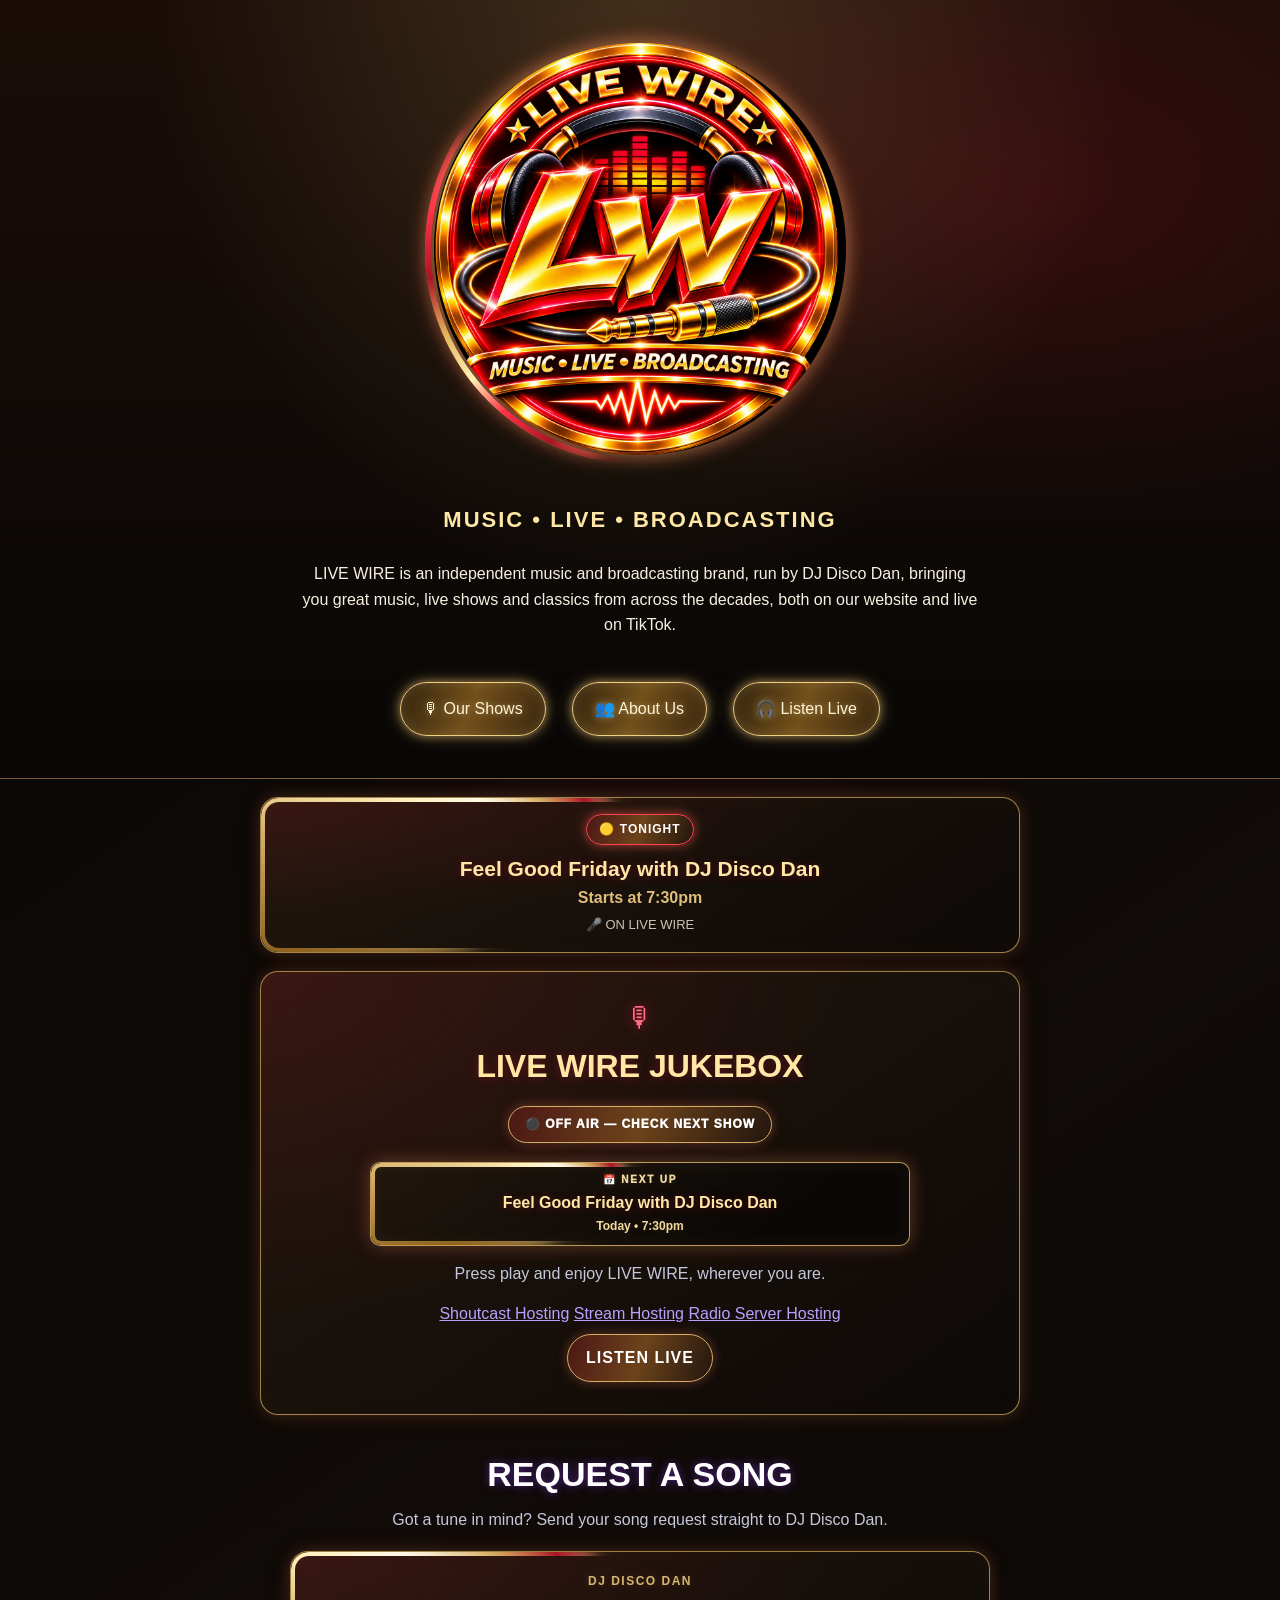
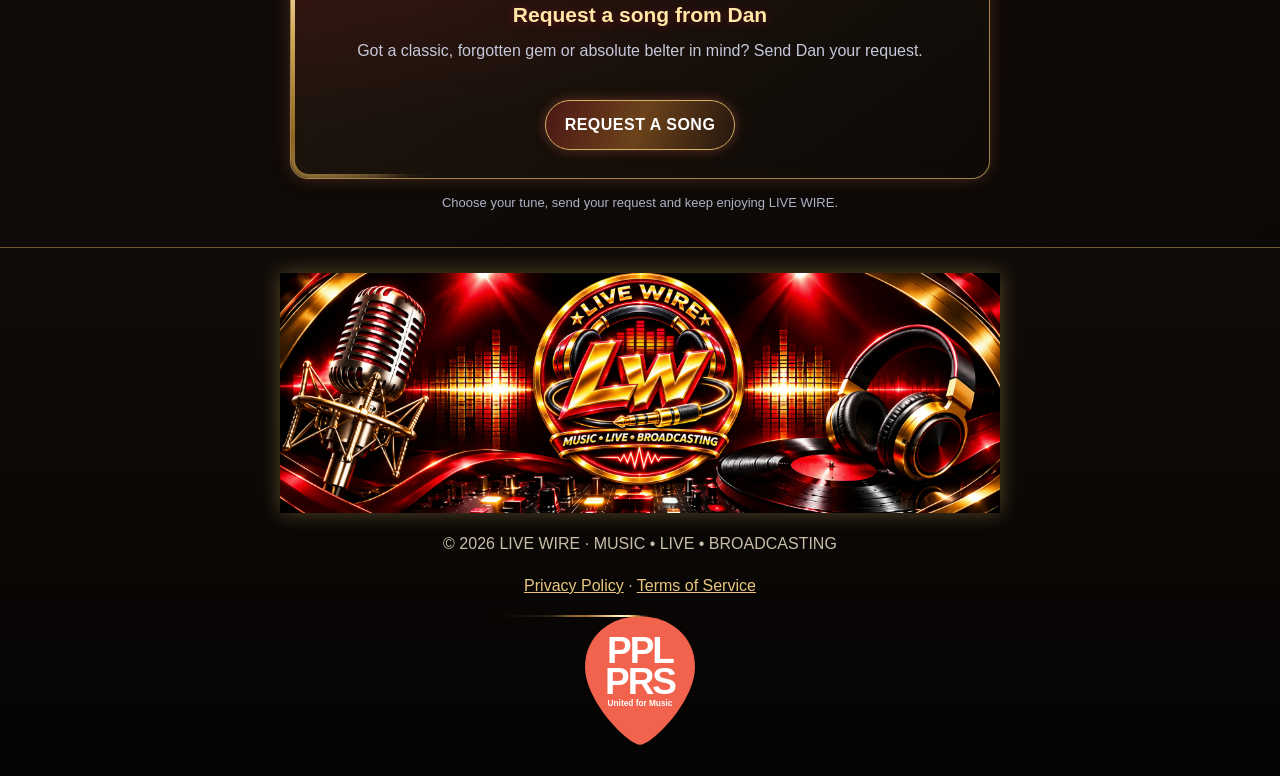
<file: index.html>
<!doctype html>
<html lang="en">
<head>
<meta charset="utf-8">
<meta name="viewport" content="width=device-width,initial-scale=1">
<title>LIVE WIRE | Radio & Entertainment</title>
<meta name="description" content="LIVE WIRE — MUSIC • LIVE • BROADCASTING. Great music, live shows and good company with DJ Disco Dan.">
<meta property="og:type" content="website">
<meta property="og:site_name" content="LIVE WIRE">
<meta property="og:title" content="LIVE WIRE – MUSIC • LIVE • BROADCASTING">
<meta property="og:description" content="Great music, live shows and good company with DJ Disco Dan. Visit the official LIVE WIRE website.">
<meta property="og:url" content="https://official-livewire.github.io/">
<meta property="og:image" content="https://official-livewire.github.io/C1BE94DC-96BF-40A3-BF5A-31E60C6C5478.png">
<meta property="og:image:alt" content="LIVE WIRE official circular red-and-gold logo">
<meta name="twitter:card" content="summary_large_image">
<meta name="twitter:title" content="LIVE WIRE – MUSIC • LIVE • BROADCASTING">
<meta name="twitter:description" content="Great music, live shows and good company with DJ Disco Dan.">
<meta name="twitter:image" content="https://official-livewire.github.io/C1BE94DC-96BF-40A3-BF5A-31E60C6C5478.png">
<link rel="stylesheet" href="style.css">
<style>
:root{--red:#ff1744;--blue:#168cff;--purple:#8b35ff;--ink:#05060c}
body{background:#05060c;color:#f8f8ff}
body::before{background:linear-gradient(90deg,transparent,var(--red),var(--purple),var(--blue),transparent);box-shadow:0 0 9px var(--red),0 0 18px var(--blue)}
body::after{background:linear-gradient(180deg,transparent,var(--blue),var(--purple),var(--red),transparent);box-shadow:0 0 9px var(--purple),0 0 18px var(--red)}
.hero{min-height:auto;padding:34px 18px 30px;background:radial-gradient(ellipse at 50% 0,rgba(139,53,255,.22),transparent 55%),linear-gradient(180deg,#0a0b16,#05060c);border-bottom:1px solid rgba(139,53,255,.3)}
.hero .wrap{max-width:1000px}.hero .wrap::before,.hero .wrap::after{display:none!important;content:none!important}
.logo-ring{position:relative;display:block;box-sizing:border-box;width:min(320px,78vw);height:min(320px,78vw);aspect-ratio:1/1;flex:0 0 auto;margin:0 auto 14px;padding:5px;border-radius:50%;isolation:isolate;line-height:0}
.logo-ring::before{content:"";position:absolute;box-sizing:border-box;inset:0;width:100%;height:100%;border:5px solid transparent;border-radius:50%;background:conic-gradient(from 0deg,#ff1744 0deg,#ff5a9b 55deg,#8b35ff 130deg,#168cff 215deg,#00eaff 275deg,#8b35ff 325deg,#ff1744 360deg) border-box;mask:linear-gradient(#000 0 0) padding-box,linear-gradient(#000 0 0);mask-composite:exclude;-webkit-mask:linear-gradient(#000 0 0) padding-box,-webkit-linear-gradient(#000 0 0);-webkit-mask-composite:xor;animation:logoHaloSpin 3s linear infinite;filter:drop-shadow(0 0 7px rgba(255,23,68,.85)) drop-shadow(0 0 13px rgba(22,140,255,.8));pointer-events:none}
.logo-ring .logo{position:absolute!important;inset:5px!important;display:block!important;box-sizing:border-box!important;width:calc(100% - 10px)!important;height:calc(100% - 10px)!important;min-width:0!important;max-width:none!important;aspect-ratio:1/1!important;object-fit:cover!important;border-radius:50%!important;border:0!important;padding:0!important;margin:0!important;box-shadow:none!important;z-index:1!important}
@keyframes logoHaloSpin{to{transform:rotate(360deg)}}
@media(prefers-reduced-motion:reduce){.logo-ring::before{animation:none}}
.brand{font-size:clamp(32px,6vw,54px);font-weight:1000;letter-spacing:2px;color:#fff;text-transform:uppercase;text-shadow:0 0 9px var(--red),0 0 18px var(--blue)}
.tag{color:#c9b4ff;font-weight:800;letter-spacing:2px;text-transform:uppercase}
.hero p{max-width:680px;margin:12px auto}
.nav-actions{display:flex;flex-wrap:wrap;gap:10px;justify-content:center;margin-top:20px}
.btn{border:1px solid var(--purple);background:linear-gradient(110deg,rgba(255,23,68,.18),rgba(22,140,255,.18));box-shadow:0 0 12px rgba(139,53,255,.22);color:#fff;text-decoration:none}
.btn:hover{border-color:var(--red);box-shadow:0 0 16px rgba(255,23,68,.35)}
.home-live-status{max-width:760px;margin:18px auto 18px;padding:16px;border:1px solid rgba(139,53,255,.75);border-radius:15px;background:linear-gradient(135deg,#10101d,#0a0c18);box-shadow:0 0 14px rgba(139,53,255,.18),0 0 22px rgba(22,140,255,.12);text-align:center}
.home-live-pill{display:inline-block;padding:5px 12px;border:1px solid var(--blue);border-radius:99px;color:#9bcaff;font-size:12px;font-weight:900;letter-spacing:1px}
.home-live-pill.live{border-color:var(--red);color:#fff;box-shadow:0 0 12px rgba(255,23,68,.5)}
.home-live-title{font-size:21px;font-weight:900;margin:7px 0 0}
.home-live-time{color:#a9caff;font-weight:800;margin:0}
.home-live-note{font-size:13px;opacity:.8;margin:4px 0 0}
.radio-player{position:relative;isolation:isolate;overflow:hidden;max-width:760px;margin:0 auto 32px;padding:24px 20px;border:2px solid transparent;border-radius:22px;background:linear-gradient(145deg,#10111e,#090b14) padding-box,linear-gradient(115deg,var(--red),var(--purple),var(--blue),var(--red)) border-box;box-shadow:0 0 18px rgba(255,23,68,.22),0 0 30px rgba(22,140,255,.2),0 0 42px rgba(139,53,255,.18);text-align:center}.radio-player::before{content:"";position:absolute;inset:-2px;border-radius:inherit;padding:3px;background:conic-gradient(from 0deg,transparent 0 18%,var(--red) 24%,var(--purple) 36%,transparent 44% 55%,var(--blue) 63%,#00eaff 72%,transparent 82% 100%);-webkit-mask:linear-gradient(#000 0 0) content-box,linear-gradient(#000 0 0);-webkit-mask-composite:xor;mask-composite:exclude;animation:playerLightRun 3.2s linear infinite;pointer-events:none;z-index:-1}.radio-player::after{content:"";position:absolute;inset:0;border-radius:inherit;background:radial-gradient(ellipse at 0 50%,rgba(255,23,68,.12),transparent 35%),radial-gradient(ellipse at 100% 50%,rgba(22,140,255,.14),transparent 35%);pointer-events:none;z-index:-1}@keyframes playerLightRun{to{transform:rotate(360deg)}}
.radio-player h2{margin:0 0 4px;font-size:clamp(24px,4vw,32px);text-transform:uppercase}
.radio-player .mic{font-size:28px;color:#ff6a89;text-shadow:0 0 12px var(--red)}
.radio-player p{margin:5px 0 14px;color:#c5c8da}
.cstrEmbed{max-width:100%;margin:0 auto}
.cstrEmbed a{color:#b9a0ff}
.radio-player{border:2px solid transparent;background:linear-gradient(145deg,#10111e,#090b14) padding-box,linear-gradient(115deg,var(--red),var(--purple),var(--blue)) border-box;box-shadow:0 0 18px rgba(255,23,68,.18),0 0 28px rgba(22,140,255,.16),0 0 36px rgba(139,53,255,.14)}
.radio-player h2{text-shadow:0 0 8px var(--red),0 0 14px var(--blue)}
.listen-cta{display:inline-block;margin-top:8px;padding:10px 18px;border-radius:999px;border:1px solid var(--red);background:linear-gradient(100deg,rgba(255,23,68,.3),rgba(139,53,255,.3),rgba(22,140,255,.3));color:#fff!important;text-decoration:none;font-weight:900;letter-spacing:1px;box-shadow:0 0 12px rgba(255,23,68,.24),0 0 18px rgba(22,140,255,.2)}
.content-wrap{max-width:1000px;margin:0 auto;padding:0 18px}
.book-promo{margin:34px auto 24px;max-width:680px;padding:18px;border:1px solid rgba(139,53,255,.65);border-radius:16px;background:#0d0d18;text-align:center}
.book-promo h2{margin:0 0 5px}
.book-promo p{margin:5px 0}
footer{border-top:1px solid rgba(139,53,255,.25);margin-top:34px;padding:22px;text-align:center;color:#aeb2c5}
footer a{color:#bba2ff}
@media(max-width:600px){.hero{padding-top:25px}.radio-player{margin-left:12px;margin-right:12px;padding:15px}.home-live-status{margin-left:12px;margin-right:12px}}
@media(prefers-reduced-motion:reduce){.logo-ring:before{animation:none}}

.song-requests{margin:4px auto 34px}
.request-heading{text-align:center;max-width:700px;margin:0 auto 18px}
.request-heading h2{font-size:clamp(25px,4vw,34px);margin:0 0 6px;text-transform:uppercase;text-shadow:0 0 9px rgba(139,53,255,.5)}
.request-heading p{color:#c5c8da;margin:0}
.request-grid{display:grid;grid-template-columns:repeat(2,minmax(0,1fr));gap:16px}
.request-card{padding:20px;border:1px solid rgba(139,53,255,.55);border-radius:15px;background:linear-gradient(145deg,#11121f,#090b14);box-shadow:0 0 12px rgba(22,140,255,.1);text-align:center}
.request-presenter{font-size:12px;letter-spacing:1.5px;text-transform:uppercase;font-weight:900;color:#a9caff}
.request-card h3{font-size:21px;margin:7px 0}
.request-card p{color:#c5c8da;min-height:48px;margin:0 0 14px}
.request-button{display:inline-block;padding:11px 19px;border:1px solid #8b35ff;border-radius:999px;background:linear-gradient(110deg,rgba(255,23,68,.22),rgba(22,140,255,.22));color:#fff;text-decoration:none;font-weight:900;text-transform:uppercase;letter-spacing:.5px}
.request-button:hover{border-color:#ff1744;box-shadow:0 0 14px rgba(255,23,68,.3)}
.request-footnote{text-align:center;color:#aeb2c5;font-size:13px;margin:14px 0 0}
@media(max-width:600px){.request-grid{grid-template-columns:1fr}.request-card{padding:18px}.request-card p{min-height:0}}


/* Live Wire jukebox status and softly pulsing neon rim */
.radio-player{border:1px solid rgba(139,53,255,.8);background:linear-gradient(145deg,#10111e,#090b14);animation:jukeboxRimPulse 2.8s ease-in-out infinite;box-shadow:0 0 10px rgba(255,23,68,.25),0 0 18px rgba(139,53,255,.25),0 0 24px rgba(22,140,255,.22)}
.radio-player::before{content:none!important;display:none!important}
.radio-player::after{content:none!important;display:none!important}
@keyframes jukeboxRimPulse{0%,100%{border-color:rgba(255,23,68,.72);box-shadow:0 0 9px rgba(255,23,68,.3),0 0 17px rgba(139,53,255,.2),0 0 23px rgba(22,140,255,.18)}33%{border-color:rgba(22,140,255,.95);box-shadow:0 0 11px rgba(22,140,255,.38),0 0 20px rgba(139,53,255,.3),0 0 28px rgba(22,140,255,.22)}66%{border-color:rgba(139,53,255,.95);box-shadow:0 0 11px rgba(139,53,255,.38),0 0 20px rgba(255,23,68,.25),0 0 28px rgba(22,140,255,.2)}}
.jukebox-status{display:inline-block;margin:10px auto 4px;padding:8px 16px;border:1px solid #8b35ff;border-radius:999px;background:linear-gradient(100deg,rgba(255,23,68,.18),rgba(139,53,255,.2),rgba(22,140,255,.18));color:#fff;text-decoration:none;font-size:12px;font-weight:950;letter-spacing:1px;box-shadow:0 0 12px rgba(139,53,255,.28)}
.jukebox-status.is-live{border-color:#ff1744;box-shadow:0 0 14px rgba(255,23,68,.45);background:linear-gradient(100deg,rgba(255,23,68,.35),rgba(139,53,255,.2))}
.jukebox-next{display:flex;flex-direction:column;gap:2px;margin:7px auto 15px;padding:9px 14px;max-width:540px;border-top:1px solid rgba(139,53,255,.35);border-bottom:1px solid rgba(22,140,255,.3);background:linear-gradient(90deg,rgba(255,23,68,.06),rgba(139,53,255,.1),rgba(22,140,255,.06));border-radius:10px}
.jukebox-next-label{font-size:10px;letter-spacing:1.8px;font-weight:950;color:#c9b4ff}
.jukebox-next strong{font-size:16px;color:#fff;text-shadow:0 0 9px rgba(139,53,255,.5)}
.jukebox-next span:last-child{font-size:12px;color:#a9caff;font-weight:800}
.request-card{position:relative;isolation:isolate;overflow:hidden;border:1px solid transparent;background:linear-gradient(145deg,#11121f,#090b14) padding-box,linear-gradient(120deg,#ff1744,#8b35ff,#168cff,#ff1744) border-box;box-shadow:0 0 14px rgba(139,53,255,.2),0 0 22px rgba(22,140,255,.12);transition:transform .25s,box-shadow .25s}
.request-card::before{content:"";position:absolute;inset:-150%;z-index:-1;background:conic-gradient(from 0deg,transparent 0 72%,rgba(255,23,68,.4) 78%,rgba(139,53,255,.48) 84%,rgba(22,140,255,.42) 90%,transparent 96%);animation:requestLightSweep 7s linear infinite;pointer-events:none}
@keyframes requestLightSweep{to{transform:rotate(360deg)}}
.request-card:hover{transform:translateY(-4px);box-shadow:0 0 18px rgba(255,23,68,.25),0 0 28px rgba(22,140,255,.24),0 0 34px rgba(139,53,255,.2)}
.request-button{position:relative;overflow:hidden;border:1px solid #ff4b80;background:linear-gradient(110deg,#76142e,#4d1c8d,#123d77);background-size:200% 100%;box-shadow:0 0 12px rgba(255,23,68,.3),0 0 18px rgba(22,140,255,.2);animation:requestButtonGlow 3.5s ease-in-out infinite}
.request-button:hover{background-position:100% 0;box-shadow:0 0 18px rgba(255,23,68,.45),0 0 24px rgba(22,140,255,.35)}
@keyframes requestButtonGlow{0%,100%{filter:brightness(1)}50%{filter:brightness(1.35)}}
@media(prefers-reduced-motion:reduce){.radio-player,.request-card::before,.request-button{animation:none}.request-card:hover{transform:none}}



/* Stronger moving colour rims and a perfectly circular logo halo */
.logo-ring{display:block;position:relative;width:min(290px,74vw);height:auto;aspect-ratio:1/1;padding:4px;margin:0 auto 12px;border-radius:50%;line-height:0;flex:none}
.logo-ring:before{content:"";position:absolute;inset:0;width:100%;height:100%;border-radius:50%;padding:4px;background:conic-gradient(from 0deg,#ff1744 0deg,#ff4d8d 55deg,#8b35ff 120deg,#168cff 205deg,#00eaff 260deg,#8b35ff 315deg,#ff1744 360deg);-webkit-mask:linear-gradient(#000 0 0) content-box,linear-gradient(#000 0 0);-webkit-mask-composite:xor;mask-composite:exclude;animation:logoChase 2.8s linear infinite;filter:drop-shadow(0 0 6px #ff1744) drop-shadow(0 0 11px #168cff);pointer-events:none}
.logo{display:block;width:100%;height:100%;aspect-ratio:1/1;object-fit:cover;border-radius:50%;position:relative;z-index:1}
@keyframes logoChase{to{transform:rotate(360deg)}}
.radio-player{position:relative;isolation:isolate;overflow:hidden;border:0!important;border-radius:24px;background:linear-gradient(145deg,#10111e,#090b14);animation:jukeboxOffAirBreath 4s ease-in-out infinite;box-shadow:0 0 15px rgba(255,23,68,.24),0 0 25px rgba(139,53,255,.22),0 0 32px rgba(22,140,255,.2)}
.radio-player::before{content:"";display:block!important;position:absolute;inset:0;border:0;border-radius:inherit;padding:5px;background:conic-gradient(from 0deg,#ff1744 0deg,#ff1744 42deg,#8b35ff 105deg,#168cff 185deg,#00eaff 230deg,#8b35ff 295deg,#ff1744 360deg);-webkit-mask:linear-gradient(#000 0 0) content-box,linear-gradient(#000 0 0);-webkit-mask-composite:xor;mask-composite:exclude;animation:jukeboxLightRun 3.2s linear infinite;pointer-events:none;z-index:0;filter:drop-shadow(0 0 5px rgba(255,23,68,.75)) drop-shadow(0 0 9px rgba(22,140,255,.65))}
.radio-player::after{content:"";position:absolute;inset:5px;border-radius:20px;border:1px solid rgba(139,53,255,.32);background:transparent;pointer-events:none;z-index:0}
.radio-player>*{position:relative;z-index:1}
@keyframes jukeboxLightRun{to{transform:rotate(360deg)}}
@keyframes jukeboxOffAirBreath{0%,100%{box-shadow:0 0 12px rgba(255,23,68,.22),0 0 22px rgba(139,53,255,.2),0 0 28px rgba(22,140,255,.16)}50%{box-shadow:0 0 19px rgba(255,23,68,.32),0 0 30px rgba(139,53,255,.3),0 0 38px rgba(22,140,255,.24)}}
.radio-player.stream-live{animation:jukeboxLiveReact 1.25s ease-in-out infinite}
@keyframes jukeboxLiveReact{0%,100%{box-shadow:0 0 18px rgba(255,23,68,.48),0 0 28px rgba(139,53,255,.34),0 0 34px rgba(22,140,255,.28)}50%{box-shadow:0 0 23px rgba(22,140,255,.55),0 0 36px rgba(139,53,255,.42),0 0 44px rgba(255,23,68,.35)}}
@media(prefers-reduced-motion:reduce){.logo-ring:before,.radio-player::before,.radio-player{animation:none!important}}


/* Homepage logo: centered concentric moving circular neon rings */
.hero .wrap{display:flex;flex-direction:column;align-items:center}
.logo-ring{position:relative!important;display:block!important;box-sizing:border-box!important;width:min(300px,70vw)!important;height:min(300px,70vw)!important;min-width:0!important;max-width:none!important;aspect-ratio:1/1!important;flex:0 0 auto!important;margin:0 auto 26px!important;padding:0!important;border:0!important;border-radius:50%!important;overflow:visible!important;isolation:isolate!important;line-height:0!important}
.logo-ring::before,.logo-ring::after,.logo-orbit{content:"";position:absolute;display:block;box-sizing:border-box;top:50%;left:50%;width:100%;height:100%;border-radius:50%;pointer-events:none}
.logo-ring::before{width:106%;height:106%;border:3px solid transparent;border-top-color:#ff1744;border-right-color:#8b35ff;border-bottom-color:#168cff;border-left-color:#00eaff;transform:translate(-50%,-50%);animation:logoOrbitSpin 5s linear infinite;box-shadow:0 0 8px rgba(22,140,255,.55),0 0 14px rgba(139,53,255,.35)}
.logo-ring::after{width:114%;height:114%;border:2px solid transparent;border-top-color:#168cff;border-right-color:#ff1744;border-bottom-color:#8b35ff;border-left-color:#168cff;transform:translate(-50%,-50%);animation:logoOrbitSpinReverse 7s linear infinite;filter:drop-shadow(0 0 5px rgba(255,23,68,.65))}
.logo-orbit-outer{width:122%;height:122%;border:2px solid transparent;border-top-color:#8b35ff;border-right-color:#168cff;border-bottom-color:#ff1744;border-left-color:#00eaff;transform:translate(-50%,-50%);animation:logoOrbitSpin 9s linear infinite;filter:drop-shadow(0 0 7px rgba(139,53,255,.75))}
.logo-ring .logo{position:absolute!important;inset:0!important;display:block!important;box-sizing:border-box!important;width:100%!important;height:100%!important;min-width:0!important;max-width:none!important;aspect-ratio:1/1!important;object-fit:cover!important;border-radius:50%!important;border:0!important;padding:0!important;margin:0!important;box-shadow:0 0 18px rgba(22,140,255,.32),0 0 25px rgba(255,23,68,.2)!important;z-index:1!important}
@keyframes logoOrbitSpin{to{transform:translate(-50%,-50%) rotate(360deg)}}
@keyframes logoOrbitSpinReverse{to{transform:translate(-50%,-50%) rotate(-360deg)}}
@media(prefers-reduced-motion:reduce){.logo-ring::before,.logo-ring::after,.logo-orbit{animation:none!important}}

/* Live-on-air celebration: stronger pulsing buttons and flashing jukebox lights */
.home-live-status.live{border-color:rgba(255,23,68,.95);animation:homeLivePanelPulse 1.35s ease-in-out infinite}
.home-live-pill.live{animation:liveNowBadgePulse .9s ease-in-out infinite;background:linear-gradient(100deg,rgba(255,23,68,.42),rgba(139,53,255,.32),rgba(22,140,255,.3))}
#jukeboxStatusButton.is-live{position:relative;isolation:isolate;overflow:hidden;animation:jukeboxLiveButtonPulse .8s ease-in-out infinite;border-color:#ff1744;background:linear-gradient(100deg,#a60028,#6e20a8,#075db5);box-shadow:0 0 12px #ff1744,0 0 24px #8b35ff,0 0 32px #168cff}
#jukeboxStatusButton.is-live::after{content:"";position:absolute;inset:-40% -70%;z-index:-1;background:linear-gradient(105deg,transparent 38%,rgba(255,255,255,.65) 49%,transparent 60%);animation:jukeboxButtonFlash 1.15s linear infinite;pointer-events:none}
.radio-player.stream-live::before{animation:jukeboxLightRun .9s linear infinite;filter:brightness(1.8) drop-shadow(0 0 9px rgba(255,23,68,.95)) drop-shadow(0 0 16px rgba(22,140,255,.9))}
.radio-player.stream-live::after{border:2px solid rgba(255,255,255,.42);box-shadow:inset 0 0 18px rgba(255,23,68,.28),0 0 18px rgba(22,140,255,.5);animation:jukeboxInnerFlash .7s ease-in-out infinite alternate}
@keyframes homeLivePanelPulse{0%,100%{box-shadow:0 0 14px rgba(255,23,68,.3),0 0 22px rgba(22,140,255,.18)}50%{box-shadow:0 0 24px rgba(255,23,68,.58),0 0 34px rgba(139,53,255,.42),0 0 42px rgba(22,140,255,.34)}}
@keyframes liveNowBadgePulse{0%,100%{box-shadow:0 0 9px rgba(255,23,68,.55),0 0 15px rgba(22,140,255,.25);filter:brightness(1)}50%{box-shadow:0 0 18px rgba(255,23,68,.95),0 0 28px rgba(139,53,255,.7),0 0 34px rgba(22,140,255,.6);filter:brightness(1.45)}}
@keyframes jukeboxLiveButtonPulse{0%,100%{transform:scale(1);filter:brightness(1);box-shadow:0 0 12px #ff1744,0 0 22px #8b35ff,0 0 28px #168cff}50%{transform:scale(1.045);filter:brightness(1.55);box-shadow:0 0 20px #ff1744,0 0 34px #8b35ff,0 0 42px #168cff}}
@keyframes jukeboxButtonFlash{to{transform:translateX(100%)}}
@keyframes jukeboxInnerFlash{from{opacity:.35}to{opacity:1}}
@media(prefers-reduced-motion:reduce){.home-live-status.live,.home-live-pill.live,#jukeboxStatusButton.is-live,.radio-player.stream-live::before,.radio-player.stream-live::after{animation:none!important}#jukeboxStatusButton.is-live::after{animation:none!important}}

/* On-air jukebox: brighter, more lifelike perimeter LEDs and indicator lamps */
.radio-player.stream-live{
  animation:jukeboxLiveReact 1.15s ease-in-out infinite;
  box-shadow:0 0 16px rgba(255,23,68,.38),0 0 28px rgba(22,140,255,.3),0 0 42px rgba(139,53,255,.22);
}
.radio-player.stream-live::before{
  inset:-2px;
  padding:5px;
  background:
    conic-gradient(from 0deg,
      transparent 0deg 8deg,
      rgba(255,23,68,.18) 12deg,
      #ff315f 18deg,
      #fff0f5 20deg,
      #ff1744 23deg,
      transparent 31deg 83deg,
      rgba(22,140,255,.18) 88deg,
      #168cff 96deg,
      #e7f8ff 99deg,
      #00d9ff 103deg,
      transparent 112deg 174deg,
      rgba(139,53,255,.18) 180deg,
      #a94dff 188deg,
      #f4eaff 191deg,
      #8b35ff 195deg,
      transparent 204deg 264deg,
      rgba(255,23,68,.16) 270deg,
      #ff1744 278deg,
      #fff 281deg,
      #ff4d8d 285deg,
      transparent 294deg 360deg);
  animation:jukeboxLedChase 2.1s linear infinite;
  filter:brightness(1.35) drop-shadow(0 0 5px rgba(255,23,68,.95)) drop-shadow(0 0 10px rgba(22,140,255,.9)) drop-shadow(0 0 14px rgba(139,53,255,.65));
}
.radio-player.stream-live::after{
  inset:5px;
  border:1px solid rgba(255,255,255,.35);
  box-shadow:inset 0 0 9px rgba(255,23,68,.25),inset 0 0 16px rgba(22,140,255,.18),0 0 12px rgba(22,140,255,.28);
  animation:jukeboxLampBreath 1.05s ease-in-out infinite alternate;
}
.radio-player.stream-live .mic{
  color:#fff;
  text-shadow:0 0 5px #fff,0 0 12px #ff1744,0 0 20px #168cff;
  animation:jukeboxMicIndicator .85s ease-in-out infinite alternate;
}
#jukeboxStatusButton.is-live{
  animation:jukeboxLiveButtonPulse .72s ease-in-out infinite;
  text-shadow:0 0 7px rgba(255,255,255,.9);
}
#jukeboxStatusButton.is-live::after{animation:jukeboxButtonFlash 1.45s ease-in-out infinite}
@keyframes jukeboxLedChase{to{transform:rotate(360deg)}}
@keyframes jukeboxLampBreath{from{opacity:.45;filter:brightness(.9)}to{opacity:1;filter:brightness(1.5)}}
@keyframes jukeboxMicIndicator{from{opacity:.72;filter:brightness(1)}to{opacity:1;filter:brightness(1.6)}}
@media(prefers-reduced-motion:reduce){
 .radio-player.stream-live,.radio-player.stream-live::before,.radio-player.stream-live::after,
 .radio-player.stream-live .mic,#jukeboxStatusButton.is-live,#jukeboxStatusButton.is-live::after{animation:none!important}
}


/* Temporary LIVE WIRE ENTERTAINMENT reflection notice */
.live-wire-reflection{max-width:760px;margin:22px auto;padding:20px 18px;text-align:center;border:1px solid rgba(255,70,190,.72);border-radius:18px;background:radial-gradient(ellipse at 50% 0,rgba(139,53,255,.16),transparent 65%),linear-gradient(145deg,#11101b,#080912);box-shadow:0 0 10px rgba(255,70,190,.24),0 0 22px rgba(139,53,255,.22),0 0 30px rgba(22,140,255,.14)}
.live-wire-reflection img{display:block;width:min(170px,48vw);height:auto;aspect-ratio:1;object-fit:cover;border-radius:50%;margin:0 auto 14px;box-shadow:0 0 8px rgba(255,70,190,.45),0 0 18px rgba(139,53,255,.32),0 0 24px rgba(22,140,255,.2)}
.live-wire-reflection h2{margin:0 0 8px;font-size:clamp(20px,4vw,27px);text-transform:uppercase;text-shadow:0 0 8px rgba(255,70,190,.45)}
.live-wire-reflection p{margin:6px auto;color:#e6e1f5;max-width:620px}.live-wire-reflection .reflection-kicker{color:#c9b4ff;font-weight:900;letter-spacing:1.5px;text-transform:uppercase;font-size:13px}.live-wire-reflection .reflection-thanks{font-weight:800;color:#fff}
@media(max-width:600px){.live-wire-reflection{margin:18px 12px;padding:17px 14px}}

/* Eight clearly separated neon bands, flowing around the logo like the original circular treatment */
/* Four complete, concentric rounded-rectangle neon rings, matching the old circular logo treatment */
/* Two rectangular neon chase rings: bright colour segments travel continuously around each outline */
@property --dp-band-angle{syntax:"<angle>";inherits:false;initial-value:0deg}
.hero .logo-ring{position:relative!important;display:block!important;box-sizing:border-box!important;width:min(760px,94vw)!important;height:auto!important;min-height:0!important;aspect-ratio:auto!important;margin:0 auto 26px!important;padding:16px!important;border:0!important;border-radius:20px!important;overflow:visible!important;isolation:isolate!important;line-height:0!important;background:transparent!important}
.hero .logo-ring:before,.hero .logo-ring:after{content:none!important;display:none!important}
.hero .logo-ring .logo{position:relative!important;inset:auto!important;display:block!important;box-sizing:border-box!important;width:100%!important;height:auto!important;min-width:0!important;max-width:100%!important;aspect-ratio:auto!important;object-fit:contain!important;border-radius:6px!important;border:0!important;padding:0!important;margin:0!important;box-shadow:none!important;z-index:1!important}
.hero .logo-ring .dp-light-runner{position:absolute!important;inset:0!important;display:block!important;box-sizing:border-box!important;border:3px solid transparent!important;border-radius:20px!important;padding:0!important;pointer-events:none!important;z-index:3!important;background:conic-gradient(from var(--dp-band-angle),transparent 0deg 235deg,#168cff 250deg,#00eaff 265deg,#a52dff 285deg,#ff5a9b 305deg,#ff1744 330deg,transparent 350deg 360deg) border-box!important;-webkit-mask:linear-gradient(#000 0 0) padding-box,linear-gradient(#000 0 0)!important;-webkit-mask-composite:xor!important;mask-composite:exclude!important;animation:dpBandFlow 3.2s linear infinite!important;filter:drop-shadow(0 0 5px rgba(255,23,68,.98)) drop-shadow(0 0 9px rgba(22,140,255,.98))!important}
.hero .logo-ring .dp-light-runner:nth-of-type(2){inset:14px!important;border-radius:16px!important;animation-delay:-1.6s!important}
.hero .logo-ring .dp-light-runner:nth-of-type(n+3){display:none!important}
@keyframes dpBandFlow{from{--dp-band-angle:0deg}to{--dp-band-angle:360deg}}
@media(max-width:600px){.hero .logo-ring{width:96vw!important;padding:12px!important;margin-bottom:22px!important}.hero .logo-ring .dp-light-runner{border-width:2px!important}}
@media(prefers-reduced-motion:reduce){.hero .logo-ring .dp-light-runner{animation:none!important}}

</style>
<style>
:root{--red:#a91525;--blue:#d6ad62;--purple:#bd9148;--ink:#080706}
body{background:radial-gradient(ellipse at 50% -10%,rgba(169,21,37,.16),transparent 42%),linear-gradient(145deg,#080706,#100b08 55%,#080706)!important;color:#f7f0e3!important}
body::before{background:linear-gradient(90deg,transparent,#8d642c,#ffe8a6,#a91525,transparent)!important;box-shadow:0 0 8px #d6ad62,0 0 18px rgba(169,21,37,.8)!important}
body::after{background:linear-gradient(180deg,transparent,#d6ad62,#a91525,transparent)!important;box-shadow:0 0 8px #d6ad62,0 0 18px rgba(169,21,37,.65)!important}
.hero{background:radial-gradient(ellipse at 50% 0,rgba(214,173,98,.2),transparent 54%),radial-gradient(ellipse at 80% 25%,rgba(169,21,37,.22),transparent 40%),linear-gradient(180deg,#1a0d08,#080706)!important;border-bottom:1px solid rgba(214,173,98,.5)!important}
.live-wire-logo-wrap{position:relative;width:min(430px,82vw);margin:0 auto 26px;padding:9px;border-radius:50%;isolation:isolate}
.live-wire-master-logo{position:relative;z-index:1;display:block;width:100%;height:auto;border-radius:50%;box-shadow:0 0 22px rgba(214,173,98,.22)}
.logo-chase-band{position:absolute;inset:0;border-radius:50%;padding:5px;background:conic-gradient(from 0deg,transparent 0deg 215deg,#d6ad62 235deg,#fff0b3 250deg,#a91525 270deg,#ff5362 290deg,transparent 315deg 360deg);-webkit-mask:linear-gradient(#000 0 0) content-box,linear-gradient(#000 0 0);-webkit-mask-composite:xor;mask-composite:exclude;filter:drop-shadow(0 0 5px rgba(214,173,98,.9)) drop-shadow(0 0 10px rgba(169,21,37,.8));animation:liveWireRingSpin 4s linear infinite;pointer-events:none;z-index:2}
@keyframes liveWireRingSpin{to{transform:rotate(360deg)}}
@media(prefers-reduced-motion:reduce){.logo-chase-band{animation:none}}
.tag{color:#ffe8a6!important;font-weight:900;letter-spacing:2px}
.btn{border:1px solid #bd9148!important;background:linear-gradient(115deg,#26190d,#54151a)!important;color:#fff!important;box-shadow:0 0 12px rgba(214,173,98,.18),inset 0 0 12px rgba(169,21,37,.16)!important}
.home-live-status,.radio-player,.request-card{border:1px solid rgba(214,173,98,.72)!important;border-radius:18px!important;background:radial-gradient(ellipse at 0 0,rgba(169,21,37,.18),transparent 55%),linear-gradient(145deg,#21170e,#0d0907)!important;box-shadow:0 0 16px rgba(214,173,98,.18),0 0 24px rgba(169,21,37,.12),inset 0 0 20px rgba(214,173,98,.035)!important;animation:none!important}
.radio-player::before{background:linear-gradient(120deg,#ffe8a6,#a91525,#bd9148,#ffe8a6)!important;animation:none!important}
.radio-player h2,.home-live-title,.jukebox-next strong,.request-card h3{color:#ffe8a6!important;text-shadow:0 1px 10px rgba(169,21,37,.45)!important}
.home-live-pill,.jukebox-status,.request-button,.listen-cta{border:1px solid #d6ad62!important;background:linear-gradient(110deg,#4c1715,#6c431b,#24160d)!important;color:#fff!important;box-shadow:0 0 12px rgba(214,173,98,.25),0 0 16px rgba(169,21,37,.2)!important}
footer{border-top:1px solid rgba(214,173,98,.45)!important;color:#c9bda8!important}
</style></head>
<body>
<header class="hero"><div class="wrap">
<div class="live-wire-logo-wrap"><img class="live-wire-master-logo" src="C1BE94DC-96BF-40A3-BF5A-31E60C6C5478.png" alt="LIVE WIRE official circular master logo"><span class="logo-chase-band" aria-hidden="true"></span></div>
<p class="tag">MUSIC • LIVE • BROADCASTING</p><p>LIVE WIRE is an independent music and broadcasting brand, run by DJ Disco Dan, bringing you great music, live shows and classics from across the decades, both on our website and live on TikTok.</p>
<nav class="nav-actions" aria-label="Main navigation"><a class="btn" href="shows.html">🎙 Our Shows</a><a class="btn" href="about.html">👥 About Us</a><a class="btn" href="#listen-live">🎧 Listen Live</a></nav>
</div></header>

<div class="content-wrap">
<div class="home-live-status" id="homeLiveStatus" aria-live="polite">
<div class="home-live-pill" id="homeLivePill">CHECKING LIVE STATUS…</div>
<div class="home-live-title" id="homeLiveTitle">Checking LIVE WIRE stream</div>
<p class="home-live-time" id="homeLiveTime">Please wait…</p>
<p class="home-live-note" id="homeLiveNote"></p>
</div>
</div>
<script>
(() => {
'use strict';
const STATUS_URL='https://sapircast.caster.fm:12036/admin/publicstats.json',MOUNT='/6W6zw';
let streamOnline=false,currentLiveShow=null;
const readDirectCasterStatus=async()=>{const controller=new AbortController(),timer=setTimeout(()=>controller.abort(),5000);try{const r=await fetch(STATUS_URL,{signal:controller.signal,cache:'no-store',headers:{Accept:'application/json'}});if(!r.ok)throw new Error('caster '+r.status);const data=await r.json(),source=Array.isArray(data)?(data.find(item=>item?.source)?.source||{}):(data?.source||{}),online=Object.keys(source).some(m=>String(m).replace(/^\//,'')===MOUNT.replace(/^\//,''));return{ok:true,online}}catch(e){return{ok:false,online:false}}finally{clearTimeout(timer)}};
const showForDate=date=>{const day=date.getDay(),iso=date.getFullYear()+'-'+String(date.getMonth()+1).padStart(2,'0')+'-'+String(date.getDate()).padStart(2,'0');if(iso==='2026-11-13')return null;if(day===3)return['The Wednesday Wire with DJ Disco Dan','8:00pm',1200,1350];if(day===5)return['Feel Good Friday with DJ Disco Dan','7:30pm',1170,1410];if(day===6)return['Saturday Night Gold with DJ Disco Dan','7:30pm',1170,1410];return null};
const nextShow=now=>{for(let i=0;i<=14;i++){const d=new Date(now);d.setDate(now.getDate()+i);const show=showForDate(d);if(!show)continue;if(i===0){const key=d.getFullYear()+'-'+String(d.getMonth()+1).padStart(2,'0')+'-'+String(d.getDate()).padStart(2,'0');if(localStorage.getItem('lw-show-started-'+key)==='1'&&!streamOnline)continue}return{show,days:i}}return null};
const set=(id,value)=>{const el=document.getElementById(id);if(el)el.textContent=value};
const refresh=()=>{const now=new Date(),today=showForDate(now),key=now.getFullYear()+'-'+String(now.getMonth()+1).padStart(2,'0')+'-'+String(now.getDate()).padStart(2,'0'),mins=now.getHours()*60+now.getMinutes(),startedToday=localStorage.getItem('lw-show-started-'+key)==='1';if(streamOnline&&today&&mins>=today[2]){currentLiveShow=[today[0],today[1]];localStorage.setItem('lw-show-started-'+key,'1')}else if(!streamOnline)currentLiveShow=null;
const pill=document.getElementById('jukeboxStatusButton'),nextLabel=document.getElementById('jukeboxNextLabel'),nextName=document.getElementById('jukeboxNextName'),nextWhen=document.getElementById('jukeboxNextWhen'),player=document.querySelector('.radio-player');
if(streamOnline){player?.classList.add('stream-live');if(pill){pill.textContent='🔴 LIVE NOW';pill.classList.add('is-live')}if(nextLabel)nextLabel.textContent='🔴 LIVE NOW';if(nextName)nextName.textContent=currentLiveShow?currentLiveShow[0]:'NON-STOP MUSIC • LIVE NOW';if(nextWhen)nextWhen.textContent=currentLiveShow?'ON AIR NOW • '+currentLiveShow[1]:'Continuous music';}
else{player?.classList.remove('stream-live');if(pill){pill.textContent='⚫ OFF AIR — CHECK NEXT SHOW';pill.classList.remove('is-live')}if(nextLabel)nextLabel.textContent='📅 NEXT UP';let upcoming=null;for(let i=0;i<=14;i++){const d=new Date(now);d.setDate(now.getDate()+i);const show=showForDate(d);if(!show)continue;const dayKey=d.getFullYear()+'-'+String(d.getMonth()+1).padStart(2,'0')+'-'+String(d.getDate()).padStart(2,'0');if(i===0&&(mins>=show[2]||localStorage.getItem('lw-show-started-'+dayKey)==='1'))continue;upcoming={show,days:i};break}if(nextName)nextName.textContent=upcoming?upcoming.show[0]:'More shows coming soon';if(nextWhen)nextWhen.textContent=upcoming?((upcoming.days===0?'Today':upcoming.days===1?'Tomorrow':'In '+upcoming.days+' days')+' • '+upcoming.show[1]):'Check the show schedule';}
const statusPill=document.getElementById('homeLivePill'),statusPanel=document.getElementById('homeLiveStatus');if(streamOnline){statusPanel?.classList.add('live');statusPill?.classList.add('live');set('homeLivePill','🔴 LIVE NOW');set('homeLiveTitle',currentLiveShow?currentLiveShow[0] :'LIVE WIRE NON-STOP MUSIC');set('homeLiveTime',currentLiveShow?'ON AIR NOW • '+currentLiveShow[1]:'ON AIR NOW • Continuous music');set('homeLiveNote',currentLiveShow?'🎤 ON LIVE WIRE':'✨ NON-STOP MUSIC • LIVE NOW');return}
statusPanel?.classList.remove('live');statusPill?.classList.remove('live');if(today&&!startedToday){set('homeLivePill','🟡 TONIGHT');set('homeLiveTitle',today[0]);set('homeLiveTime','Starts at '+today[1]);set('homeLiveNote','🎤 ON LIVE WIRE');return}set('homeLivePill','🟢 NEXT UP');const n=nextShow(now);if(n){set('homeLiveTitle',n.show[0]);set('homeLiveTime',(n.days===1?'Tomorrow':n.days===0?'Today':'In '+n.days+' days')+' • '+n.show[1])}else{set('homeLiveTitle','More shows coming soon');set('homeLiveTime','Check the show schedule')}set('homeLiveNote',n?'🎤 ON LIVE WIRE':'');};
const readStreamStatus=async()=>{const direct=await readDirectCasterStatus();if(direct.ok&&direct.online){streamOnline=true;refresh();return}try{const r=await fetch('https://live-wire-entertainment-website.dlyons184.workers.dev/stream-status?t='+Date.now(),{cache:'no-store'});if(!r.ok)throw new Error('status '+r.status);const data=await r.json();streamOnline=!!data?.online||!!direct.online}catch(e){streamOnline=!!direct.online}refresh()};
refresh();readStreamStatus();setInterval(readStreamStatus,15000);
})();
</script>
<section id="listen-live" class="content-wrap">
<div class="radio-player">
<div class="mic">🎙</div>
<h2>LIVE WIRE JUKEBOX</h2>
<a class="jukebox-status" id="jukeboxStatusButton" href="shows.html">⚫ OFF AIR — CHECK NEXT SHOW</a>
<div class="jukebox-next" aria-live="polite"><span class="jukebox-next-label" id="jukeboxNextLabel">📅 NEXT UP</span><strong id="jukeboxNextName">Checking the next show…</strong><span id="jukeboxNextWhen">Please wait…</span></div>
<p>Press play and enjoy LIVE WIRE, wherever you are.</p>
<div class="caster-player-shell">
<div data-type="newStreamPlayer" data-publicToken="b4191823-4974-4ee2-9be8-7020f818c7d7" data-theme="light" data-color="e81e4d" data-channelId="" data-rendered="false" class="cstrEmbed"><a href="https://www.caster.fm">Shoutcast Hosting</a> <a href="https://www.caster.fm">Stream Hosting</a> <a href="https://www.caster.fm">Radio Server Hosting</a></div>
</div><a class="listen-cta" href="#listen-live" aria-label="Listen live on LIVE WIRE">LISTEN LIVE</a>
</div>
</section>
<script src="https://cdn.cloud.caster.fm//widgets/embed.js"></script>

<section class="content-wrap song-requests" aria-labelledby="songRequestTitle">
  <div class="request-heading">
    <h2 id="songRequestTitle">Request a Song</h2>
    <p>Got a tune in mind? Send your song request straight to DJ Disco Dan.</p>
  </div>
  <div class="request-grid">
    <article class="request-card">
      <div class="request-presenter">DJ Disco Dan</div>
      <h3>Request a song from Dan</h3>
      <p>Got a classic, forgotten gem or absolute belter in mind? Send Dan your request.</p>
      <a class="request-button" href="https://virtualdj.com/ask/discodan184" target="_blank" rel="noopener noreferrer">Request a song</a>
    </article>
    
  </div>
  <p class="request-footnote">Choose your tune, send your request and keep enjoying LIVE WIRE.</p>
</section>


<footer class="lw-footer"><div class="lw-footer-banner-wrap"><img class="lw-footer-banner" src="BAB4A2BB-F3DE-4FDB-93A5-03186D915B7B.png" alt="LIVE WIRE — MUSIC • LIVE • BROADCASTING"></div><p>© 2026 LIVE WIRE · MUSIC • LIVE • BROADCASTING</p><p><a href="privacy.html">Privacy Policy</a> · <a href="terms.html">Terms of Service</a></p><div class="music-licence-wrap"><img class="music-licence-badge" src="ppl-prs-badge.svg" alt="PPL PRS – United for Music"></div></footer>
</body>
</html>
</file>
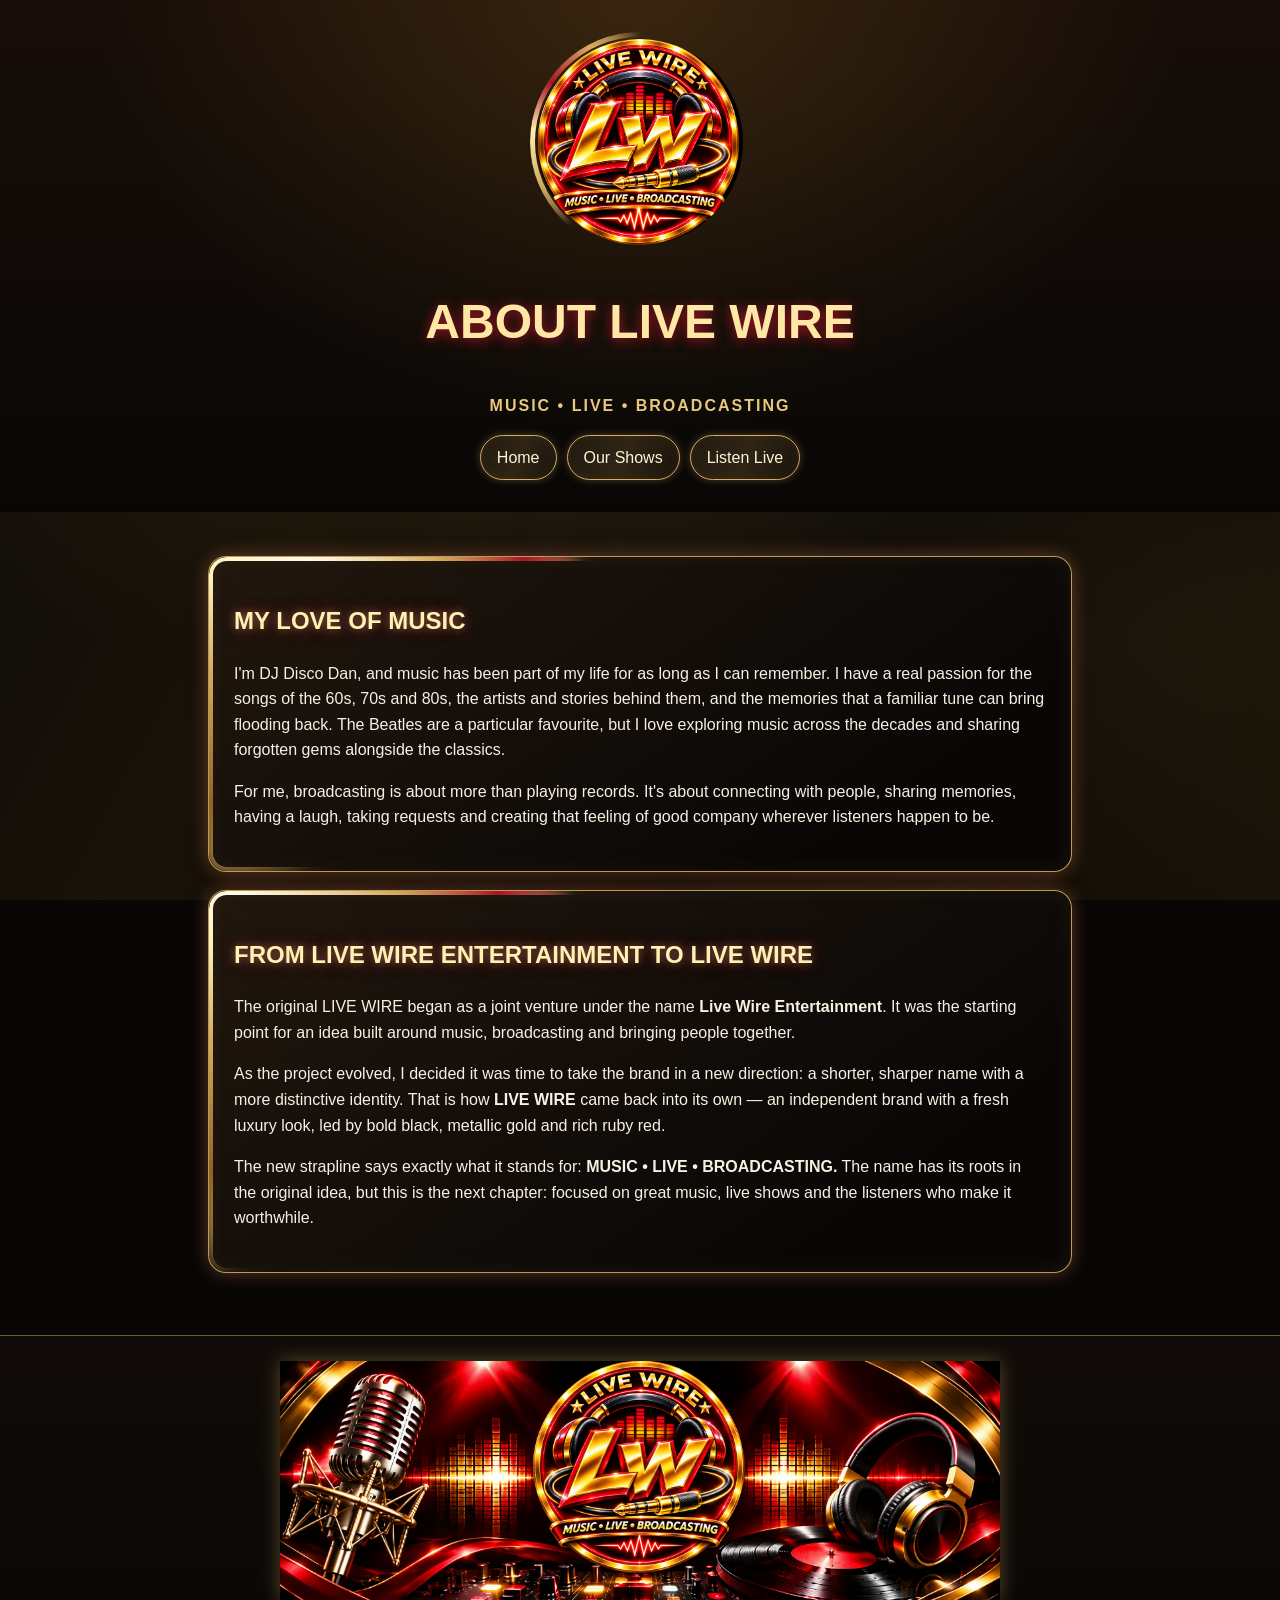
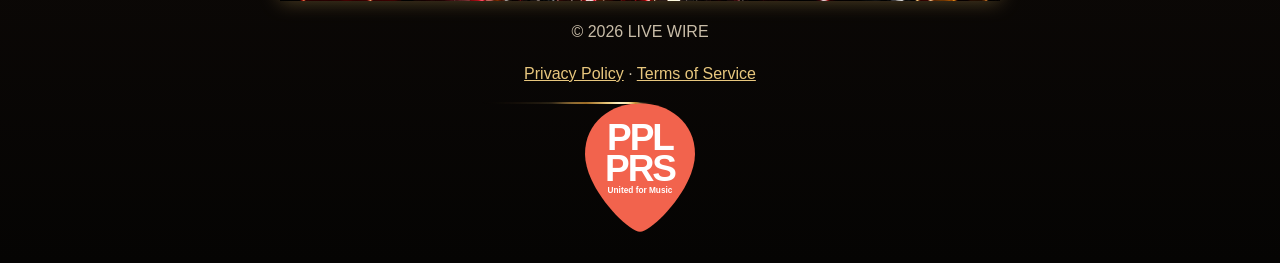
<file: about.html>
<!doctype html><html lang="en"><head><meta charset="utf-8"><meta name="viewport" content="width=device-width,initial-scale=1"><title>About LIVE WIRE | Music • Live • Broadcasting</title><meta name="description" content="Meet DJ Disco Dan and discover the music passion and independent story behind LIVE WIRE."><link rel="stylesheet" href="style.css"><style>
.about-hero{text-align:center;padding:32px 18px;background:radial-gradient(ellipse at 50% 0,rgba(196,135,42,.2),transparent 60%),linear-gradient(180deg,#170d08,#080706)}
.about-logo-wrap{position:relative;width:min(220px,58vw);margin:0 auto 18px;padding:7px;border-radius:50%}
.about-logo{display:block;width:100%;height:auto;border-radius:50%;position:relative;z-index:1}
.about-logo-wrap:after{content:"";position:absolute;inset:0;border-radius:50%;padding:5px;background:conic-gradient(transparent 0 220deg,#d6ad62,#fff0b3,#a91525,#d6ad62,transparent);-webkit-mask:linear-gradient(#000 0 0) content-box,linear-gradient(#000 0 0);-webkit-mask-composite:xor;mask-composite:exclude;animation:liveWireRingSpin 4s linear infinite;filter:drop-shadow(0 0 7px #d6ad62)}
@keyframes liveWireRingSpin{to{transform:rotate(360deg)}}
.about-hero h1{font-size:clamp(30px,6vw,48px);color:#ffe8a6;text-shadow:0 2px 12px #a91525}
.about-hero p{color:#e8c77e;font-weight:900;letter-spacing:2px}
.about-wrap{max-width:900px;margin:auto;padding:26px 18px 44px}
.about-card,.about-story{padding:25px;border:1px solid #bd9148;border-radius:18px;background:radial-gradient(ellipse at 10% 0,rgba(169,21,37,.16),transparent 55%),linear-gradient(145deg,#21170e,#0c0907);box-shadow:0 0 15px rgba(197,147,64,.2);margin:18px 0}
.about-card h2,.about-story h2{color:#ffe8a6}
.nav{display:flex;gap:10px;justify-content:center;flex-wrap:wrap}.nav a{color:#fff;text-decoration:none;border:1px solid #bd9148;border-radius:999px;padding:9px 16px;background:linear-gradient(120deg,#21160d,#4a1014)}
@media(prefers-reduced-motion:reduce){.about-logo-wrap:after{animation:none}}
</style></head><body><header class="about-hero"><div class="about-logo-wrap"><img class="about-logo" src="C1BE94DC-96BF-40A3-BF5A-31E60C6C5478.png" alt="LIVE WIRE official circular master logo"></div><h1>ABOUT LIVE WIRE</h1><p>MUSIC • LIVE • BROADCASTING</p><nav class="nav"><a href="index.html">Home</a><a href="shows.html">Our Shows</a><a href="index.html#listen-live">Listen Live</a></nav></header>
<main class="about-wrap"><article class="about-card"><h2>MY LOVE OF MUSIC</h2><p>I'm DJ Disco Dan, and music has been part of my life for as long as I can remember. I have a real passion for the songs of the 60s, 70s and 80s, the artists and stories behind them, and the memories that a familiar tune can bring flooding back. The Beatles are a particular favourite, but I love exploring music across the decades and sharing forgotten gems alongside the classics.</p><p>For me, broadcasting is about more than playing records. It's about connecting with people, sharing memories, having a laugh, taking requests and creating that feeling of good company wherever listeners happen to be.</p></article>
<section class="about-story"><h2>FROM LIVE WIRE ENTERTAINMENT TO LIVE WIRE</h2><p>The original LIVE WIRE began as a joint venture under the name <strong>Live Wire Entertainment</strong>. It was the starting point for an idea built around music, broadcasting and bringing people together.</p><p>As the project evolved, I decided it was time to take the brand in a new direction: a shorter, sharper name with a more distinctive identity. That is how <strong>LIVE WIRE</strong> came back into its own — an independent brand with a fresh luxury look, led by bold black, metallic gold and rich ruby red.</p><p>The new strapline says exactly what it stands for: <strong>MUSIC • LIVE • BROADCASTING.</strong> The name has its roots in the original idea, but this is the next chapter: focused on great music, live shows and the listeners who make it worthwhile.</p></section></main>
<footer class="lw-footer"><div class="lw-footer-banner-wrap"><img class="lw-footer-banner" src="BAB4A2BB-F3DE-4FDB-93A5-03186D915B7B.png" alt="LIVE WIRE — MUSIC • LIVE • BROADCASTING"></div><p>© 2026 LIVE WIRE</p><p><a href="privacy.html">Privacy Policy</a> · <a href="terms.html">Terms of Service</a></p><div class="music-licence-wrap"><img class="music-licence-badge" src="ppl-prs-badge.svg" alt="PPL PRS – United for Music"></div></footer></body></html>
</file>
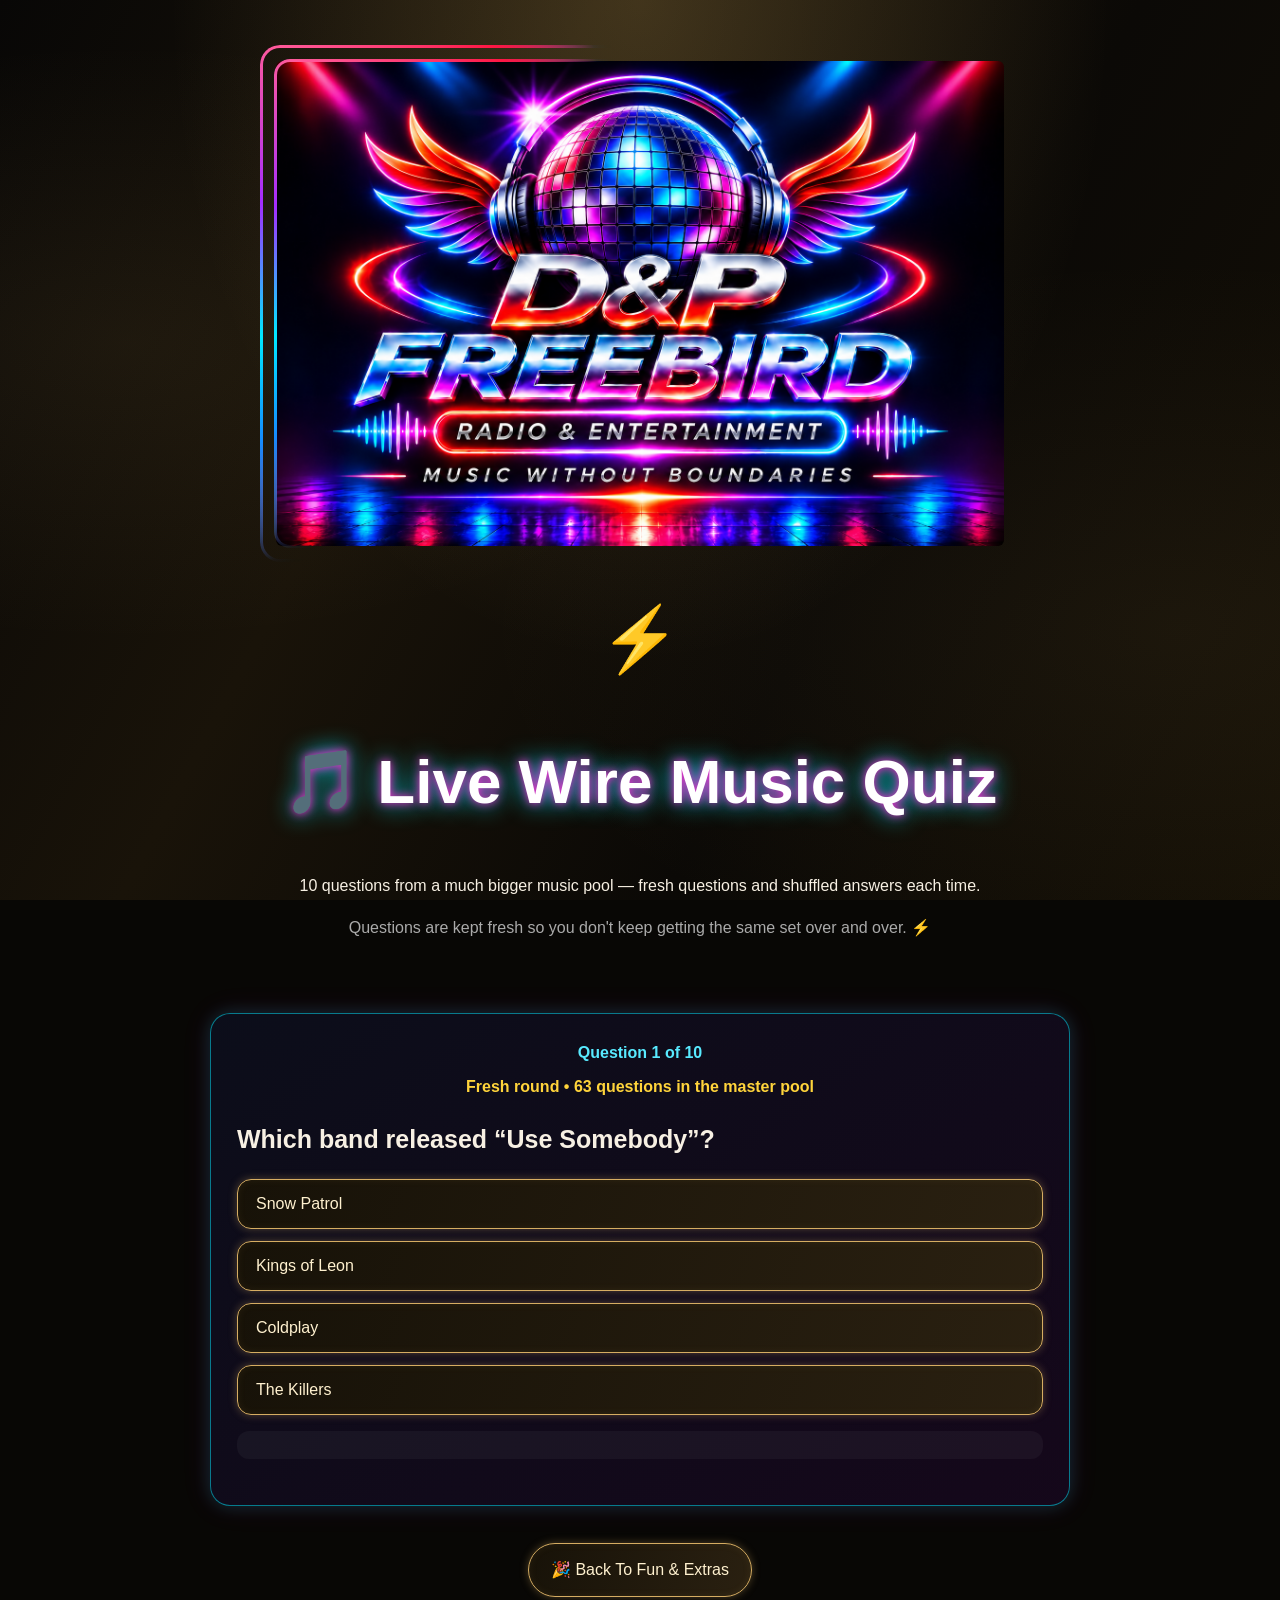
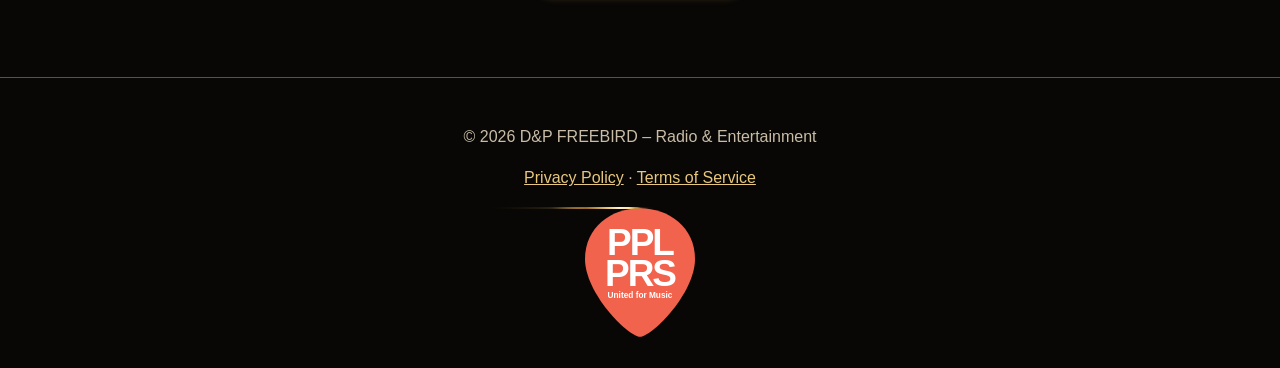
<file: live-wire-music-quiz.html>
<!doctype html>
<html lang="en">
<head>
<meta charset="utf-8">
<meta name="viewport" content="width=device-width,initial-scale=1">
<title>Live Wire Music Quiz | Live Wire Entertainment</title>
<meta name="description" content="Test your music knowledge with the Live Wire Music Quiz from Live Wire Entertainment. Challenge yourself with music questions and see how much you know.">
<link rel="stylesheet" href="style.css">
<style>
.quiz-wrap{max-width:900px;margin:auto;padding:36px 20px 60px}.quiz-hero{text-align:center;padding:45px 20px 25px}.quiz-hero h1{font-size:clamp(36px,8vw,62px);text-shadow:0 0 10px #ff2bd6,0 0 24px #00eaff}.quiz-card{background:linear-gradient(145deg,rgba(12,14,27,.96),rgba(22,8,28,.94));border:1px solid rgba(0,234,255,.5);border-radius:20px;padding:26px;box-shadow:0 0 18px rgba(0,234,255,.16),0 0 30px rgba(255,43,214,.1)}.progress{color:#58eaff;font-weight:800;text-align:center}.question{font-size:25px;font-weight:900;margin:20px 0}.answers{display:grid;gap:12px}.answer{width:100%;text-align:left;padding:15px 18px;border:1px solid rgba(0,234,255,.45);border-radius:14px;background:#11152a;color:#fff;font-size:16px;cursor:pointer}.answer:hover{border-color:#ff2bd6;transform:translateY(-1px)}.answer:disabled{cursor:default;opacity:.85}.answer.correct{border-color:#58eaff;box-shadow:0 0 14px rgba(0,234,255,.35)}.answer.wrong{border-color:#ff2bd6;box-shadow:0 0 14px rgba(255,43,214,.3)}.feedback{margin-top:16px;padding:14px;border-radius:12px;background:rgba(255,255,255,.04);min-height:24px}.quiz-actions{text-align:center;margin-top:20px}.quiz-btn{border:1px solid #00eaff;border-radius:25px;background:#11152a;color:#fff;padding:12px 22px;font-size:16px;cursor:pointer;box-shadow:0 0 10px rgba(0,234,255,.35)}.result{text-align:center}.score{font-size:48px;font-weight:900;color:#ffd43b}.result h2{font-size:30px}.back{text-align:center;margin-top:25px}.fresh-note{text-align:center;color:#aaa;max-width:720px;margin:12px auto}.quiz-streak{text-align:center;color:#ffd43b;font-weight:800;margin-top:8px}

/* D&P FREEBIRD horizontal header logo */
.quiz-hero .logo{display:block;width:min(760px,94vw);height:auto;max-width:100%;object-fit:contain;margin:0 auto 18px;border-radius:10px;box-shadow:0 0 10px rgba(255,23,68,.45),0 0 18px rgba(22,140,255,.35)}


/* Eight clearly separated neon bands flowing around the D&P FREEBIRD logo */
/* Four complete, concentric rounded-rectangle neon rings, matching the old circular logo treatment */
/* Two rectangular neon chase rings: bright colour segments travel continuously around each outline */
@property --dp-band-angle{syntax:"<angle>";inherits:false;initial-value:0deg}
.dp-logo-frame{position:relative!important;display:block!important;box-sizing:border-box!important;width:min(760px,94vw)!important;height:auto!important;min-height:0!important;aspect-ratio:auto!important;margin:0 auto 26px!important;padding:16px!important;border:0!important;border-radius:20px!important;overflow:visible!important;isolation:isolate!important;line-height:0!important;background:transparent!important}
.dp-logo-frame:before,.dp-logo-frame:after{content:none!important;display:none!important}
.dp-logo-frame .logo{position:relative!important;inset:auto!important;display:block!important;box-sizing:border-box!important;width:100%!important;height:auto!important;min-width:0!important;max-width:100%!important;aspect-ratio:auto!important;object-fit:contain!important;border-radius:6px!important;border:0!important;padding:0!important;margin:0!important;box-shadow:none!important;z-index:1!important}
.dp-logo-frame .dp-light-runner{position:absolute!important;inset:0!important;display:block!important;box-sizing:border-box!important;border:3px solid transparent!important;border-radius:20px!important;padding:0!important;pointer-events:none!important;z-index:3!important;background:conic-gradient(from var(--dp-band-angle),transparent 0deg 235deg,#168cff 250deg,#00eaff 265deg,#a52dff 285deg,#ff5a9b 305deg,#ff1744 330deg,transparent 350deg 360deg) border-box!important;-webkit-mask:linear-gradient(#000 0 0) padding-box,linear-gradient(#000 0 0)!important;-webkit-mask-composite:xor!important;mask-composite:exclude!important;animation:dpBandFlow 3.2s linear infinite!important;filter:drop-shadow(0 0 5px rgba(255,23,68,.98)) drop-shadow(0 0 9px rgba(22,140,255,.98))!important}
.dp-logo-frame .dp-light-runner:nth-of-type(2){inset:14px!important;border-radius:16px!important;animation-delay:-1.6s!important}
.dp-logo-frame .dp-light-runner:nth-of-type(n+3){display:none!important}
@keyframes dpBandFlow{from{--dp-band-angle:0deg}to{--dp-band-angle:360deg}}
@media(max-width:600px){.dp-logo-frame{width:96vw!important;padding:12px!important;margin-bottom:22px!important}.dp-logo-frame .dp-light-runner{border-width:2px!important}}
@media(prefers-reduced-motion:reduce){.dp-logo-frame .dp-light-runner{animation:none!important}}

</style>
</head>
<body>
<div class="quiz-hero"><div class="dp-logo-frame"><img class="logo" src="DAF7822B-9724-44C4-B577-CED99085A187.png" alt="D&P FREEBIRD – Radio & Entertainment logo"><span class="dp-light-runner" aria-hidden="true"></span><span class="dp-light-runner" aria-hidden="true"></span><span class="dp-light-runner" aria-hidden="true"></span><span class="dp-light-runner" aria-hidden="true"></span><span class="dp-light-runner" aria-hidden="true"></span><span class="dp-light-runner" aria-hidden="true"></span><span class="dp-light-runner" aria-hidden="true"></span><span class="dp-light-runner" aria-hidden="true"></span></div><div class="bolt">⚡</div><h1>🎵 Live Wire Music Quiz</h1><p>10 questions from a much bigger music pool — fresh questions and shuffled answers each time.</p><p class="fresh-note">Questions are kept fresh so you don't keep getting the same set over and over. ⚡</p></div>
<main class="quiz-wrap"><div class="quiz-card" id="quiz"><div class="progress" id="progress"></div><div class="quiz-streak" id="streak"></div><div class="question" id="question"></div><div class="answers" id="answers"></div><div class="feedback" id="feedback" aria-live="polite"></div><div class="quiz-actions"><button class="quiz-btn" id="next" type="button" hidden>Next Question ⚡</button></div></div><div class="back"><a class="btn" href="live-wire-extras.html">🎉 Back To Fun & Extras</a></div></main>
<footer><p>© 2026 D&P FREEBIRD – Radio & Entertainment</p><p><a href="privacy.html">Privacy Policy</a> · <a href="terms.html">Terms of Service</a></p><div class="music-licence-wrap"><img class="music-licence-badge" src="ppl-prs-badge.svg" alt="PPL PRS – United for Music"></div></footer>
<script>
(function(){
'use strict';
const STORE='lwMusicQuizFreshV3:questions';
const questions=[
['Which band released “Dancing Queen”?',['ABBA','Queen','Blondie','Boney M.'],0],
['Which band released “Everybody Wants to Rule the World”?',['Tears for Fears','Duran Duran','Wham!','a-ha'],0],
['Who recorded “Like a Prayer”?',['Madonna','Cher','Cyndi Lauper','Bonnie Tyler'],0],
['Which band released “Don’t Look Back in Anger”?',['Oasis','Blur','Pulp','Suede'],0],
['Who sang “I Wanna Dance with Somebody”?',['Whitney Houston','Tina Turner','Diana Ross','Gloria Estefan'],0],
['Which band released “Mr. Brightside”?',['The Killers','Keane','Snow Patrol','Franz Ferdinand'],0],
['Who recorded “Stayin’ Alive”?',['Bee Gees','ABBA','KC and the Sunshine Band','Earth, Wind & Fire'],0],
['Which band is associated with “Livin’ on a Prayer”?',['Bon Jovi','Europe','Def Leppard','Poison'],0],
['Who performed “Uptown Funk” with Mark Ronson?',['Bruno Mars','Justin Timberlake','Usher','Pharrell Williams'],0],
['Which band had the 1965 hit “You Really Got Me”?',['The Kinks','The Who','The Animals','The Hollies'],0],
['Which artist recorded “Faith”?',['George Michael','Prince','Elton John','Rick Astley'],0],
['Which group released “Wannabe”?',['Spice Girls','All Saints','Sugababes','Atomic Kitten'],0],
['Which band recorded “Song 2”?',['Blur','Oasis','Pulp','The Verve'],0],
['Who released “Take on Me”?',['a-ha','Duran Duran','Tears for Fears','OMD'],0],
['Which group recorded “Rhythm Is a Dancer”?',['Snap!','2 Unlimited','Corona','Cappella'],0],
['Who released “Hips Don’t Lie”?',['Shakira','Rihanna','Jennifer Lopez','Beyoncé'],0],
['Which band recorded “Sex on Fire”?',['Kings of Leon','The Killers','Snow Patrol','The Fratellis'],0],
['Who released “Firestarter”?',['The Prodigy','The Chemical Brothers','Fatboy Slim','Underworld'],0],
['Which band had the hit “Ruby”?',['Kaiser Chiefs','Kasabian','Franz Ferdinand','The Libertines'],0],
['Who recorded “Walking on Sunshine”?',['Katrina and the Waves','Belinda Carlisle','The Bangles','Kim Wilde'],0],
['Which artist released “Toxic”?',['Britney Spears','Christina Aguilera','Pink','Kylie Minogue'],0],
['Which band recorded “Chelsea Dagger”?',['The Fratellis','The Libertines','The Hives','The Strokes'],0],
['Who released “September”?',['Earth, Wind & Fire','Chic','Kool & The Gang','The Jacksons'],0],
['Which band released “Go Your Own Way”?',['Fleetwood Mac','Eagles','The Doobie Brothers','Heart'],0],
['Who recorded “My Girl”?',['The Temptations','The Four Tops','The Supremes','Marvin Gaye'],0],
['Which artist released “Superstition”?',['Stevie Wonder','Marvin Gaye','James Brown','Curtis Mayfield'],0],
['Which band recorded “Don’t Speak”?',['No Doubt','Garbage','The Cranberries','Sixpence None the Richer'],0],
['Who released “Hey Ya!”?',['OutKast','Black Eyed Peas','N.E.R.D.','Gorillaz'],0],
['Which artist recorded “Umbrella”?',['Rihanna','Beyoncé','Pink','Katy Perry'],0],
['Who released “Wake Me Up”?',['Avicii','Calvin Harris','David Guetta','Swedish House Mafia'],0],
['Which artist released “Shape of You”?',['Ed Sheeran','Sam Smith','Bruno Mars','Shawn Mendes'],0],
['Who recorded “Get Lucky” with Pharrell Williams?',['Daft Punk','The Weeknd','Maroon 5','Calvin Harris'],0],
['Which artist released “Flowers”?',['Miley Cyrus','Dua Lipa','Taylor Swift','Selena Gomez'],0],
['Who released “Good Luck, Babe!”?',['Chappell Roan','Sabrina Carpenter','Olivia Rodrigo','Billie Eilish'],0],
['Which artist recorded “Too Sweet”?',['Hozier','Benson Boone','Harry Styles','Lewis Capaldi'],0],
['Who released “As It Was”?',['Harry Styles','The Weeknd','Ed Sheeran','Shawn Mendes'],0],
['Which band recorded “Mr. Blue Sky”?',['Electric Light Orchestra','Supertramp','10cc','Roxy Music'],0],
['Who sang “Total Eclipse of the Heart”?',['Bonnie Tyler','Belinda Carlisle','Pat Benatar','Kim Wilde'],0],
['Which band released “The Boys Are Back in Town”?',['Thin Lizzy','Status Quo','Slade','T. Rex'],0],
['Who recorded “Perfect”?',['Fairground Attraction','The Beautiful South','The Pretenders','The Corrs'],0],
['Which group released “Mamma Mia”?',['ABBA','Boney M.','Blondie','The Carpenters'],0],
['Who sang “Nothing’s Gonna Stop Us Now”?',['Starship','Heart','Roxette','Berlin'],0],
['Which band recorded “There She Goes”?',['The La’s','The Stone Roses','The Charlatans','The Farm'],0],
['Who released “Man! I Feel Like a Woman!”?',['Shania Twain','Faith Hill','Alanis Morissette','Dixie Chicks'],0],
['Which band recorded “Tubthumping”?',['Chumbawamba','The Prodigy','Republica','Echobelly'],0],
['Who sang “You Spin Me Round”?',['Dead or Alive','Soft Cell','Erasure','Bronski Beat'],0],
['Which group released “Macarena”?',['Los del Río','Vengaboys','Las Ketchup','Lou Bega'],0],
['Who recorded “Believe”?',['Cher','Madonna','Kylie Minogue','Annie Lennox'],0],
['Which band released “The One and Only”?',['Chesney Hawkes','Wet Wet Wet','Simply Red','Deacon Blue'],0],
['Who sang “Don’t You Want Me”?',['The Human League','Soft Cell','Heaven 17','OMD'],0],
['Which group recorded “What Is Love”?',['Haddaway','Snap!','2 Unlimited','Culture Beat'],0],
['Who released “Teenage Dirtbag”?',['Wheatus','Sum 41','Blink-182','The Offspring'],0],
['Which artist recorded “Valerie” with Mark Ronson?',['Amy Winehouse','Duffy','Adele','Lily Allen'],0],
['Which band released “Use Somebody”?',['Kings of Leon','The Killers','Coldplay','Snow Patrol'],0],
['Who recorded “Chasing Cars”?',['Snow Patrol','Keane','Travis','Coldplay'],0],
['Which artist released “Rehab”?',['Amy Winehouse','Adele','Duffy','Paloma Faith'],0],
['Who recorded “Crazy”?',['Gnarls Barkley','OutKast','Gorillaz','Scissor Sisters'],0],
['Which band released “Naive”?',['The Kooks','The Fratellis','Kaiser Chiefs','Arctic Monkeys'],0],
['Who released “Rather Be”?',['Clean Bandit','Rudimental','Disclosure','Years & Years'],0],
['Which artist recorded “Happy”?',['Pharrell Williams','Bruno Mars','Justin Timberlake','Jason Mraz'],0],
['Who released “Shut Up and Dance”?',['Walk the Moon','Imagine Dragons','The 1975','OneRepublic'],0],
['Which artist released “Don’t Start Now”?',['Dua Lipa','Ariana Grande','Lady Gaga','Katy Perry'],0],
['Who recorded “Blinding Lights”?',['The Weeknd','Post Malone','Bruno Mars','Harry Styles'],0]
];

function shuffle(a){
  const x=a.slice();
  for(let i=x.length-1;i>0;i--){const j=Math.floor(Math.random()*(i+1));[x[i],x[j]]=[x[j],x[i]];}
  return x;
}
function loadUsed(){
  try{const v=JSON.parse(localStorage.getItem(STORE)||'[]');return Array.isArray(v)?v.filter(i=>Number.isInteger(i)&&i>=0&&i<questions.length):[];}catch(_){return []}
}
function saveUsed(v){try{localStorage.setItem(STORE,JSON.stringify(v));}catch(_){}}
function nextQuestionSet(){
  let used=loadUsed();
  let available=questions.map((_,i)=>i).filter(i=>!used.includes(i));
  if(available.length<10){used=[];available=questions.map((_,i)=>i);}
  const chosen=shuffle(available).slice(0,10);
  saveUsed(used.concat(chosen));
  return chosen.map(i=>questions[i]);
}

let round=nextQuestionSet();
let index=0,score=0,answered=false;
const q=document.getElementById('question'),a=document.getElementById('answers'),f=document.getElementById('feedback');
const p=document.getElementById('progress'),n=document.getElementById('next'),box=document.getElementById('quiz'),streak=document.getElementById('streak');

function render(){
  answered=false;n.hidden=true;f.textContent='';
  const item=round[index];
  p.textContent='Question '+(index+1)+' of '+round.length;
  streak.textContent='Fresh round • '+(questions.length)+' questions in the master pool';
  q.textContent=item[0];a.innerHTML='';
  const correctText=item[1][item[2]];
  const options=shuffle(item[1]);
  options.forEach(label=>{
    const b=document.createElement('button');b.type='button';b.className='answer';b.textContent=label;
    b.addEventListener('click',()=>choose(label,b,correctText));a.appendChild(b);
  });
}
function choose(label,b,correctText){
  if(answered)return;answered=true;
  document.querySelectorAll('.answer').forEach(x=>x.disabled=true);
  if(label===correctText){score++;b.classList.add('correct');f.textContent='⚡ Correct! That one belongs in the Live Wire memory bank.';}
  else{b.classList.add('wrong');document.querySelectorAll('.answer').forEach(x=>{if(x.textContent===correctText)x.classList.add('correct');});f.textContent='Not quite! The correct answer is '+correctText+'. Keep the tunes coming!';}
  n.hidden=false;n.textContent=index===round.length-1?'See My Score 🏆':'Next Question ⚡';
}
n.addEventListener('click',()=>{
  if(index<round.length-1){index++;render();}else{showResult();}
});
function showResult(){
  box.innerHTML='<div class="result"><div class="progress">QUIZ COMPLETE ⚡</div><div class="score">'+score+'/10</div><h2>'+resultText()+'</h2><p>Fancy another go? The next round is pulled from the wider question pool, so it will not simply repeat this set.</p><button class="quiz-btn" type="button" id="again">🔄 Fresh Quiz</button></div>';
  document.getElementById('again').addEventListener('click',()=>location.reload());
}
function resultText(){
  if(score===10)return'ABSOLUTE LIVE WIRE LEGEND! 🎵';
  if(score>=8)return'LIVE WIRE QUIZ MASTER! 🔥';
  if(score>=6)return'PROPER TUNE SPOTTER! ⚡';
  if(score>=4)return'NOT BAD, BUT THE JUKEBOX WANTS MORE! 😂';
  return'BACK TO THE LIVE WIRE BAR FOR SOME REVISION! 🍹😂';
}
render();
})();
</script>
</body>
</html>
</file>
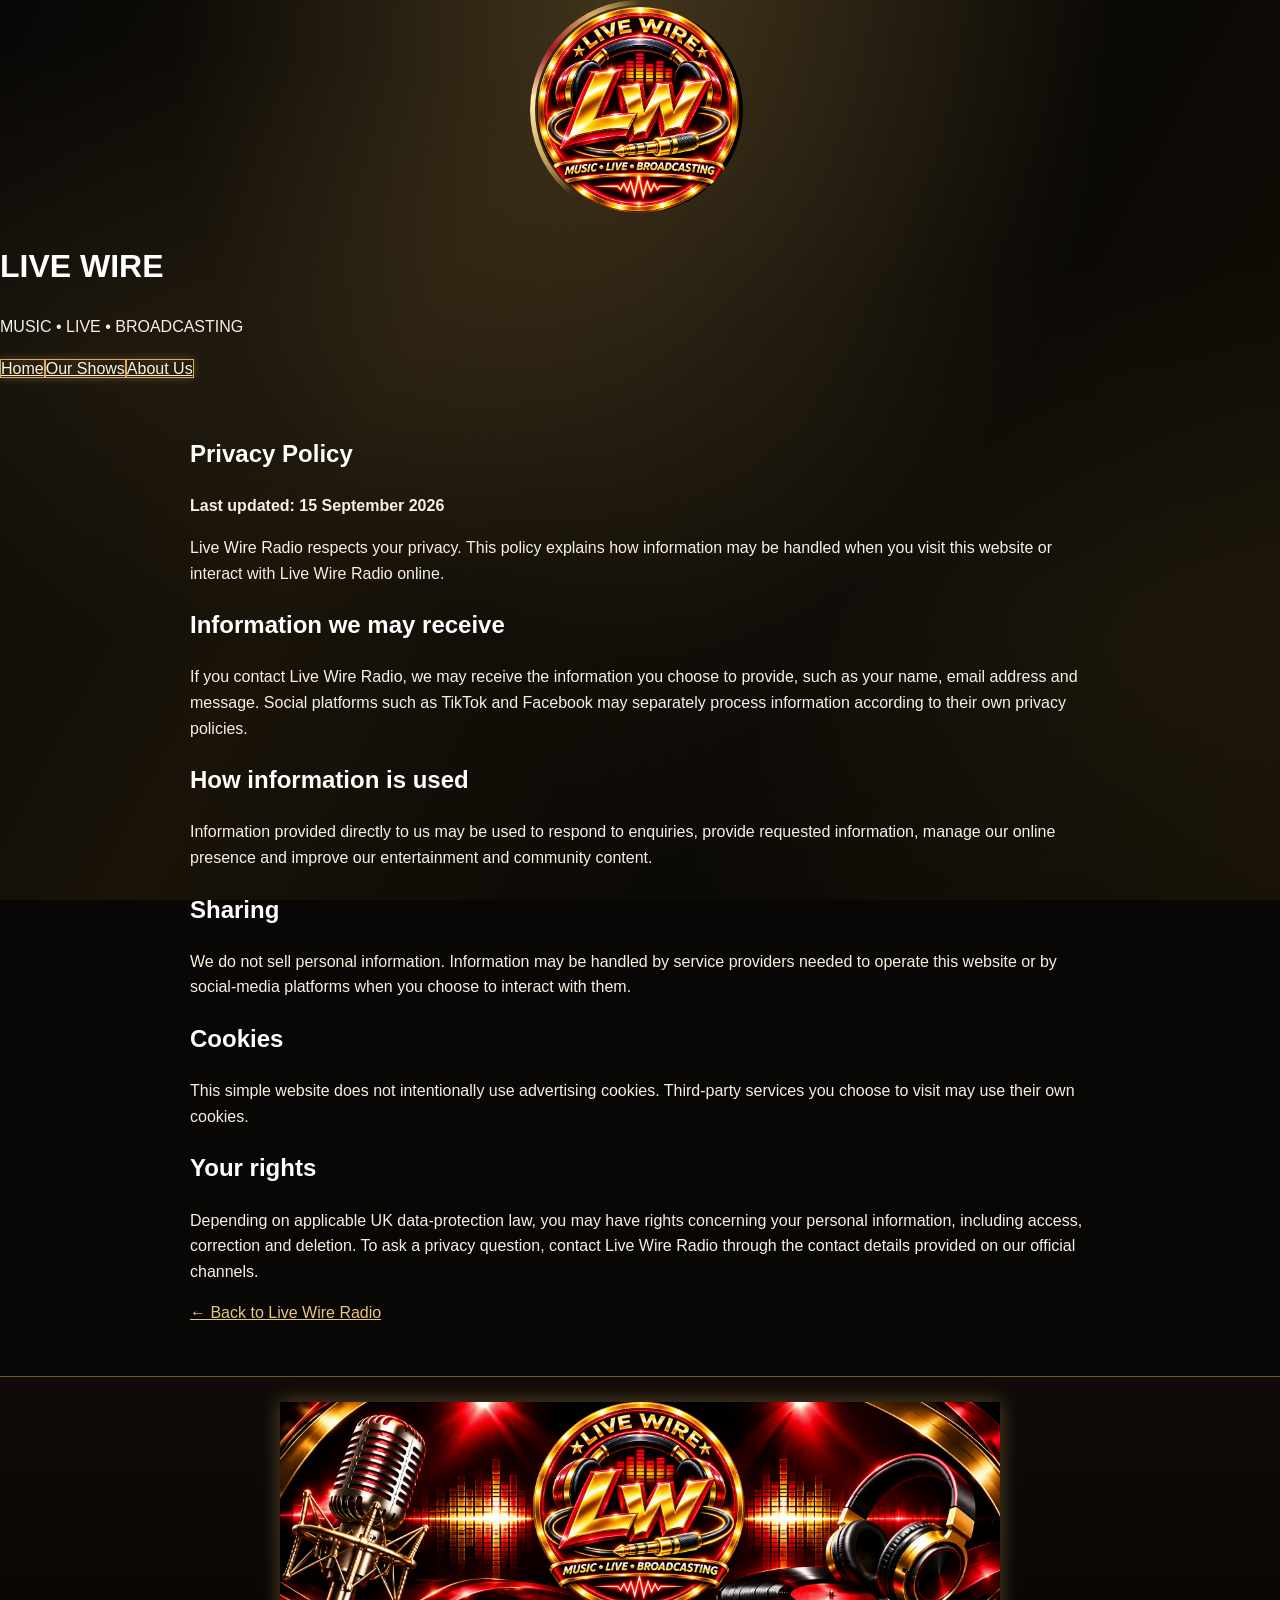
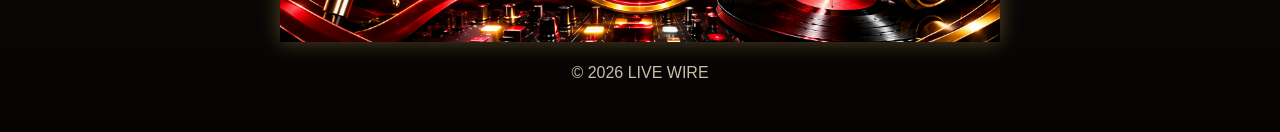
<file: privacy.html>
<!doctype html><html><head><meta charset="utf-8"><meta name="viewport" content="width=device-width,initial-scale=1"><title>Privacy Policy | Live Wire Radio</title><link rel="stylesheet" href="style.css"></head><body><header class="about-hero"><div class="about-logo-wrap"><img class="about-logo" src="C1BE94DC-96BF-40A3-BF5A-31E60C6C5478.png" alt="LIVE WIRE official circular master logo"></div><h1>LIVE WIRE</h1><p>MUSIC • LIVE • BROADCASTING</p><nav class="nav"><a href="index.html">Home</a><a href="shows.html">Our Shows</a><a href="about.html">About Us</a></nav></header><section><div class="wrap"><h1>Privacy Policy</h1>
<p><strong>Last updated: 15 September 2026</strong></p>
<p>Live Wire Radio respects your privacy. This policy explains how information may be handled when you visit this website or interact with Live Wire Radio online.</p>
<h2>Information we may receive</h2><p>If you contact Live Wire Radio, we may receive the information you choose to provide, such as your name, email address and message. Social platforms such as TikTok and Facebook may separately process information according to their own privacy policies.</p>
<h2>How information is used</h2><p>Information provided directly to us may be used to respond to enquiries, provide requested information, manage our online presence and improve our entertainment and community content.</p>
<h2>Sharing</h2><p>We do not sell personal information. Information may be handled by service providers needed to operate this website or by social-media platforms when you choose to interact with them.</p>
<h2>Cookies</h2><p>This simple website does not intentionally use advertising cookies. Third-party services you choose to visit may use their own cookies.</p>
<h2>Your rights</h2><p>Depending on applicable UK data-protection law, you may have rights concerning your personal information, including access, correction and deletion. To ask a privacy question, contact Live Wire Radio through the contact details provided on our official channels.</p>
<p><a href="index.html">← Back to Live Wire Radio</a></p></div></section><footer class="lw-footer"><div class="lw-footer-banner-wrap"><img class="lw-footer-banner" src="BAB4A2BB-F3DE-4FDB-93A5-03186D915B7B.png" alt="LIVE WIRE — MUSIC • LIVE • BROADCASTING"></div><p>© 2026 LIVE WIRE</p></footer></body></html>
</file>
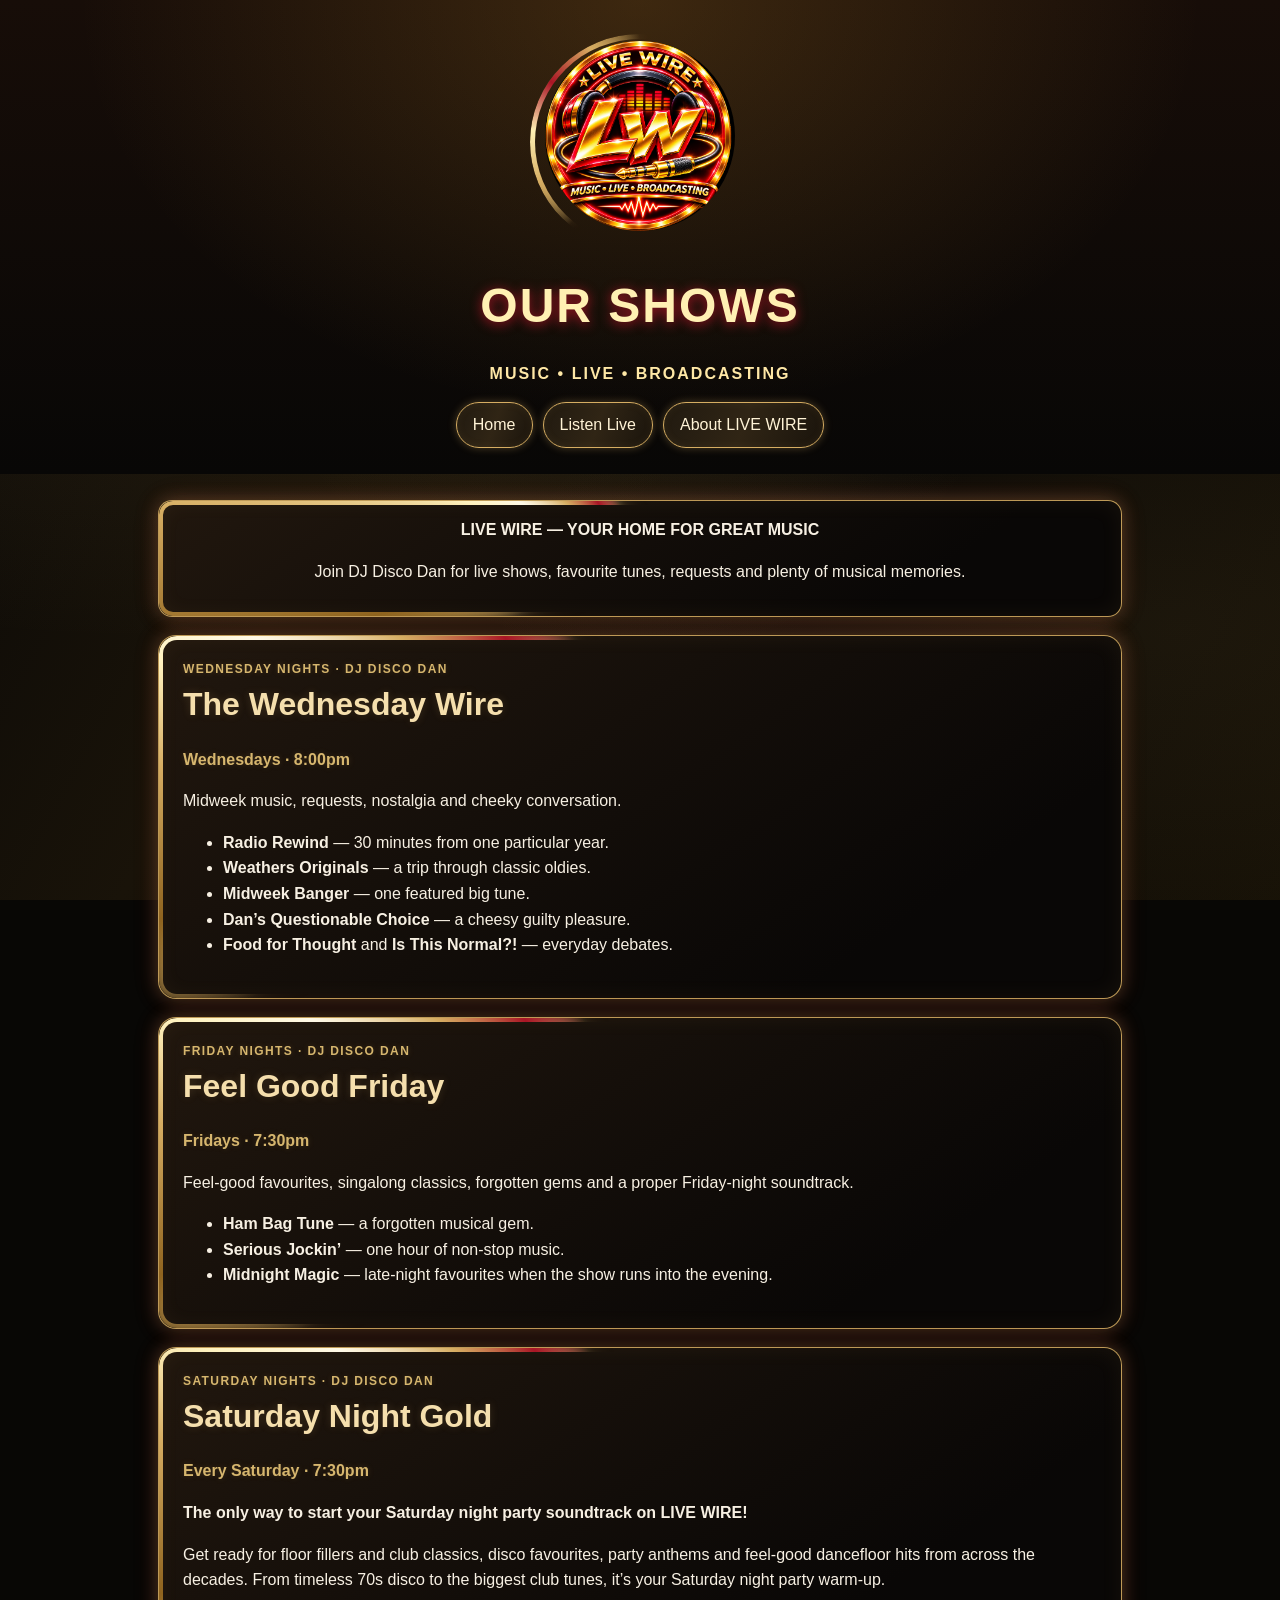
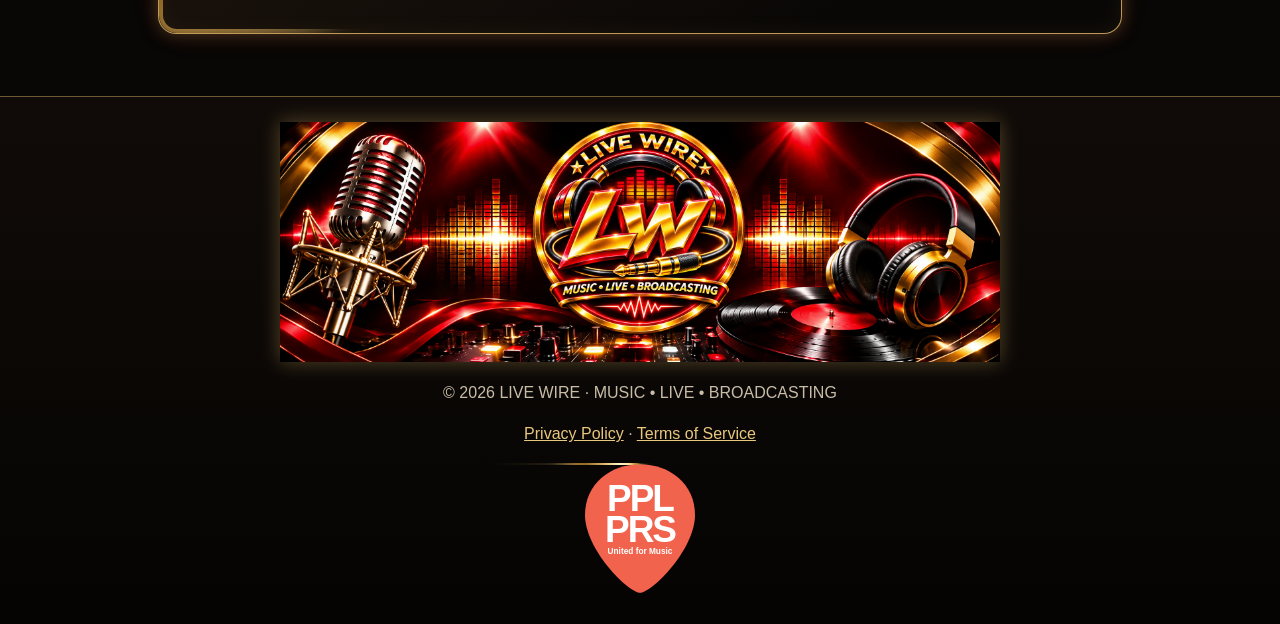
<file: shows.html>
<!doctype html>
<html lang="en"><head><meta charset="utf-8"><meta name="viewport" content="width=device-width,initial-scale=1">
<title>Shows | LIVE WIRE</title><meta name="description" content="LIVE WIRE show schedule with DJ Disco Dan. MUSIC • LIVE • BROADCASTING.">
<link rel="stylesheet" href="style.css">
<style>
:root{--gold:#e8bd62;--gold2:#fff0b3;--red:#a91525;--ink:#080706}
.page-hero{text-align:center;padding:34px 18px 26px;background:radial-gradient(ellipse at 50% 0,rgba(196,135,42,.22),transparent 62%),linear-gradient(180deg,#170d08,#080706)}
.page-hero img{width:min(190px,48vw);height:auto;display:block;margin:0 auto 12px}
.page-title{font-size:clamp(30px,6vw,48px);letter-spacing:2px;color:var(--gold2);text-shadow:0 2px 12px #a91525;margin:8px 0}
.page-tag{color:var(--gold);font-weight:900;letter-spacing:2px}
.nav{display:flex;gap:10px;justify-content:center;flex-wrap:wrap;margin-top:16px}
.nav a{color:#fff;text-decoration:none;border:1px solid #bd9148;border-radius:999px;padding:9px 16px;background:linear-gradient(120deg,#21160d,#4a1014);box-shadow:0 0 12px #7b271b}
main{max-width:1000px;margin:auto;padding:26px 18px 44px}
.show-card{padding:24px;border:1px solid #bd9148;border-radius:18px;background:radial-gradient(ellipse at 10% 0,rgba(169,21,37,.16),transparent 55%),linear-gradient(145deg,#21170e,#0c0907);box-shadow:0 0 15px rgba(197,147,64,.22),inset 0 0 24px rgba(169,21,37,.08);margin:18px 0}
.show-card h2{color:var(--gold2);margin:0;font-size:clamp(23px,4vw,32px)}
.show-time{color:#e6bd70;font-weight:800}.show-kicker{color:#c9944d;text-transform:uppercase;letter-spacing:1.4px;font-size:12px;font-weight:900}
.note{border:1px solid #8f3027;background:linear-gradient(120deg,rgba(169,21,37,.16),rgba(191,145,72,.08));padding:16px;border-radius:14px;text-align:center}
footer{border-top:1px solid #6d4b25;color:#c9bda8;text-align:center;padding:22px}
@media(prefers-reduced-motion:reduce){*{scroll-behavior:auto!important}}
.site-wordmark{font-size:clamp(36px,8vw,64px);font-weight:1000;letter-spacing:4px;color:#ffe8a6;text-shadow:0 2px 10px #a91525,0 0 20px rgba(214,173,98,.4);margin:0 auto 12px}</style></head><body>
<header class="page-hero"><div class="about-logo-wrap"><img class="about-logo" src="C1BE94DC-96BF-40A3-BF5A-31E60C6C5478.png" alt="LIVE WIRE official circular master logo"></div><h1 class="page-title">OUR SHOWS</h1><p class="page-tag">MUSIC • LIVE • BROADCASTING</p><nav class="nav"><a href="index.html">Home</a><a href="index.html#listen-live">Listen Live</a><a href="about.html">About LIVE WIRE</a></nav></header>
<main><div class="note"><strong>LIVE WIRE — YOUR HOME FOR GREAT MUSIC</strong><p>Join DJ Disco Dan for live shows, favourite tunes, requests and plenty of musical memories.</p></div>
<article class="show-card"><div class="show-kicker">Wednesday nights · DJ Disco Dan</div><h2>The Wednesday Wire</h2><p class="show-time">Wednesdays · 8:00pm</p><p>Midweek music, requests, nostalgia and cheeky conversation.</p><ul><li><strong>Radio Rewind</strong> — 30 minutes from one particular year.</li><li><strong>Weathers Originals</strong> — a trip through classic oldies.</li><li><strong>Midweek Banger</strong> — one featured big tune.</li><li><strong>Dan’s Questionable Choice</strong> — a cheesy guilty pleasure.</li><li><strong>Food for Thought</strong> and <strong>Is This Normal?!</strong> — everyday debates.</li></ul></article>
<article class="show-card"><div class="show-kicker">Friday nights · DJ Disco Dan</div><h2>Feel Good Friday</h2><p class="show-time">Fridays · 7:30pm</p><p>Feel-good favourites, singalong classics, forgotten gems and a proper Friday-night soundtrack.</p><ul><li><strong>Ham Bag Tune</strong> — a forgotten musical gem.</li><li><strong>Serious Jockin’</strong> — one hour of non-stop music.</li><li><strong>Midnight Magic</strong> — late-night favourites when the show runs into the evening.</li></ul></article>
<article class="show-card"><div class="show-kicker">Saturday nights · DJ Disco Dan</div><h2>Saturday Night Gold</h2><p class="show-time">Every Saturday · 7:30pm</p><p><strong>The only way to start your Saturday night party soundtrack on LIVE WIRE!</strong></p><p>Get ready for floor fillers and club classics, disco favourites, party anthems and feel-good dancefloor hits from across the decades. From timeless 70s disco to the biggest club tunes, it’s your Saturday night party warm-up.</p></article>
</main><footer class="lw-footer"><div class="lw-footer-banner-wrap"><img class="lw-footer-banner" src="BAB4A2BB-F3DE-4FDB-93A5-03186D915B7B.png" alt="LIVE WIRE — MUSIC • LIVE • BROADCASTING"></div><p>© 2026 LIVE WIRE · MUSIC • LIVE • BROADCASTING</p><p><a href="privacy.html">Privacy Policy</a> · <a href="terms.html">Terms of Service</a></p><div class="music-licence-wrap"><img class="music-licence-badge" src="ppl-prs-badge.svg" alt="PPL PRS – United for Music"></div></footer></body></html>
</file>
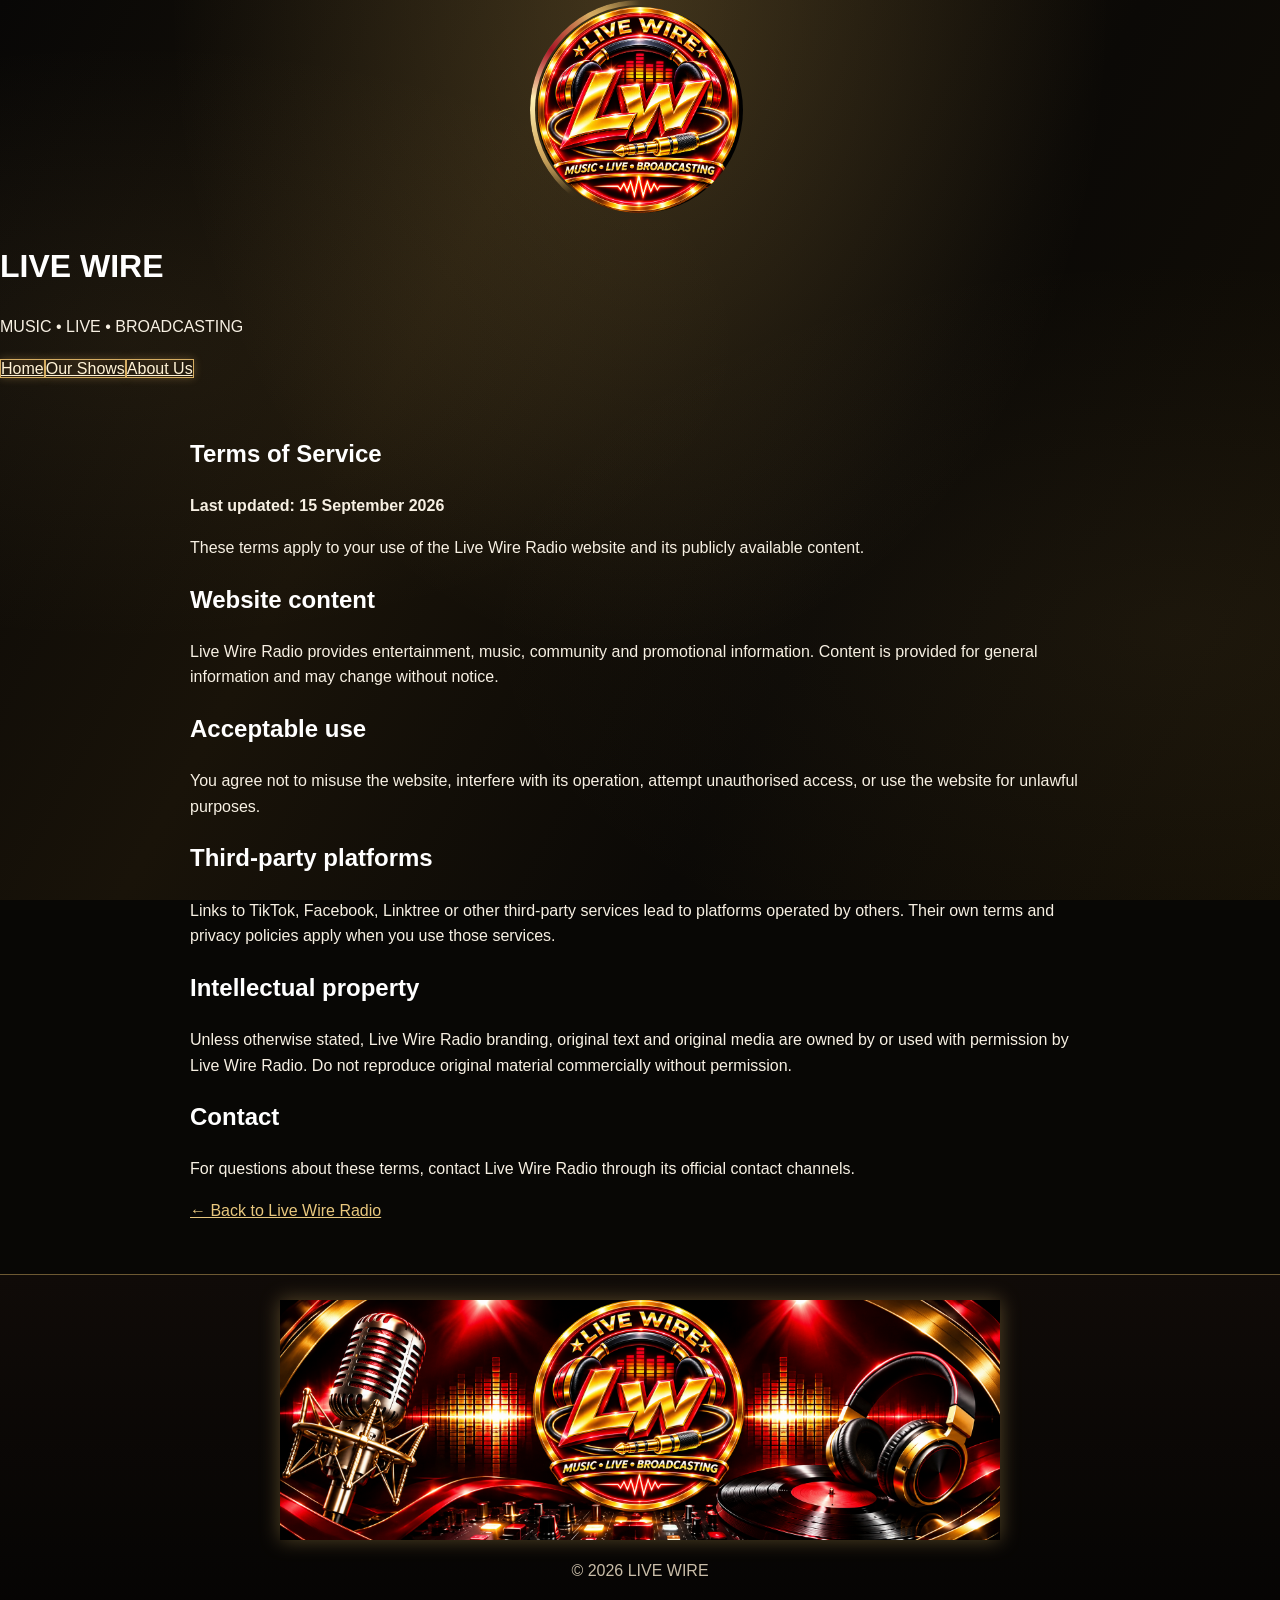
<file: terms.html>
<!doctype html><html><head><meta charset="utf-8"><meta name="viewport" content="width=device-width,initial-scale=1"><title>Terms of Service | Live Wire Radio</title><link rel="stylesheet" href="style.css"></head><body><header class="about-hero"><div class="about-logo-wrap"><img class="about-logo" src="C1BE94DC-96BF-40A3-BF5A-31E60C6C5478.png" alt="LIVE WIRE official circular master logo"></div><h1>LIVE WIRE</h1><p>MUSIC • LIVE • BROADCASTING</p><nav class="nav"><a href="index.html">Home</a><a href="shows.html">Our Shows</a><a href="about.html">About Us</a></nav></header><section><div class="wrap"><h1>Terms of Service</h1>
<p><strong>Last updated: 15 September 2026</strong></p>
<p>These terms apply to your use of the Live Wire Radio website and its publicly available content.</p>
<h2>Website content</h2><p>Live Wire Radio provides entertainment, music, community and promotional information. Content is provided for general information and may change without notice.</p>
<h2>Acceptable use</h2><p>You agree not to misuse the website, interfere with its operation, attempt unauthorised access, or use the website for unlawful purposes.</p>
<h2>Third-party platforms</h2><p>Links to TikTok, Facebook, Linktree or other third-party services lead to platforms operated by others. Their own terms and privacy policies apply when you use those services.</p>
<h2>Intellectual property</h2><p>Unless otherwise stated, Live Wire Radio branding, original text and original media are owned by or used with permission by Live Wire Radio. Do not reproduce original material commercially without permission.</p>
<h2>Contact</h2><p>For questions about these terms, contact Live Wire Radio through its official contact channels.</p>
<p><a href="index.html">← Back to Live Wire Radio</a></p></div></section><footer class="lw-footer"><div class="lw-footer-banner-wrap"><img class="lw-footer-banner" src="BAB4A2BB-F3DE-4FDB-93A5-03186D915B7B.png" alt="LIVE WIRE — MUSIC • LIVE • BROADCASTING"></div><p>© 2026 LIVE WIRE</p></footer></body></html>
</file>
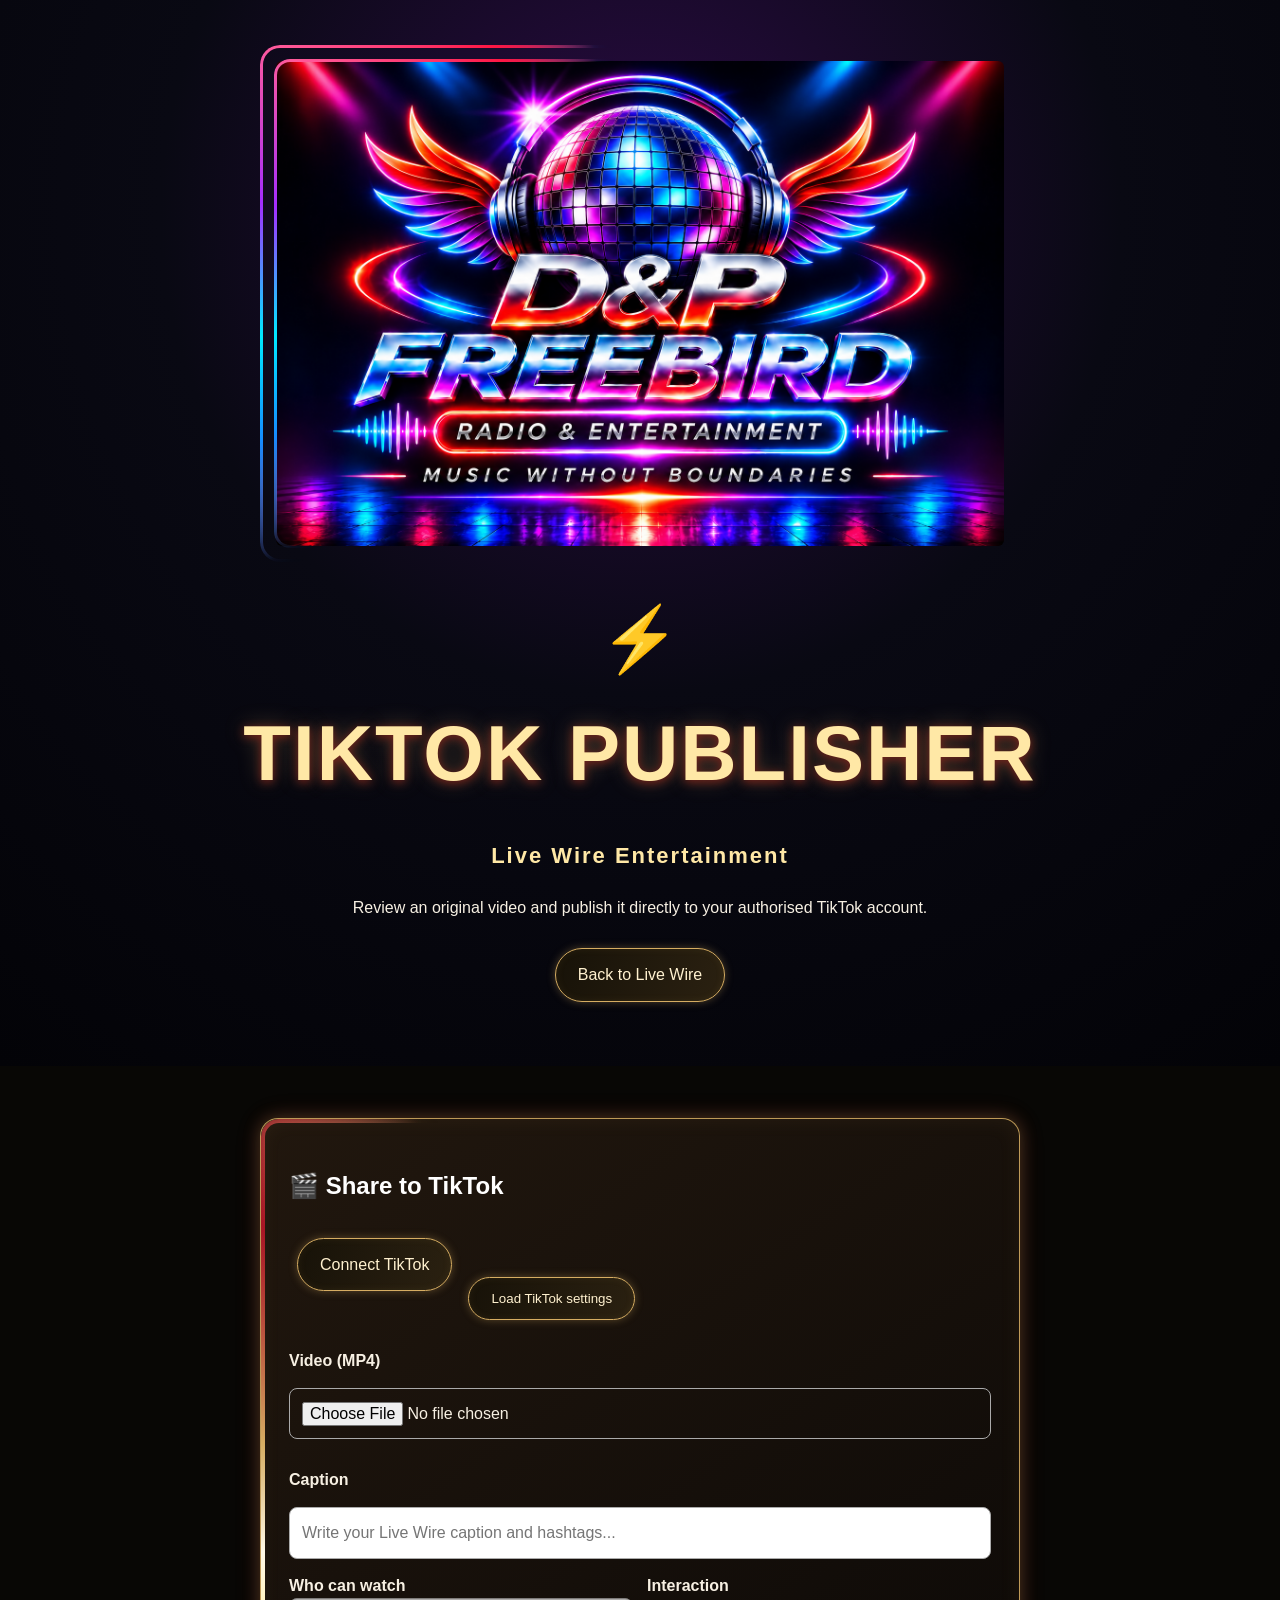
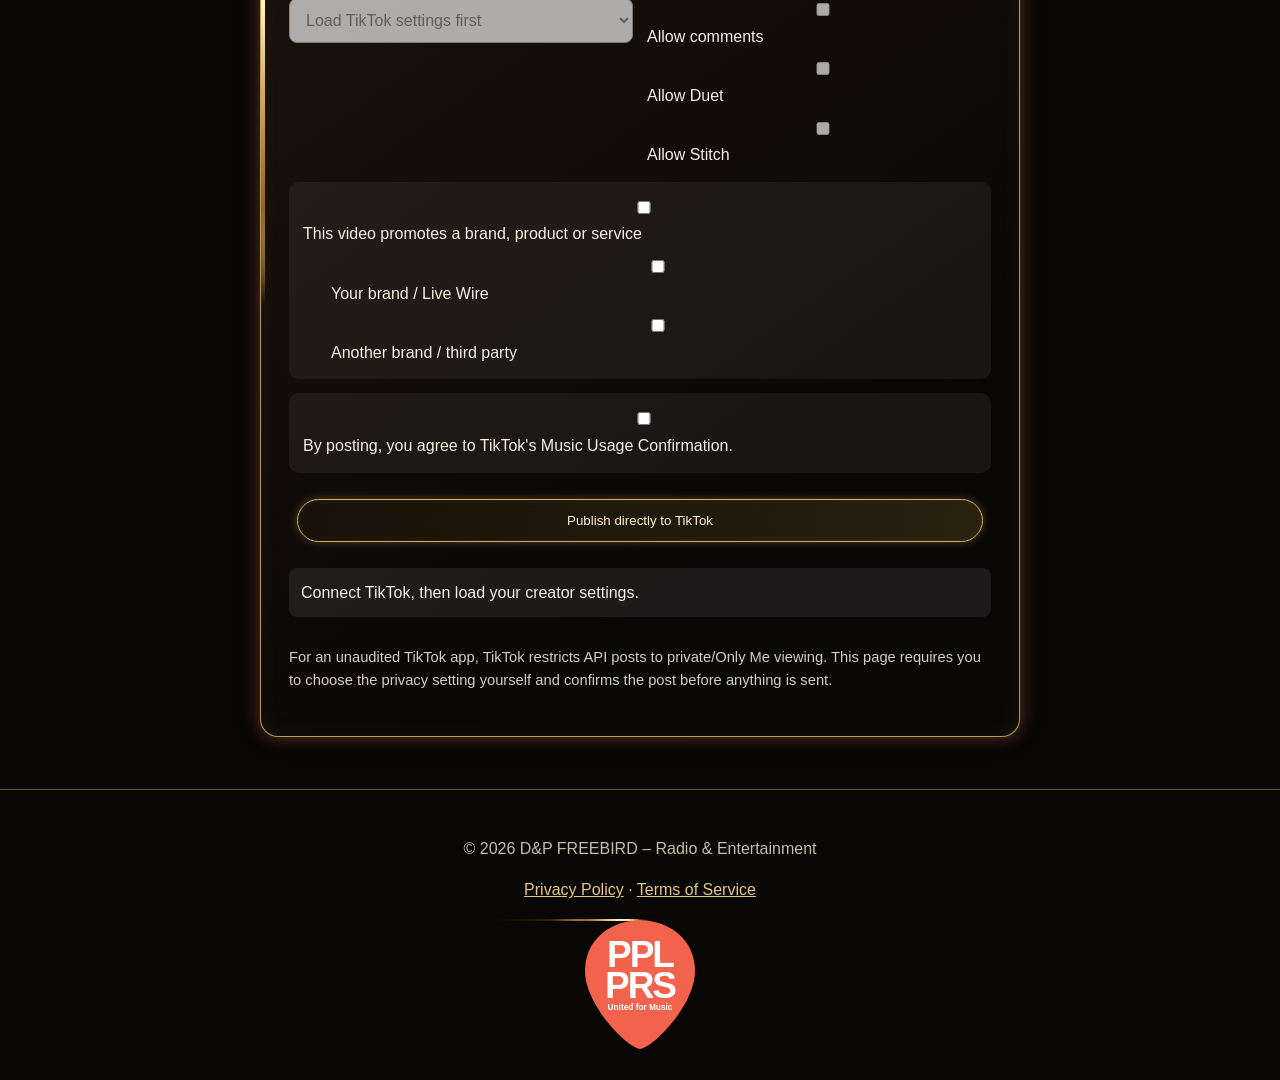
<file: tiktok-publisher.html>
<!doctype html>
<html lang="en">
<head>
<meta charset="utf-8">
<meta name="viewport" content="width=device-width,initial-scale=1">
<title>TikTok Publisher | Live Wire Entertainment</title>
<link rel="stylesheet" href="style.css">
<link rel="icon" href="live-wire-logo.jpg" type="image/jpeg">
<link rel="apple-touch-icon" href="live-wire-logo.jpg">
<style>
.publisher{max-width:760px;margin:auto}.form{display:grid;gap:14px}.form label{font-weight:700}.form input,.form select{width:100%;box-sizing:border-box;padding:12px;border-radius:8px;border:1px solid #aaa;font:inherit}.row{display:grid;grid-template-columns:1fr 1fr;gap:14px}.checks{display:grid;gap:8px}.checks label,.box label{font-weight:400}.box{padding:14px;border-radius:10px;background:rgba(255,255,255,.06)}.sub{margin:8px 0 0 28px;display:grid;gap:8px}.status{padding:12px;border-radius:8px;background:rgba(255,255,255,.08);min-height:22px}.preview{display:none;width:100%;max-height:420px;border-radius:12px;margin-top:8px;background:#000}.help{font-size:.92rem;opacity:.85}.account{font-weight:700}.top{text-align:center;padding:45px 20px;background:radial-gradient(circle at 50% 20%,#2b0b45 0,#090913 45%,#030307 100%)}@media(max-width:650px){.row{grid-template-columns:1fr}}

/* D&P FREEBIRD horizontal header logo */
.top .logo{display:block;width:min(760px,94vw);height:auto;max-width:100%;object-fit:contain;margin:0 auto 18px;border-radius:10px;box-shadow:0 0 10px rgba(255,23,68,.45),0 0 18px rgba(22,140,255,.35)}


/* Eight clearly separated neon bands flowing around the D&P FREEBIRD logo */
/* Four complete, concentric rounded-rectangle neon rings, matching the old circular logo treatment */
/* Two rectangular neon chase rings: bright colour segments travel continuously around each outline */
@property --dp-band-angle{syntax:"<angle>";inherits:false;initial-value:0deg}
.dp-logo-frame{position:relative!important;display:block!important;box-sizing:border-box!important;width:min(760px,94vw)!important;height:auto!important;min-height:0!important;aspect-ratio:auto!important;margin:0 auto 26px!important;padding:16px!important;border:0!important;border-radius:20px!important;overflow:visible!important;isolation:isolate!important;line-height:0!important;background:transparent!important}
.dp-logo-frame:before,.dp-logo-frame:after{content:none!important;display:none!important}
.dp-logo-frame .logo{position:relative!important;inset:auto!important;display:block!important;box-sizing:border-box!important;width:100%!important;height:auto!important;min-width:0!important;max-width:100%!important;aspect-ratio:auto!important;object-fit:contain!important;border-radius:6px!important;border:0!important;padding:0!important;margin:0!important;box-shadow:none!important;z-index:1!important}
.dp-logo-frame .dp-light-runner{position:absolute!important;inset:0!important;display:block!important;box-sizing:border-box!important;border:3px solid transparent!important;border-radius:20px!important;padding:0!important;pointer-events:none!important;z-index:3!important;background:conic-gradient(from var(--dp-band-angle),transparent 0deg 235deg,#168cff 250deg,#00eaff 265deg,#a52dff 285deg,#ff5a9b 305deg,#ff1744 330deg,transparent 350deg 360deg) border-box!important;-webkit-mask:linear-gradient(#000 0 0) padding-box,linear-gradient(#000 0 0)!important;-webkit-mask-composite:xor!important;mask-composite:exclude!important;animation:dpBandFlow 3.2s linear infinite!important;filter:drop-shadow(0 0 5px rgba(255,23,68,.98)) drop-shadow(0 0 9px rgba(22,140,255,.98))!important}
.dp-logo-frame .dp-light-runner:nth-of-type(2){inset:14px!important;border-radius:16px!important;animation-delay:-1.6s!important}
.dp-logo-frame .dp-light-runner:nth-of-type(n+3){display:none!important}
@keyframes dpBandFlow{from{--dp-band-angle:0deg}to{--dp-band-angle:360deg}}
@media(max-width:600px){.dp-logo-frame{width:96vw!important;padding:12px!important;margin-bottom:22px!important}.dp-logo-frame .dp-light-runner{border-width:2px!important}}
@media(prefers-reduced-motion:reduce){.dp-logo-frame .dp-light-runner{animation:none!important}}

</style>
</head>
<body>
<header class="top"><div class="wrap"><div class="dp-logo-frame"><img class="logo" src="DAF7822B-9724-44C4-B577-CED99085A187.png" alt="D&P FREEBIRD – Radio & Entertainment logo"><span class="dp-light-runner" aria-hidden="true"></span><span class="dp-light-runner" aria-hidden="true"></span><span class="dp-light-runner" aria-hidden="true"></span><span class="dp-light-runner" aria-hidden="true"></span><span class="dp-light-runner" aria-hidden="true"></span><span class="dp-light-runner" aria-hidden="true"></span><span class="dp-light-runner" aria-hidden="true"></span><span class="dp-light-runner" aria-hidden="true"></span></div><div class="bolt">⚡</div><div class="brand">TikTok Publisher</div><p class="tag">Live Wire Entertainment</p><p>Review an original video and publish it directly to your authorised TikTok account.</p><a class="btn" href="index.html">Back to Live Wire</a></div></header>
<section><div class="wrap publisher"><div class="card">
<h1>🎬 Share to TikTok</h1>
<div class="tiktok-actions"><a class="btn" href="https://live-wire-entertainment-website.dlyons184.workers.dev/tiktok-login">Connect TikTok</a><button class="btn" id="load" type="button">Load TikTok settings</button></div>
<p id="account" class="account"></p>
<form id="form" class="form">
<label for="video">Video (MP4)</label><input id="video" type="file" accept="video/mp4" required>
<video id="preview" class="preview" controls playsinline></video><div id="videoInfo" class="help"></div>
<label for="title">Caption</label><input id="title" maxlength="2200" placeholder="Write your Live Wire caption and hashtags...">
<div class="row"><div><label for="privacy">Who can watch</label><select id="privacy" required disabled><option value="">Load TikTok settings first</option></select></div><div><label>Interaction</label><div class="checks"><label><input id="comment" type="checkbox" disabled> Allow comments</label><label><input id="duet" type="checkbox" disabled> Allow Duet</label><label><input id="stitch" type="checkbox" disabled> Allow Stitch</label></div></div></div>
<div class="box"><label><input id="commercial" type="checkbox"> This video promotes a brand, product or service</label><div id="commercialOptions" class="sub" hidden><label><input id="brandOrganic" type="checkbox"> Your brand / Live Wire</label><label><input id="brandContent" type="checkbox"> Another brand / third party</label></div></div>
<div class="box"><label><input id="consent" type="checkbox"> By posting, you agree to TikTok's Music Usage Confirmation.</label></div>
<button class="btn" id="publish" type="submit">Publish directly to TikTok</button>
<div id="status" class="status" role="status">Connect TikTok, then load your creator settings.</div>
<p class="help">For an unaudited TikTok app, TikTok restricts API posts to private/Only Me viewing. This page requires you to choose the privacy setting yourself and confirms the post before anything is sent.</p>
</form></div></div></section>
<footer><p>© 2026 D&P FREEBIRD – Radio & Entertainment</p><p><a href="privacy.html">Privacy Policy</a> · <a href="terms.html">Terms of Service</a></p><div class="music-licence-wrap"><img class="music-licence-badge" src="ppl-prs-badge.svg" alt="PPL PRS – United for Music"></div></footer>
<script>
const WORKER='https://live-wire-entertainment-website.dlyons184.workers.dev';
const $=id=>document.getElementById(id);let creator=null,previewUrl=null;
function status(t){$('status').textContent=t}
$('video').addEventListener('change',()=>{const f=$('video').files[0];if(!f)return;if(previewUrl)URL.revokeObjectURL(previewUrl);previewUrl=URL.createObjectURL(f);$('preview').src=previewUrl;$('preview').style.display='block';$('preview').onloadedmetadata=()=>{const d=$('preview').duration;$('videoInfo').textContent=Number.isFinite(d)?`Video length: ${Math.round(d)} seconds`:'';if(creator?.max_video_post_duration_sec&&d>Number(creator.max_video_post_duration_sec))$('videoInfo').textContent+=` — too long for this TikTok account (maximum ${creator.max_video_post_duration_sec} seconds).`}});
$('load').addEventListener('click',async()=>{status('Loading your TikTok creator settings...');try{const r=await fetch(WORKER+'/tiktok-creator',{cache:'no-store'}),d=await r.json();if(!r.ok||!d.ok)throw new Error(d.error||'Could not load TikTok settings.');creator=d;$('account').textContent=`TikTok account: ${d.creator_nickname||d.creator_username||'Connected account'}`;const s=$('privacy');s.innerHTML='<option value="">Select who can watch</option>';for(const v of(d.privacy_level_options||[])){const o=document.createElement('option');o.value=v;o.textContent=v==='PUBLIC_TO_EVERYONE'?'Everyone':v==='MUTUAL_FOLLOW_FRIENDS'?'Friends':v==='FOLLOWER_OF_CREATOR'?'Followers':'Only me';s.appendChild(o)}s.disabled=false;$('comment').disabled=d.comment_disabled===true;$('duet').disabled=d.duet_disabled===true;$('stitch').disabled=d.stitch_disabled===true;$('comment').checked=false;$('duet').checked=false;$('stitch').checked=false;status(`Connected as ${d.creator_nickname||d.creator_username||'your TikTok account'}. Choose the video and settings.`)}catch(e){status('❌ '+e.message)}});
$('commercial').addEventListener('change',()=>{$('commercialOptions').hidden=!$('commercial').checked;if(!$('commercial').checked){$('brandOrganic').checked=false;$('brandContent').checked=false}});
$('brandContent').addEventListener('change',()=>{if($('brandContent').checked&&$('privacy').value==='SELF_ONLY'){$('brandContent').checked=false;status('Branded content cannot use Only Me visibility.')}});
$('form').addEventListener('submit',async e=>{e.preventDefault();const f=$('video').files[0];if(!f)return status('Choose an MP4 video first.');if(f.type!=='video/mp4')return status('Please choose an MP4 video.');if(!creator)return status('Load TikTok settings first.');if(!$('privacy').value)return status('Choose who can watch the post.');if(!$('consent').checked)return status("Please confirm TikTok's Music Usage Confirmation before posting.");const commercial=$('commercial').checked,bo=$('brandOrganic').checked,bc=$('brandContent').checked;if(commercial&&!bo&&!bc)return status('Choose whether the commercial content promotes your brand, another brand, or both.');if(bc&&$('privacy').value==='SELF_ONLY')return status('Branded content cannot use Only Me visibility.');const duration=$('preview').duration;if(creator.max_video_post_duration_sec&&Number.isFinite(duration)&&duration>Number(creator.max_video_post_duration_sec))return status(`This video is too long. TikTok allows up to ${creator.max_video_post_duration_sec} seconds for this account.`);if(f.size>128*1024*1024)return status('Please use a video no larger than 128 MB for this test.');$('publish').disabled=true;try{status('Preparing the TikTok upload...');const r=await fetch(WORKER+'/tiktok-publish',{method:'POST',headers:{'Content-Type':'application/json'},body:JSON.stringify({video_size:f.size,title:$('title').value,privacy_level:$('privacy').value,disable_comment:!$('comment').checked,disable_duet:!$('duet').checked,disable_stitch:!$('stitch').checked,brand_organic_toggle:bo,brand_content_toggle:bc})}),d=await r.json();if(!r.ok||!d.ok){const detail=d.tiktok_error_code?` [${d.tiktok_error_code}${d.tiktok_log_id?` | log ${d.tiktok_log_id}`:''}]`:'';throw new Error((d.error||'TikTok upload could not be started.')+detail)}status('TikTok upload ticket created. Uploading the video...');const u=await fetch(d.upload_url,{method:'PUT',headers:{'Content-Type':'video/mp4','Content-Length':String(f.size),'Content-Range':`bytes 0-${f.size-1}/${f.size}`},body:f});if(!u.ok)throw new Error(`TikTok video upload failed (${u.status}).`);status('Upload complete. Checking TikTok publishing status...');let state='PROCESSING_UPLOAD';for(let i=0;i<12&&state==='PROCESSING_UPLOAD';i++){await new Promise(r=>setTimeout(r,2500));const q=await fetch(WORKER+'/tiktok-status',{method:'POST',headers:{'Content-Type':'application/json'},body:JSON.stringify({publish_id:d.publish_id})}),x=await q.json();if(!q.ok||!x.ok)throw new Error(x.error||'Could not check TikTok publishing status.');state=x.status||x.publish_status||'PROCESSING_UPLOAD';if(state==='PUBLISH_COMPLETE'){status('✅ Published to TikTok successfully. TikTok may take a few minutes to finish processing.');break}if(state==='FAILED')throw new Error(x.fail_reason||'TikTok reported that the post failed.');status(`TikTok status: ${state}`)}if(state!=='PUBLISH_COMPLETE')status('TikTok is still processing the post. Check the TikTok app shortly.')}catch(e){status('❌ '+e.message)}finally{$('publish').disabled=false}});
</script>
</body></html>
</file>
<file: style.css>
*{box-sizing:border-box}html{overflow-x:hidden}body{margin:0;background:#05050a;color:#fff;font-family:Arial,Helvetica,sans-serif;line-height:1.6;position:relative;overflow-x:hidden}
body::before,body::after{content:"";position:fixed;z-index:9999;pointer-events:none;opacity:.8;filter:blur(1px);mix-blend-mode:screen}
body::before{top:0;left:-20%;width:55%;height:3px;background:linear-gradient(90deg,transparent,#168cff,#8b35ff,transparent);box-shadow:0 0 8px #168cff,0 0 18px #8b35ff;animation:laserTop 9s linear infinite}
body::after{right:0;top:-20%;width:3px;height:55%;background:linear-gradient(180deg,transparent,#ff1744,#168cff,transparent);box-shadow:0 0 8px #ff1744,0 0 18px #168cff;animation:laserSide 11s linear infinite}
@keyframes laserTop{0%{transform:translateX(-20vw)}50%{transform:translateX(145vw)}100%{transform:translateX(-20vw)}}
@keyframes laserSide{0%{transform:translateY(-20vh)}50%{transform:translateY(145vh)}100%{transform:translateY(-20vh)}}
.hero{min-height:72vh;display:flex;align-items:center;justify-content:center;text-align:center;padding:50px 20px;background:radial-gradient(circle at 50% 20%,#2b0b45 0,#090913 45%,#030307 100%);position:relative}
.wrap{max-width:900px;margin:auto}.hero .wrap{position:relative}.hero .wrap::before{content:"";position:absolute;top:-15px;left:50%;width:min(350px,82vw);height:min(350px,82vw);transform:translateX(-50%);border-radius:50%;border:2px solid transparent;background:conic-gradient(from 0deg,transparent 0deg,#168cff 65deg,transparent 105deg,transparent 150deg,#8b35ff 210deg,transparent 255deg,#ff1744 315deg,transparent 350deg) border-box;mask:linear-gradient(#000 0 0) padding-box,linear-gradient(#000 0 0);mask-composite:exclude;box-shadow:0 0 12px #168cff,0 0 28px #8b35ff;animation:logoHalo 8s linear infinite;pointer-events:none;z-index:0}.hero .wrap::after{content:"";position:absolute;top:-8px;left:50%;width:min(332px,78vw);height:min(332px,78vw);transform:translateX(-50%);border-radius:50%;border:3px solid transparent;border-top-color:#fff;border-right-color:#168cff;box-shadow:0 0 10px #168cff,0 0 20px #8b35ff;opacity:.75;animation:logoSweep 4.5s linear infinite;pointer-events:none;z-index:0}
@keyframes logoHalo{to{transform:translateX(-50%) rotate(360deg)}}
@keyframes logoSweep{to{transform:translateX(-50%) rotate(360deg)}}
.hero .wrap>*{position:relative;z-index:1}.bolt{font-size:64px}.brand{font-size:clamp(42px,8vw,78px);font-weight:900;letter-spacing:2px;text-transform:uppercase;text-shadow:0 0 8px #8b35ff,0 0 20px #168cff}
h1,h2{color:#fff}.tag{font-size:22px;color:#ff1744}.btn{display:inline-block;margin:12px 8px;padding:13px 22px;border:1px solid #168cff;border-radius:30px;color:#fff;text-decoration:none;background:#11152a;box-shadow:0 0 12px #168cff;transition:box-shadow .25s,transform .25s}.btn:hover{transform:translateY(-2px);box-shadow:0 0 16px #168cff,0 0 30px #8b35ff}
section{padding:55px 20px}.card{background:#10101a;border:1px solid #3b3b55;border-radius:18px;padding:28px;margin:18px 0;box-shadow:0 0 8px rgba(0,234,255,.08),inset 0 0 20px rgba(255,43,214,.025);transition:box-shadow .3s,border-color .3s}.card:hover{border-color:#168cff;box-shadow:0 0 12px rgba(0,234,255,.22),0 0 25px rgba(255,43,214,.12)}footer{padding:30px 20px;text-align:center;border-top:1px solid #29293a;color:#bbb}a{color:#9bcaff}
.logo{width:min(320px,75vw);height:auto;border-radius:50%;display:block;margin:0 auto 28px;box-shadow:0 0 18px #168cff,0 0 35px #8b35ff}
@media(prefers-reduced-motion:reduce){body::before,body::after,.hero .wrap::before,.hero .wrap::after{animation:none}.btn,.card{transition:none}}


/* Official PPL PRS licensing badge */
.music-licence-wrap{display:flex;justify-content:flex-end;width:100%;margin-top:12px}.music-licence-badge{display:block;width:112px;height:auto;max-width:32vw;object-fit:contain;background:transparent}@media(max-width:520px){.music-licence-wrap{justify-content:center}.music-licence-badge{width:104px}}


/* LIVE WIRE luxury black, metallic gold and ruby-red visual identity */
:root{--lw-gold:#d6ad62;--lw-gold-bright:#ffe8a6;--lw-red:#a91525;--lw-black:#080706;--lw-panel:#17110c}
html{scroll-behavior:smooth}
body{background:radial-gradient(ellipse at 50% -10%,rgba(169,21,37,.16),transparent 42%),linear-gradient(145deg,#080706,#100b08 55%,#080706);color:#f7f0e3}
body::before{background:linear-gradient(90deg,transparent,#8d642c,#ffe8a6,#a91525,transparent);box-shadow:0 0 8px #d6ad62,0 0 18px rgba(169,21,37,.8)}
body::after{background:linear-gradient(180deg,transparent,#d6ad62,#a91525,transparent);box-shadow:0 0 8px #d6ad62,0 0 18px rgba(169,21,37,.65)}
.hero{min-height:0;padding:32px 18px 34px;background:radial-gradient(ellipse at 50% 0,rgba(214,173,98,.2),transparent 54%),radial-gradient(ellipse at 80% 25%,rgba(169,21,37,.22),transparent 40%),linear-gradient(180deg,#1a0d08,#080706);border-bottom:1px solid rgba(214,173,98,.5)}
.hero .wrap{max-width:1100px}
.hero .logo-ring{width:min(760px,96vw)!important;margin:0 auto 20px!important;padding:0!important;border-radius:12px!important}
.hero .logo-ring .logo{width:100%!important;height:auto!important;object-fit:contain!important;border-radius:8px!important}
.hero .logo-ring .dp-light-runner{display:none!important}
.hero .wrap::before,.hero .wrap::after{display:none!important}
.brand,.hero h1{color:var(--lw-gold-bright);text-shadow:0 2px 10px #7b241b,0 0 22px rgba(214,173,98,.32)}
.tag{color:var(--lw-gold-bright);font-weight:900;letter-spacing:2px}
.btn{border:1px solid #bd9148;border-radius:999px;background:linear-gradient(115deg,#26190d,#54151a);color:#fff;box-shadow:0 0 12px rgba(214,173,98,.18),inset 0 0 12px rgba(169,21,37,.16)}
.btn:hover{border-color:#ffe8a6;box-shadow:0 0 16px rgba(214,173,98,.35),0 0 22px rgba(169,21,37,.25)}
section{padding:34px 18px}
.card,.home-live-status,.radio-player,.request-card,.book-promo{border:1px solid rgba(214,173,98,.72)!important;border-radius:18px!important;background:radial-gradient(ellipse at 0 0,rgba(169,21,37,.18),transparent 55%),linear-gradient(145deg,#21170e,#0d0907)!important;box-shadow:0 0 16px rgba(214,173,98,.18),0 0 24px rgba(169,21,37,.12),inset 0 0 20px rgba(214,173,98,.035)!important}
.home-live-pill,.jukebox-status,.request-button,.listen-cta{border:1px solid #d6ad62!important;background:linear-gradient(110deg,#4c1715,#6c431b,#24160d)!important;color:#fff!important;box-shadow:0 0 12px rgba(214,173,98,.25),0 0 16px rgba(169,21,37,.2)!important}
.home-live-title,.jukebox-next strong,.radio-player h2,.request-card h3,.card h2{color:#ffe8a6!important;text-shadow:0 1px 10px rgba(169,21,37,.45)!important}
.home-live-time,.jukebox-next span:last-child,.request-presenter{color:#dfbd7a!important}
.radio-player{animation:none!important;overflow:hidden}
.radio-player::before{content:""!important;display:block!important;position:absolute!important;inset:0!important;border:2px solid transparent!important;border-radius:inherit!important;padding:2px!important;background:linear-gradient(120deg,#ffe8a6,#a91525,#bd9148,#ffe8a6) border-box!important;-webkit-mask:linear-gradient(#000 0 0) content-box,linear-gradient(#000 0 0)!important;-webkit-mask-composite:xor!important;mask-composite:exclude!important;animation:none!important;filter:drop-shadow(0 0 5px rgba(214,173,98,.55))!important;pointer-events:none!important;z-index:0!important}
.radio-player::after{inset:5px!important;border:1px solid rgba(214,173,98,.2)!important}
.radio-player>*{position:relative;z-index:1}
.radio-player .mic{color:#ffe8a6;text-shadow:0 0 10px #a91525}
.request-grid{grid-template-columns:1fr!important;max-width:700px;margin:auto}
.request-card::before{display:none!important}
.request-button{animation:none!important}
a{color:#e8c77e}
footer{border-top:1px solid rgba(214,173,98,.45);color:#c9bda8}
footer a{color:#e8c77e}
@media(prefers-reduced-motion:reduce){html{scroll-behavior:auto}}


/* Final LIVE WIRE luxury site-wide theme and master logo treatment */
:root{--lw-gold:#d6ad62;--lw-bright:#fff0b3;--lw-ruby:#a91525;--lw-black:#080706}
body{background:radial-gradient(ellipse at 50% -10%,rgba(169,21,37,.15),transparent 42%),linear-gradient(145deg,#080706,#100b08 55%,#080706)!important;color:#f7f0e3!important}
body::before{background:linear-gradient(90deg,transparent,#8d642c,#ffe8a6,#a91525,transparent)!important;box-shadow:0 0 8px #d6ad62,0 0 18px rgba(169,21,37,.8)!important}
body::after{background:linear-gradient(180deg,transparent,#d6ad62,#a91525,transparent)!important;box-shadow:0 0 8px #d6ad62,0 0 18px rgba(169,21,37,.65)!important}
.hero{background:radial-gradient(ellipse at 50% 0,rgba(214,173,98,.2),transparent 54%),radial-gradient(ellipse at 80% 25%,rgba(169,21,37,.22),transparent 40%),linear-gradient(180deg,#1a0d08,#080706)!important;border-bottom:1px solid rgba(214,173,98,.5)!important}
.live-wire-logo-wrap{position:relative;width:min(430px,82vw);margin:0 auto 26px;padding:8px;border-radius:50%;isolation:isolate}
.live-wire-master-logo{position:relative;z-index:1;display:block;width:100%;height:auto;border-radius:50%;box-shadow:0 0 22px rgba(214,173,98,.22)}
.logo-chase-band{position:absolute;inset:0;border-radius:50%;padding:5px;background:conic-gradient(from 0deg,transparent 0deg 215deg,#d6ad62 235deg,#fff0b3 250deg,#a91525 270deg,#ff5362 290deg,transparent 315deg 360deg);-webkit-mask:linear-gradient(#000 0 0) content-box,linear-gradient(#000 0 0);-webkit-mask-composite:xor;mask-composite:exclude;filter:drop-shadow(0 0 5px rgba(214,173,98,.9)) drop-shadow(0 0 10px rgba(169,21,37,.8));animation:liveWireRingSpin 4s linear infinite;pointer-events:none;z-index:2}
@keyframes liveWireRingSpin{to{transform:rotate(360deg)}}
.tag,.page-tag{color:#ffe8a6!important;font-weight:900;letter-spacing:2px}
.btn{border:1px solid #bd9148!important;background:linear-gradient(115deg,#26190d,#54151a)!important;color:#fff!important;box-shadow:0 0 12px rgba(214,173,98,.18),inset 0 0 12px rgba(169,21,37,.16)!important}
.card,.home-live-status,.radio-player,.request-card,.show-card{border:1px solid rgba(214,173,98,.72)!important;border-radius:18px!important;background:radial-gradient(ellipse at 0 0,rgba(169,21,37,.18),transparent 55%),linear-gradient(145deg,#21170e,#0d0907)!important;box-shadow:0 0 16px rgba(214,173,98,.18),0 0 24px rgba(169,21,37,.12),inset 0 0 20px rgba(214,173,98,.035)!important}
.home-live-title,.radio-player h2,.request-card h3,.card h2,.show-card h2{color:#ffe8a6!important;text-shadow:0 1px 10px rgba(169,21,37,.45)!important}
.home-live-pill,.jukebox-status,.request-button,.listen-cta{border:1px solid #d6ad62!important;background:linear-gradient(110deg,#4c1715,#6c431b,#24160d)!important;color:#fff!important;box-shadow:0 0 12px rgba(214,173,98,.25),0 0 16px rgba(169,21,37,.2)!important}
.radio-player::before{background:linear-gradient(120deg,#ffe8a6,#a91525,#bd9148,#ffe8a6)!important;animation:none!important}
.lw-footer{border-top:1px solid rgba(214,173,98,.5)!important;text-align:center;padding:25px 16px 30px!important;background:linear-gradient(180deg,#100b08,#050403)!important;color:#c9bda8}
.lw-footer-banner{display:block;width:min(720px,94vw);height:auto;margin:0 auto 18px;filter:drop-shadow(0 0 12px rgba(214,173,98,.25))}
.lw-footer a{color:#e8c77e}
@media(prefers-reduced-motion:reduce){.logo-chase-band,.about-logo-wrap:after{animation:none!important}}


/* Shared circular master-logo header treatment on internal pages */
.about-logo-wrap{position:relative;display:block;width:min(220px,58vw);margin:0 auto 18px;padding:7px;border-radius:50%;isolation:isolate}
.about-logo{display:block;width:100%;height:auto;border-radius:50%;position:relative;z-index:1}
.about-logo-wrap:after{content:"";position:absolute;inset:0;border-radius:50%;padding:5px;background:conic-gradient(from 0deg,transparent 0deg 220deg,#d6ad62,#fff0b3,#a91525,#d6ad62,transparent);-webkit-mask:linear-gradient(#000 0 0) content-box,linear-gradient(#000 0 0);-webkit-mask-composite:xor;mask-composite:exclude;animation:liveWireRingSpin 4s linear infinite;filter:drop-shadow(0 0 7px #d6ad62);pointer-events:none}
@keyframes liveWireRingSpin{to{transform:rotate(360deg)}}
@media(prefers-reduced-motion:reduce){.about-logo-wrap:after{animation:none}}


/* Extra ruby-red accents and a slightly brighter master-logo halo */
.live-wire-logo-wrap{filter:drop-shadow(0 0 9px rgba(214,173,98,.42)) drop-shadow(0 0 8px rgba(190,20,38,.34))}
.logo-chase-band{padding:6px!important;background:conic-gradient(from 0deg,transparent 0deg 190deg,#a91525 205deg,#ff3348 220deg,#fff0b3 232deg,#e3b75e 246deg,#a91525 262deg,#ff3348 280deg,transparent 305deg 360deg)!important;filter:drop-shadow(0 0 7px rgba(255,218,137,.98)) drop-shadow(0 0 15px rgba(213,20,43,.95)) drop-shadow(0 0 22px rgba(213,20,43,.42))!important;animation:liveWireRingSpin 3.4s linear infinite!important}
.home-live-status,.radio-player,.request-card,.card,.show-card{position:relative;overflow:hidden}
.home-live-status:after,.radio-player:after,.request-card:after,.card:after,.show-card:after{content:"";position:absolute;inset:0;border-radius:inherit;pointer-events:none;background:linear-gradient(115deg,transparent 0 35%,rgba(190,20,38,.13) 48%,transparent 62%);opacity:.85}
.home-live-status,.radio-player,.request-card,.card,.show-card{border-color:#d6ad62!important;box-shadow:0 0 12px rgba(214,173,98,.28),0 0 18px rgba(169,21,37,.26),inset 0 0 18px rgba(169,21,37,.11)!important}
.home-live-status{border-left:4px solid #bd182b!important;border-right:4px solid #bd182b!important}
.home-live-status .home-live-pill,.jukebox-status,.request-button,.listen-cta{border-color:#ff4352!important;box-shadow:0 0 9px rgba(255,45,65,.48),0 0 15px rgba(214,173,98,.28)!important}
.radio-player{border-color:#c99b4e!important;background:linear-gradient(145deg,#24130f,#0d0907) padding-box,linear-gradient(115deg,#a91525,#d6ad62,#ff3348,#d6ad62) border-box!important}
@keyframes lwRubyPulse{0%,100%{box-shadow:0 0 9px rgba(169,21,37,.25),0 0 15px rgba(214,173,98,.18)}50%{box-shadow:0 0 15px rgba(255,35,55,.52),0 0 24px rgba(214,173,98,.32)}}
.home-live-status,.request-card,.show-card{animation:lwRubyPulse 4.2s ease-in-out infinite}
@media(prefers-reduced-motion:reduce){.home-live-status,.request-card,.show-card{animation:none!important}.logo-chase-band{animation:none!important}}


/* LIVE WIRE navigation and action buttons — subtle ruby illumination */
.btn,.nav a,.nav-actions a,button,.request-button,.listen-cta,.jukebox-status{
  border-color:#d6ad62!important;
  background:linear-gradient(115deg,rgba(112,18,25,.48),rgba(77,39,17,.42),rgba(32,16,12,.92))!important;
  color:#fff7e8!important;
  box-shadow:0 0 7px rgba(169,21,37,.3),0 0 10px rgba(214,173,98,.16),inset 0 0 9px rgba(169,21,37,.18)!important;
  transition:box-shadow .25s ease,border-color .25s ease,background .25s ease,transform .25s ease!important;
}
.btn:hover,.btn:focus-visible,.nav a:hover,.nav a:focus-visible,.nav-actions a:hover,.nav-actions a:focus-visible,button:hover,button:focus-visible,.request-button:hover,.listen-cta:hover{
  border-color:#ff5964!important;
  background:linear-gradient(115deg,rgba(169,21,37,.78),rgba(104,37,22,.62),rgba(42,20,14,.96))!important;
  box-shadow:0 0 10px rgba(255,48,67,.62),0 0 20px rgba(169,21,37,.48),0 0 25px rgba(214,173,98,.24),inset 0 0 12px rgba(255,63,77,.2)!important;
  transform:translateY(-1px);
}
.btn:active,.nav a:active,.nav-actions a:active,button:active{transform:translateY(0);box-shadow:0 0 12px rgba(255,48,67,.58),inset 0 0 12px rgba(255,63,77,.25)!important}
@media(prefers-reduced-motion:reduce){.btn,.nav a,.nav-actions a,button{transition:none!important}}


/* LIVE WIRE live-stream detection: ruby-red and gold jukebox response */
.radio-player.stream-live{
  animation:lwJukeboxLivePulse 1.15s ease-in-out infinite!important;
  border-color:#ff4352!important;
  box-shadow:0 0 15px rgba(255,48,67,.58),0 0 26px rgba(214,173,98,.42),inset 0 0 22px rgba(169,21,37,.2)!important;
}
.radio-player.stream-live:before{
  content:""!important;display:block!important;position:absolute!important;inset:0!important;
  border:0!important;border-radius:inherit!important;padding:5px!important;
  background:conic-gradient(from 0deg,#a91525 0deg,#ff3348 55deg,#ffe8a6 105deg,#d6ad62 155deg,#a91525 220deg,#ff5260 285deg,#ffe8a6 330deg,#a91525 360deg)!important;
  -webkit-mask:linear-gradient(#000 0 0) content-box,linear-gradient(#000 0 0)!important;
  -webkit-mask-composite:xor!important;mask-composite:exclude!important;
  animation:jukeboxLightRun 1.25s linear infinite!important;
  filter:brightness(1.45) drop-shadow(0 0 8px rgba(255,48,67,.95)) drop-shadow(0 0 15px rgba(214,173,98,.8))!important;
  pointer-events:none!important;z-index:0!important;
}
.radio-player.stream-live:after{
  content:""!important;position:absolute!important;inset:5px!important;border-radius:20px!important;
  border:1px solid rgba(255,232,166,.55)!important;
  background:radial-gradient(ellipse at 0 50%,rgba(169,21,37,.2),transparent 42%),radial-gradient(ellipse at 100% 50%,rgba(214,173,98,.14),transparent 42%)!important;
  box-shadow:inset 0 0 18px rgba(169,21,37,.2),0 0 16px rgba(214,173,98,.32)!important;
  animation:lwJukeboxInner 1s ease-in-out infinite alternate!important;pointer-events:none!important;z-index:0!important;
}
.radio-player.stream-live .mic{color:#ffe8a6!important;text-shadow:0 0 10px #ff3348,0 0 18px #d6ad62!important;animation:lwMicGlow .7s ease-in-out infinite alternate}
#jukeboxStatusButton.is-live{
  border-color:#ffe08a!important;background:linear-gradient(100deg,#9e1023,#5b2717,#bd9148)!important;
  color:#fff8e8!important;box-shadow:0 0 12px #ff3348,0 0 22px #d6ad62,0 0 30px rgba(169,21,37,.65)!important;
  animation:lwJukeboxButton .85s ease-in-out infinite!important;
}
.home-live-status.live,.home-live-pill.live{border-color:#ff4352!important;box-shadow:0 0 14px rgba(255,48,67,.5),0 0 22px rgba(214,173,98,.32)!important}
@keyframes lwJukeboxLivePulse{0%,100%{box-shadow:0 0 14px rgba(255,48,67,.45),0 0 24px rgba(214,173,98,.32)}50%{box-shadow:0 0 22px rgba(255,48,67,.72),0 0 34px rgba(214,173,98,.55)}}
@keyframes lwJukeboxInner{from{opacity:.45}to{opacity:1}}
@keyframes lwMicGlow{from{filter:brightness(1)}to{filter:brightness(1.7)}}
@keyframes lwJukeboxButton{0%,100%{filter:brightness(1)}50%{filter:brightness(1.35)}}
@media(prefers-reduced-motion:reduce){.radio-player.stream-live,.radio-player.stream-live:before,.radio-player.stream-live:after,.radio-player.stream-live .mic,#jukeboxStatusButton.is-live{animation:none!important}}


/* LIVE WIRE finishing pass: slow luxury glow and moving gold/ruby edge */
:root{--lw-chase-speed:7s}
@keyframes lwLuxuryBreath{
  0%,100%{box-shadow:0 0 13px rgba(214,173,98,.25),0 0 18px rgba(169,21,37,.20),inset 0 0 16px rgba(214,173,98,.035)}
  50%{box-shadow:0 0 22px rgba(255,224,150,.42),0 0 30px rgba(190,20,38,.34),inset 0 0 22px rgba(169,21,37,.12)}
}
@keyframes lwBorderChase{
  to{transform:rotate(360deg)}
}
.card,.home-live-status,.request-card,.show-card,.about-card,.about-story,.note,.radio-player{
  animation:lwLuxuryBreath 5.8s ease-in-out infinite!important;
  isolation:isolate;
}
.card:before,.home-live-status:before,.request-card:before,.show-card:before,.about-card:before,.about-story:before,.note:before{
  content:"";position:absolute;inset:-1px;border-radius:inherit;padding:2px;
  background:conic-gradient(from 0deg,transparent 0deg 245deg,#a91525 258deg,#ff5362 270deg,#ffe8a6 282deg,#d6ad62 296deg,transparent 310deg 360deg);
  -webkit-mask:linear-gradient(#000 0 0) content-box,linear-gradient(#000 0 0);
  -webkit-mask-composite:xor;mask-composite:exclude;
  filter:drop-shadow(0 0 5px rgba(255,224,150,.65)) drop-shadow(0 0 8px rgba(169,21,37,.55));
  animation:lwBorderChase var(--lw-chase-speed) linear infinite;pointer-events:none;z-index:2;
}
.btn,.nav a,.nav-actions a,button,.request-button,.listen-cta,.jukebox-status{
  position:relative;isolation:isolate;overflow:hidden;
  animation:lwLuxuryBreath 5.8s ease-in-out infinite;
}
.btn:before,.nav a:before,.nav-actions a:before,button:before,.request-button:before,.listen-cta:before,.jukebox-status:before{
  content:"";position:absolute;inset:-2px;border-radius:inherit;padding:2px;
  background:conic-gradient(from 0deg,transparent 0deg 245deg,#a91525 258deg,#ff5362 270deg,#fff0b3 282deg,#d6ad62 296deg,transparent 310deg 360deg);
  -webkit-mask:linear-gradient(#000 0 0) content-box,linear-gradient(#000 0 0);
  -webkit-mask-composite:xor;mask-composite:exclude;
  filter:drop-shadow(0 0 5px rgba(255,224,150,.75));animation:lwBorderChase 7s linear infinite;
  pointer-events:none;z-index:3;
}
.lw-footer-banner{filter:drop-shadow(0 0 10px rgba(214,173,98,.38)) drop-shadow(0 0 15px rgba(169,21,37,.3));}
.lw-footer-banner-wrap{position:relative;display:block;width:min(720px,94vw);margin:0 auto 18px;padding:5px;border-radius:5px;isolation:isolate}
.lw-footer-banner-wrap:after{content:"";position:absolute;inset:0;border-radius:5px;padding:3px;background:conic-gradient(from 0deg,transparent 0deg 245deg,#a91525 258deg,#ff5362 270deg,#fff0b3 282deg,#d6ad62 296deg,transparent 310deg 360deg);-webkit-mask:linear-gradient(#000 0 0) content-box,linear-gradient(#000 0 0);-webkit-mask-composite:xor;mask-composite:exclude;filter:drop-shadow(0 0 6px #d6ad62) drop-shadow(0 0 10px #a91525);animation:lwBorderChase 7s linear infinite;pointer-events:none}
.lw-footer-banner-wrap .lw-footer-banner{width:100%;margin:0;display:block}
@media(prefers-reduced-motion:reduce){
 .card,.home-live-status,.request-card,.show-card,.about-card,.about-story,.note,.radio-player,.btn,.nav a,.nav-actions a,button,.request-button,.listen-cta,.jukebox-status{animation:none!important}
 .card:before,.home-live-status:before,.request-card:before,.show-card:before,.about-card:before,.about-story:before,.note:before,.btn:before,.nav a:before,.nav-actions a:before,button:before,.request-button:before,.listen-cta:before,.jukebox-status:before,.lw-footer-banner-wrap:after{animation:none!important}
}


/* Final visibility pass: animated edging must show on every panel, including song requests */
.card:before,.home-live-status:before,.request-card:before,.show-card:before,.about-card:before,.about-story:before,.note:before{
 display:block!important;
}
.request-card,.request-button{
 animation:lwLuxuryBreath 4.8s ease-in-out infinite!important;
}
.request-button{
 border:1px solid #ffe8a6!important;
 box-shadow:0 0 12px rgba(255,65,78,.55),0 0 20px rgba(214,173,98,.38),inset 0 0 12px rgba(169,21,37,.25)!important;
}
.request-button:before{
 display:block!important;
 background:conic-gradient(from 0deg,transparent 0deg 225deg,#a91525 240deg,#ff5362 258deg,#fff0b3 275deg,#d6ad62 295deg,transparent 315deg 360deg)!important;
 animation:lwBorderChase 5.5s linear infinite!important;
}
.lw-footer-banner-wrap{overflow:visible}
.lw-footer-banner-wrap:after{display:block!important}
@media(prefers-reduced-motion:reduce){
 .request-card,.request-button{animation:none!important}
 .request-button:before,.lw-footer-banner-wrap:after{animation:none!important}
}


/* Stronger presence for show and information panels */
.show-card,.note,.about-card,.about-story,.card,.home-live-status,.request-card{
  border:1px solid #e2b85f!important;
  background:
    radial-gradient(ellipse at 8% 0%,rgba(177,20,38,.30),transparent 58%),
    radial-gradient(ellipse at 100% 100%,rgba(214,173,98,.13),transparent 55%),
    linear-gradient(135deg,#28170f 0%,#17100d 48%,#0d0908 100%)!important;
  box-shadow:
    0 0 5px rgba(255,226,160,.72),
    0 0 16px rgba(214,173,98,.48),
    0 0 28px rgba(169,21,37,.42),
    inset 0 0 24px rgba(169,21,37,.17),
    inset 0 0 2px rgba(255,240,179,.55)!important;
}
.show-card h2,.about-card h2,.about-story h2,.card h2{
  color:#fff0b3!important;
  text-shadow:0 0 8px rgba(255,220,145,.38),0 0 16px rgba(169,21,37,.62)!important;
}
.show-card .show-kicker,.show-card .show-time{
  color:#f0c875!important;
  text-shadow:0 0 8px rgba(214,173,98,.42);
}
@keyframes lwPanelSpotlight{
  0%,100%{box-shadow:0 0 7px rgba(255,226,160,.48),0 0 17px rgba(214,173,98,.34),0 0 24px rgba(169,21,37,.30),inset 0 0 22px rgba(169,21,37,.13)}
  50%{box-shadow:0 0 12px rgba(255,239,190,.82),0 0 27px rgba(214,173,98,.62),0 0 38px rgba(220,25,48,.52),inset 0 0 30px rgba(169,21,37,.22)}
}
.show-card,.note,.about-card,.about-story,.card,.home-live-status,.request-card{
  animation:lwPanelSpotlight 4.6s ease-in-out infinite!important;
}
.show-card:before,.note:before,.about-card:before,.about-story:before,.card:before,.home-live-status:before,.request-card:before{
  opacity:1!important;
  filter:drop-shadow(0 0 7px rgba(255,225,155,.95)) drop-shadow(0 0 13px rgba(190,20,38,.85))!important;
  animation:lwBorderChase 5.8s linear infinite!important;
}
@media(prefers-reduced-motion:reduce){
 .show-card,.note,.about-card,.about-story,.card,.home-live-status,.request-card{animation:none!important}
}


/* Consistent slow gold-and-ruby pulse for interactive controls across the site */
@keyframes lwButtonPulse{
  0%,100%{
    box-shadow:0 0 7px rgba(214,173,98,.38),0 0 12px rgba(169,21,37,.24),inset 0 0 8px rgba(169,21,37,.10);
    filter:brightness(1);
  }
  50%{
    box-shadow:0 0 13px rgba(255,232,166,.78),0 0 23px rgba(190,20,38,.52),inset 0 0 13px rgba(169,21,37,.22);
    filter:brightness(1.12);
  }
}
a.button,a.btn,button,.nav a,.nav-actions a,.request-button,.listen-cta,.jukebox-status,
input[type="button"],input[type="submit"],input[type="reset"],.game-button,.control-button,
.arcade-button,.quiz-button,.social-button,.link-button,[role="button"]{
  animation:lwButtonPulse 4.8s ease-in-out infinite!important;
  transition:transform .25s ease,filter .25s ease,box-shadow .25s ease!important;
}
a.button:hover,a.btn:hover,button:hover,.nav a:hover,.nav-actions a:hover,
.request-button:hover,.listen-cta:hover,.jukebox-status:hover,
input[type="button"]:hover,input[type="submit"]:hover,.game-button:hover,
.control-button:hover,.arcade-button:hover,.quiz-button:hover,.social-button:hover,
.link-button:hover,[role="button"]:hover{
  transform:translateY(-2px);
  filter:brightness(1.2)!important;
  box-shadow:0 0 17px rgba(255,232,166,.8),0 0 30px rgba(190,20,38,.62)!important;
}
@media(prefers-reduced-motion:reduce){
 a.button,a.btn,button,.nav a,.nav-actions a,.request-button,.listen-cta,.jukebox-status,
 input[type="button"],input[type="submit"],input[type="reset"],.game-button,.control-button,
 .arcade-button,.quiz-button,.social-button,.link-button,[role="button"]{animation:none!important}
}


/* Refined lighting: keep every frame perfectly still; sweep slim light bars along its edges */
@keyframes lwEdgeLightSweep{
  0%{background-position:0% 50%}
  100%{background-position:300% 50%}
}
.card:before,.home-live-status:before,.request-card:before,.show-card:before,
.about-card:before,.about-story:before,.note:before,
.lw-footer-banner-wrap:after,
.btn:before,.nav a:before,.nav-actions a:before,button:before,
.request-button:before,.listen-cta:before,.jukebox-status:before{
  transform:none!important;
  animation:lwEdgeLightSweep 5.5s linear infinite!important;
  background:linear-gradient(90deg,
    transparent 0%,rgba(169,21,37,.18) 24%,
    #b51f2b 38%,#fff0b3 48%,#d6ad62 56%,
    rgba(169,21,37,.22) 68%,transparent 100%)!important;
  background-size:300% 100%!important;
  filter:drop-shadow(0 0 4px rgba(255,224,150,.75)) drop-shadow(0 0 7px rgba(169,21,37,.55))!important;
}
.lw-footer-banner-wrap:after{
  border-radius:5px!important;
}
@media(prefers-reduced-motion:reduce){
 .card:before,.home-live-status:before,.request-card:before,.show-card:before,
 .about-card:before,.about-story:before,.note:before,.lw-footer-banner-wrap:after,
 .btn:before,.nav a:before,.nav-actions a:before,button:before,
 .request-button:before,.listen-cta:before,.jukebox-status:before{animation:none!important}
}


/* Richer luxury-gold atmosphere across the site wallpaper */
html,body{
  background-color:#080605!important;
  background-image:
    radial-gradient(ellipse at 50% 8%,rgba(196,145,52,.17) 0%,rgba(117,72,22,.09) 27%,transparent 58%),
    radial-gradient(ellipse at 0% 42%,rgba(153,23,35,.11) 0%,transparent 42%),
    radial-gradient(ellipse at 100% 72%,rgba(191,139,48,.10) 0%,transparent 44%),
    linear-gradient(135deg,#090706 0%,#17100a 42%,#0b0807 72%,#120908 100%)!important;
  background-attachment:fixed!important;
}
body:before{
  background:
    radial-gradient(ellipse at 50% 0%,rgba(255,218,137,.075),transparent 48%),
    linear-gradient(115deg,transparent 0%,rgba(214,173,98,.025) 46%,transparent 54%,rgba(169,21,37,.025) 100%)!important;
}
main,.page,.site-main,.content-wrap{
  background-color:transparent!important;
}


/* FIX: lock every frame in place; animate only a narrow highlight inside its border */
@keyframes lwNeatBorderSweep{
  from{background-position:0 0,0% 50%}
  to{background-position:0 0,300% 50%}
}
.card:before,.home-live-status:before,.request-card:before,.show-card:before,
.about-card:before,.about-story:before,.note:before,.lw-footer-banner-wrap:after,
.btn:before,.nav a:before,.nav-actions a:before,button:before,
.request-button:before,.listen-cta:before,.jukebox-status:before{
  content:""!important;
  position:absolute!important;
  inset:0!important;
  box-sizing:border-box!important;
  display:block!important;
  padding:0!important;
  border:2px solid transparent!important;
  border-radius:inherit!important;
  transform:none!important;
  -webkit-mask:none!important;
  mask:none!important;
  -webkit-mask-composite:initial!important;
  mask-composite:add!important;
  background:
    linear-gradient(transparent,transparent) padding-box,
    linear-gradient(90deg,transparent 0%,rgba(169,21,37,.25) 18%,#b51f2b 34%,#fff0b3 48%,#d6ad62 58%,rgba(169,21,37,.25) 76%,transparent 100%) border-box!important;
  background-size:100% 100%,300% 100%!important;
  background-position:0 0,0% 50%!important;
  animation:lwNeatBorderSweep 6.5s linear infinite!important;
  filter:drop-shadow(0 0 3px rgba(255,224,150,.65))!important;
  pointer-events:none!important;
  z-index:3!important;
}
.lw-footer-banner-wrap{position:relative!important;overflow:hidden!important}
.lw-footer-banner-wrap:after{inset:0!important}
@media(prefers-reduced-motion:reduce){
 .card:before,.home-live-status:before,.request-card:before,.show-card:before,
 .about-card:before,.about-story:before,.note:before,.lw-footer-banner-wrap:after,
 .btn:before,.nav a:before,.nav-actions a:before,button:before,
 .request-button:before,.listen-cta:before,.jukebox-status:before{animation:none!important}
}


/* Interior light sweep for show and song-request panels — fixed cards, moving light only */
@keyframes lwGoldRubyPanelSweep{
  0%{background-position:140% 0,0 0}
  100%{background-position:-60% 0,0 0}
}
.show-card,.request-card{
  position:relative!important;
  overflow:hidden!important;
  isolation:isolate!important;
}
.show-card:after,.request-card:after{
  content:""!important;
  position:absolute!important;
  inset:0!important;
  z-index:0!important;
  pointer-events:none!important;
  border-radius:inherit!important;
  background:
    linear-gradient(112deg,
      transparent 0%,
      transparent 34%,
      rgba(169,21,37,.04) 40%,
      rgba(169,21,37,.22) 46%,
      rgba(255,220,145,.22) 49%,
      rgba(214,173,98,.16) 52%,
      rgba(169,21,37,.06) 58%,
      transparent 66%,
      transparent 100%) 140% 0/220% 100% no-repeat,
    linear-gradient(135deg,rgba(214,173,98,.025),transparent 55%) 0 0/100% 100% no-repeat!important;
  animation:lwGoldRubyPanelSweep 7.5s ease-in-out infinite!important;
  mix-blend-mode:screen!important;
}
.show-card>* ,.request-card>*{
  position:relative!important;
  z-index:1!important;
}
.show-card:before,.request-card:before{
  z-index:3!important;
}
@media(prefers-reduced-motion:reduce){
 .show-card:after,.request-card:after{animation:none!important}
}


/* CLEAN FIX: remove the misplaced animated outline layers completely.
   Keep only the contained soft light sweep inside show/request cards. */
.card:before,.home-live-status:before,.request-card:before,.show-card:before,
.about-card:before,.about-story:before,.note:before,.lw-footer-banner-wrap:after,
.btn:before,.nav a:before,.nav-actions a:before,button:before,
.request-button:before,.listen-cta:before,.jukebox-status:before,
.logo-chase-band:before,.logo-chase-band:after{
  content:none!important;
  display:none!important;
  animation:none!important;
  transform:none!important;
  filter:none!important;
}
.lw-footer-banner-wrap{
  overflow:visible!important;
  border:0!important;
  padding:0!important;
  box-shadow:none!important;
}
.show-card,.request-card{
  position:relative!important;
  overflow:hidden!important;
  isolation:isolate!important;
}
.show-card:after,.request-card:after{
  content:""!important;
  position:absolute!important;
  inset:0!important;
  width:auto!important;
  height:auto!important;
  margin:0!important;
  border:0!important;
  outline:0!important;
  box-shadow:none!important;
  border-radius:inherit!important;
  pointer-events:none!important;
  z-index:0!important;
  animation:lwGoldRubyPanelSweep 7.5s ease-in-out infinite!important;
}
.show-card>*,.request-card>*{
  position:relative!important;
  z-index:1!important;
}


/* Tone correction: gold/champagne is dominant; ruby is only a restrained accent */
.show-card,.request-card,.card,.about-card,.about-story,.note,.home-live-status{
  background:
    radial-gradient(ellipse at 10% 0%,rgba(214,173,98,.12),transparent 58%),
    radial-gradient(ellipse at 100% 100%,rgba(169,21,37,.035),transparent 52%),
    linear-gradient(135deg,#21170e 0%,#15100b 52%,#0c0907 100%)!important;
  box-shadow:0 0 7px rgba(214,173,98,.35),0 0 14px rgba(169,21,37,.10),inset 0 0 20px rgba(214,173,98,.045)!important;
}
.show-card:after,.request-card:after{
  background:
    linear-gradient(112deg,
      transparent 0%,
      transparent 34%,
      rgba(214,173,98,.015) 40%,
      rgba(214,173,98,.08) 46%,
      rgba(255,232,177,.30) 49%,
      rgba(214,173,98,.18) 52%,
      rgba(169,21,37,.018) 58%,
      transparent 66%,
      transparent 100%) 140% 0/220% 100% no-repeat,
    linear-gradient(135deg,rgba(214,173,98,.018),transparent 55%) 0 0/100% 100% no-repeat!important;
  mix-blend-mode:screen!important;
}
.lw-footer-banner{filter:drop-shadow(0 0 8px rgba(214,173,98,.28))!important}
.lw-footer-banner-wrap{background:transparent!important}


/* Final colour balance: dark charcoal cards with a restrained moving champagne-gold sweep */
.show-card,.request-card{
  background:linear-gradient(135deg,#17130e 0%,#100d09 52%,#17120c 100%)!important;
  border:1px solid rgba(214,173,98,.72)!important;
  box-shadow:0 0 8px rgba(214,173,98,.25),inset 0 0 18px rgba(214,173,98,.035)!important;
}
.show-card:after,.request-card:after{
  content:""!important;
  position:absolute!important;
  inset:0!important;
  border:0!important;
  outline:0!important;
  box-shadow:none!important;
  border-radius:inherit!important;
  background:linear-gradient(112deg,
    transparent 0%,
    transparent 35%,
    rgba(214,173,98,0) 41%,
    rgba(214,173,98,.07) 45%,
    rgba(255,235,184,.24) 49%,
    rgba(214,173,98,.15) 53%,
    rgba(214,173,98,.025) 58%,
    transparent 66%,
    transparent 100%) 140% 0/220% 100% no-repeat!important;
  animation:lwGoldRubyPanelSweep 8s ease-in-out infinite!important;
  mix-blend-mode:screen!important;
  opacity:.9!important;
}
.show-card h2,.request-card h2{
  color:#f5dfad!important;
  text-shadow:0 0 8px rgba(214,173,98,.18)!important;
}
.show-card .show-kicker,.show-card .show-time,.request-presenter{
  color:#d6b66e!important;
  text-shadow:0 0 6px rgba(214,173,98,.18)!important;
}
.request-button{
  background:linear-gradient(110deg,#21170e,#392719,#21170e)!important;
  border:1px solid #d6ad62!important;
  color:#fff4d9!important;
  box-shadow:0 0 9px rgba(214,173,98,.28),inset 0 0 10px rgba(214,173,98,.07)!important;
}
@media(prefers-reduced-motion:reduce){
 .show-card:after,.request-card:after{animation:none!important}
}


/* LIVE WIRE luxury finish: luminous gold atmosphere and gently animated light rims */
html,body{
  background-color:#080705!important;
  background-image:
    radial-gradient(ellipse at 50% 0%,rgba(232,190,104,.24) 0%,rgba(180,128,48,.12) 22%,transparent 54%),
    radial-gradient(ellipse at 12% 30%,rgba(214,173,98,.10) 0%,transparent 38%),
    radial-gradient(ellipse at 90% 62%,rgba(214,173,98,.085) 0%,transparent 42%),
    linear-gradient(118deg,#080706 0%,#1a140c 30%,#0c0906 57%,#191208 82%,#080706 100%)!important;
  background-attachment:fixed!important;
}
body:before{
  background:
    linear-gradient(105deg,transparent 8%,rgba(255,225,158,.035) 28%,transparent 43%,rgba(214,173,98,.055) 58%,transparent 76%),
    radial-gradient(ellipse at 50% 18%,rgba(255,221,151,.08),transparent 56%)!important;
  pointer-events:none!important;
}
@keyframes lwRimGlow{
  0%,100%{
    border-color:rgba(190,145,66,.72);
    box-shadow:0 0 8px rgba(214,173,98,.24),0 0 16px rgba(169,21,37,.10),inset 0 0 18px rgba(214,173,98,.035);
  }
  50%{
    border-color:rgba(255,224,157,.98);
    box-shadow:0 0 13px rgba(255,224,157,.48),0 0 24px rgba(214,173,98,.28),0 0 30px rgba(169,21,37,.13),inset 0 0 22px rgba(214,173,98,.075);
  }
}
.show-card,.request-card,.home-live-status,.radio-player,.card,.note,
.about-card,.about-story,.music-licence-wrap,.jukebox-wrap{
  border:1px solid rgba(214,173,98,.78)!important;
  animation:lwRimGlow 5.5s ease-in-out infinite!important;
}
.show-card:after,.request-card:after{
  background:linear-gradient(112deg,
    transparent 0%,transparent 34%,
    rgba(214,173,98,.015) 41%,
    rgba(214,173,98,.11) 46%,
    rgba(255,235,190,.32) 50%,
    rgba(214,173,98,.18) 54%,
    transparent 67%,transparent 100%) 140% 0/220% 100% no-repeat!important;
  animation:lwGoldRubyPanelSweep 8.5s ease-in-out infinite!important;
}
.request-button,.listen-cta,.jukebox-status,.btn,.nav a,.nav-actions a,
button,input[type="submit"],.game-button,.quiz-button{
  border:1px solid rgba(231,193,113,.9)!important;
  animation:lwRimGlow 5s ease-in-out infinite!important;
  box-shadow:0 0 9px rgba(214,173,98,.3),inset 0 0 10px rgba(214,173,98,.08)!important;
}
.lw-footer-banner{
  filter:drop-shadow(0 0 12px rgba(232,190,104,.42)) drop-shadow(0 0 20px rgba(214,173,98,.16))!important;
}
@media(prefers-reduced-motion:reduce){
 .show-card,.request-card,.home-live-status,.radio-player,.card,.note,
 .about-card,.about-story,.music-licence-wrap,.jukebox-wrap,
 .request-button,.listen-cta,.jukebox-status,.btn,.nav a,.nav-actions a,
 button,input[type="submit"],.game-button,.quiz-button{animation:none!important}
}


/* GOLD-ONLY correction: eliminate red overlays and red-tinted panel fills */
.show-card,.request-card,.home-live-status,.radio-player,.card,.note,
.about-card,.about-story,.music-licence-wrap,.jukebox-wrap{
  background-color:#100d08!important;
  background-image:
    radial-gradient(ellipse at 12% 0%,rgba(214,173,98,.095),transparent 56%),
    linear-gradient(135deg,#1b160e 0%,#100d08 55%,#0b0907 100%)!important;
  border-color:rgba(214,173,98,.82)!important;
  box-shadow:0 0 8px rgba(214,173,98,.28),0 0 16px rgba(214,173,98,.12),inset 0 0 18px rgba(214,173,98,.045)!important;
}
.show-card:after,.request-card:after{
  background:linear-gradient(112deg,
    transparent 0%,transparent 34%,
    rgba(214,173,98,0) 41%,
    rgba(214,173,98,.08) 46%,
    rgba(255,239,196,.30) 50%,
    rgba(214,173,98,.14) 54%,
    transparent 67%,transparent 100%) 140% 0/220% 100% no-repeat!important;
  opacity:.78!important;
}
.request-button,.listen-cta,.jukebox-status,.btn,.nav a,.nav-actions a,
button,input[type="submit"],.game-button,.quiz-button{
  background:linear-gradient(110deg,#211a10 0%,#302515 50%,#1a140c 100%)!important;
  border-color:#d6ad62!important;
  color:#fff3d6!important;
  box-shadow:0 0 9px rgba(214,173,98,.32),inset 0 0 10px rgba(214,173,98,.07)!important;
}
html,body{
  background-color:#080705!important;
  background-image:
    radial-gradient(ellipse at 50% 0%,rgba(232,190,104,.20),transparent 52%),
    radial-gradient(ellipse at 10% 38%,rgba(214,173,98,.07),transparent 38%),
    radial-gradient(ellipse at 92% 70%,rgba(214,173,98,.06),transparent 42%),
    linear-gradient(118deg,#080706 0%,#191309 34%,#0b0906 65%,#151006 100%)!important;
}
.lw-footer-banner-wrap{background:transparent!important}
.lw-footer-banner{filter:drop-shadow(0 0 10px rgba(232,190,104,.34))!important}


/* HARD OVERRIDE: remove the red half-panel wash completely */
.request-card,.show-card{
  background:#14100b!important;
  background-image:linear-gradient(135deg,#21190f 0%,#14100b 52%,#0d0a07 100%)!important;
  border:1px solid #c9a45f!important;
  box-shadow:0 0 8px rgba(214,173,98,.26),inset 0 0 16px rgba(214,173,98,.035)!important;
}
.request-card:before,.request-card:after,.show-card:before,.show-card:after{
  background-color:transparent!important;
}
.request-card:before,.show-card:before{
  content:none!important;
  display:none!important;
  animation:none!important;
}
.request-card:after,.show-card:after{
  content:""!important;
  display:block!important;
  position:absolute!important;
  inset:0!important;
  width:auto!important;
  height:auto!important;
  margin:0!important;
  padding:0!important;
  border:0!important;
  outline:0!important;
  box-shadow:none!important;
  border-radius:inherit!important;
  background:linear-gradient(112deg,
    transparent 0%,transparent 38%,
    rgba(214,173,98,.025) 44%,
    rgba(255,235,185,.20) 49%,
    rgba(214,173,98,.10) 53%,
    transparent 62%,transparent 100%) 140% 0/220% 100% no-repeat!important;
  animation:lwGoldRubyPanelSweep 8.5s ease-in-out infinite!important;
  mix-blend-mode:screen!important;
  pointer-events:none!important;
  z-index:0!important;
}
.request-card>*,.show-card>*{position:relative!important;z-index:1!important}
.request-button{
  background:linear-gradient(110deg,#21190f,#302515,#21190f)!important;
  border-color:#d6ad62!important;
  box-shadow:0 0 8px rgba(214,173,98,.28)!important;
}


/* RESET THE LIGHTING: no pseudo-element streaks, stripes, spinning outlines or overlays */
body:before,body:after,
.card:before,.card:after,.home-live-status:before,.home-live-status:after,
.request-card:before,.request-card:after,.show-card:before,.show-card:after,
.about-card:before,.about-card:after,.about-story:before,.about-story:after,
.note:before,.note:after,.radio-player:before,.radio-player:after,
.btn:before,.btn:after,.nav a:before,.nav a:after,
.nav-actions a:before,.nav-actions a:after,button:before,button:after,
.request-button:before,.request-button:after,.listen-cta:before,.listen-cta:after,
.jukebox-status:before,.jukebox-status:after,.jukebox-next:before,.jukebox-next:after{
  content:none!important;
  display:none!important;
  animation:none!important;
  transform:none!important;
  background:none!important;
  filter:none!important;
  box-shadow:none!important;
}

/* A single smooth champagne-gold colour wash travels INSIDE each fixed panel */
@keyframes lwContainedGoldWash{
  0%,100%{background-position:0% 50%}
  50%{background-position:100% 50%}
}
.home-live-status,.radio-player,.request-card,.show-card,.jukebox-next,
.book-promo,.card,.note,.about-card,.about-story{
  position:relative!important;
  overflow:hidden!important;
  background-color:#100d08!important;
  background-image:linear-gradient(112deg,#100d08 0%,#19140c 27%,#2b2111 48%,#19140c 68%,#100d08 100%)!important;
  background-size:240% 100%!important;
  animation:lwContainedGoldWash 12s ease-in-out infinite,lwRimGlow 5.5s ease-in-out infinite!important;
  border:1px solid rgba(214,173,98,.82)!important;
  box-shadow:0 0 9px rgba(214,173,98,.28),inset 0 0 18px rgba(214,173,98,.045)!important;
}

/* Buttons receive a softer gold shimmer, not a red/blue gradient */
.btn,.request-button,.listen-cta,.jukebox-status,.home-live-pill,
button,input[type="button"],input[type="submit"],.game-button,.quiz-button{
  background-image:linear-gradient(110deg,#171208 0%,#2b2111 45%,#3a2b14 52%,#21180c 68%,#171208 100%)!important;
  background-size:240% 100%!important;
  animation:lwContainedGoldWash 9s ease-in-out infinite,lwButtonPulse 5.5s ease-in-out infinite!important;
  border:1px solid #d6ad62!important;
  color:#fff1cf!important;
  box-shadow:0 0 9px rgba(214,173,98,.34),inset 0 0 9px rgba(214,173,98,.08)!important;
}
.home-live-pill.live,.jukebox-status.is-live{
  border-color:#e0bd72!important;
  color:#fff1cf!important;
  box-shadow:0 0 10px rgba(214,173,98,.38)!important;
}
.jukebox-next{
  border:1px solid rgba(214,173,98,.58)!important;
  border-radius:10px!important;
}
.jukebox-next-label,.jukebox-next strong,.jukebox-next span:last-child{
  color:#f1d99f!important;
  text-shadow:0 0 7px rgba(214,173,98,.18)!important;
}
@media(prefers-reduced-motion:reduce){
 .home-live-status,.radio-player,.request-card,.show-card,.jukebox-next,
 .book-promo,.card,.note,.about-card,.about-story,.btn,.request-button,
 .listen-cta,.jukebox-status,.home-live-pill,button,input[type="button"],
 input[type="submit"],.game-button,.quiz-button{animation:none!important}
}


/* MASTER GOLD LIGHT-RING THEME — a bright moving point travels around each frame */
@property --lw-ring-angle{
  syntax:"<angle>";
  inherits:false;
  initial-value:0deg;
}
@keyframes lwGoldRingTravel{
  to{--lw-ring-angle:360deg}
}
.home-live-status,.radio-player,.request-card,.show-card,.jukebox-next,
.book-promo,.card,.note,.about-card,.about-story,.music-licence-wrap,.jukebox-wrap{
  position:relative!important;
  isolation:isolate!important;
  overflow:hidden!important;
  border:1px solid rgba(214,173,98,.68)!important;
  background-color:#100d08!important;
  box-shadow:0 0 10px rgba(214,173,98,.24),inset 0 0 16px rgba(214,173,98,.035)!important;
}
.home-live-status:before,.radio-player:before,.request-card:before,.show-card:before,
.jukebox-next:before,.book-promo:before,.card:before,.note:before,
.about-card:before,.about-story:before,.music-licence-wrap:before,.jukebox-wrap:before{
  content:""!important;
  display:block!important;
  position:absolute!important;
  inset:0!important;
  z-index:5!important;
  padding:2px!important;
  border:0!important;
  border-radius:inherit!important;
  pointer-events:none!important;
  background:conic-gradient(from var(--lw-ring-angle),
    transparent 0deg 292deg,
    rgba(214,173,98,.08) 306deg,
    #9b6b25 320deg,
    #e8c779 333deg,
    #fff2c6 342deg,
    #ffe7a2 350deg,
    #c18b35 356deg,
    transparent 360deg)!important;
  -webkit-mask:linear-gradient(#000 0 0) content-box,linear-gradient(#000 0 0)!important;
  -webkit-mask-composite:xor!important;
  mask:linear-gradient(#000 0 0) content-box,linear-gradient(#000 0 0)!important;
  mask-composite:exclude!important;
  animation:lwGoldRingTravel 7s linear infinite!important;
  filter:drop-shadow(0 0 3px rgba(255,224,150,.9)) drop-shadow(0 0 8px rgba(214,173,98,.6))!important;
}
.home-live-status>*,.radio-player>*,.request-card>*,.show-card>*,
.jukebox-next>*,.book-promo>*,.card>*,.note>*,
.about-card>*,.about-story>*,.music-licence-wrap>*,.jukebox-wrap>*{
  position:relative!important;
  z-index:1!important;
}
/* Keep the panels themselves dark and still: only the fine gold rim moves */
.home-live-status,.radio-player,.request-card,.show-card,.jukebox-next,
.book-promo,.card,.note,.about-card,.about-story,.music-licence-wrap,.jukebox-wrap{
  animation:lwRimGlow 5.5s ease-in-out infinite!important;
}
@media(prefers-reduced-motion:reduce){
 .home-live-status:before,.radio-player:before,.request-card:before,.show-card:before,
 .jukebox-next:before,.book-promo:before,.card:before,.note:before,
 .about-card:before,.about-story:before,.music-licence-wrap:before,.jukebox-wrap:before{
  animation:none!important;
 }
}


/* STREAM DETECTED: active LIVE WIRE jukebox flashes in official ruby red and bright gold */
@keyframes lwJukeboxOnAirFlash{
  0%,100%{
    border-color:#d6ad62;
    box-shadow:0 0 12px rgba(214,173,98,.55),0 0 20px rgba(169,21,37,.30),inset 0 0 16px rgba(214,173,98,.08);
    filter:brightness(1);
  }
  50%{
    border-color:#fff0b3;
    box-shadow:0 0 19px rgba(255,235,175,.9),0 0 30px rgba(190,20,38,.62),inset 0 0 22px rgba(214,173,98,.15);
    filter:brightness(1.16);
  }
}
@keyframes lwJukeboxLEDChase{
  to{--lw-ring-angle:360deg}
}
.radio-player.stream-live{
  animation:lwJukeboxOnAirFlash 1.15s ease-in-out infinite!important;
  border-color:#d6ad62!important;
  background-color:#100d08!important;
}
.radio-player.stream-live:before{
  background:conic-gradient(from var(--lw-ring-angle),
    transparent 0deg 250deg,
    rgba(169,21,37,.22) 270deg,
    #a91525 292deg,
    #ff5362 305deg,
    #ffe8a6 316deg,
    #fff4d1 324deg,
    #d6ad62 337deg,
    #a91525 350deg,
    transparent 360deg)!important;
  animation:lwJukeboxLEDChase 2.2s linear infinite!important;
  filter:drop-shadow(0 0 5px rgba(255,226,160,.95)) drop-shadow(0 0 11px rgba(169,21,37,.78))!important;
}
.radio-player.stream-live .mic{
  color:#fff0b3!important;
  text-shadow:0 0 5px #fff,0 0 12px #d6ad62,0 0 20px #a91525!important;
  animation:lwJukeboxOnAirFlash .8s ease-in-out infinite!important;
}
#jukeboxStatusButton.is-live{
  color:#fff4d9!important;
  background:linear-gradient(105deg,#5b1018 0%,#a91525 38%,#8a5b20 68%,#d6ad62 100%)!important;
  border:1px solid #ffe8a6!important;
  animation:lwJukeboxOnAirFlash .85s ease-in-out infinite!important;
  box-shadow:0 0 12px rgba(214,173,98,.7),0 0 24px rgba(169,21,37,.55)!important;
}
#jukeboxStatusButton.is-live:after{
  content:""!important;
  display:block!important;
  position:absolute!important;
  inset:0!important;
  border-radius:inherit!important;
  pointer-events:none!important;
  z-index:2!important;
  background:linear-gradient(105deg,transparent 35%,rgba(255,245,210,.68) 49%,transparent 63%)!important;
  animation:jukeboxButtonFlash 1.5s ease-in-out infinite!important;
}
.home-live-status.live{
  border-color:#e6c477!important;
  animation:lwJukeboxOnAirFlash 1.25s ease-in-out infinite!important;
}
.home-live-pill.live{
  color:#fff2cf!important;
  background:linear-gradient(105deg,#64131b,#a91525 40%,#8a5b20 72%,#d6ad62)!important;
  border-color:#ffe8a6!important;
  animation:lwJukeboxOnAirFlash .95s ease-in-out infinite!important;
}
@media(prefers-reduced-motion:reduce){
 .radio-player.stream-live,.radio-player.stream-live:before,.radio-player.stream-live .mic,
 #jukeboxStatusButton.is-live,#jukeboxStatusButton.is-live:after,
 .home-live-status.live,.home-live-pill.live{animation:none!important}
}


/* LIVE WIRE final polish: clean music-licensing mark and brighter gold chasing panel edges */
@property --lw-panel-chase {
  syntax: "<angle>";
  inherits: false;
  initial-value: 0deg;
}
@keyframes lwPanelChase {
  to { --lw-panel-chase: 360deg; }
}
.card,.home-live-status,.radio-player,.request-card,.show-card,
.about-card,.about-story,.note,.jukebox-next,.book-promo {
  position:relative!important;
  isolation:isolate!important;
  overflow:hidden;
  border:1px solid rgba(214,173,98,.88)!important;
  background:linear-gradient(145deg,#21170e,#090706 78%)!important;
  box-shadow:0 0 17px rgba(214,173,98,.28),0 0 27px rgba(169,21,37,.16),inset 0 0 22px rgba(214,173,98,.07)!important;
}
.card:before,.home-live-status:before,.radio-player:before,.request-card:before,
.show-card:before,.about-card:before,.about-story:before,.note:before,
.jukebox-next:before,.book-promo:before {
  content:""!important;
  display:block!important;
  position:absolute!important;
  inset:0!important;
  z-index:0!important;
  pointer-events:none!important;
  border:2px solid transparent!important;
  border-radius:inherit!important;
  padding:2px!important;
  background:conic-gradient(from var(--lw-panel-chase),
    transparent 0deg 245deg,
    #8f641f 258deg,#d6ad62 276deg,#fff2bf 288deg,
    #fff9e7 295deg,#d6ad62 307deg,#a91525 323deg,
    transparent 340deg 360deg) border-box!important;
  -webkit-mask:linear-gradient(#000 0 0) content-box,linear-gradient(#000 0 0)!important;
  -webkit-mask-composite:xor!important;
  mask-composite:exclude!important;
  filter:drop-shadow(0 0 5px rgba(255,232,166,.9)) drop-shadow(0 0 11px rgba(214,173,98,.58))!important;
  animation:lwPanelChase 5.5s linear infinite!important;
}
.card>*,.home-live-status>*,.radio-player>*,.request-card>*,
.show-card>*,.about-card>*,.about-story>*,.note>*,
.jukebox-next>*,.book-promo>* {position:relative;z-index:1}
.music-licence-wrap {
  display:flex!important;
  justify-content:center!important;
  align-items:center!important;
  width:100%!important;
  margin:14px auto 0!important;
  padding:0!important;
  border:0!important;
  outline:0!important;
  background:transparent!important;
  box-shadow:none!important;
}
.music-licence-badge {
  display:block!important;
  width:112px!important;
  height:auto!important;
  max-width:32vw!important;
  border:0!important;
  outline:0!important;
  border-radius:0!important;
  padding:0!important;
  background:transparent!important;
  box-shadow:none!important;
  filter:none!important;
}
@media(prefers-reduced-motion:reduce) {
  .card:before,.home-live-status:before,.radio-player:before,
  .request-card:before,.show-card:before,.about-card:before,
  .about-story:before,.note:before,.jukebox-next:before,.book-promo:before {
    animation:none!important;
  }
}


/* LIVE WIRE top navigation: warm illuminated champagne-gold buttons */
.nav-actions .btn,
.nav-actions a.btn,
.hero .listen-cta {
  border:1px solid #f0cf83!important;
  color:#fff3d3!important;
  background:linear-gradient(110deg,#33230d 0%,#72501b 48%,#3a260e 100%)!important;
  box-shadow:
    0 0 8px rgba(214,173,98,.62),
    0 0 17px rgba(214,173,98,.38),
    inset 0 0 12px rgba(255,232,166,.16)!important;
  text-shadow:0 0 7px rgba(255,232,166,.42)!important;
  animation:lwTopGoldGlow 3.8s ease-in-out infinite!important;
}
.nav-actions .btn:hover,
.nav-actions .btn:focus-visible,
.hero .listen-cta:hover,
.hero .listen-cta:focus-visible {
  border-color:#fff2c6!important;
  background:linear-gradient(110deg,#6b4918 0%,#b88a3d 50%,#674313 100%)!important;
  box-shadow:
    0 0 12px rgba(255,232,166,.9),
    0 0 25px rgba(214,173,98,.72),
    inset 0 0 16px rgba(255,247,220,.24)!important;
}
@keyframes lwTopGoldGlow {
  0%,100% {
    box-shadow:0 0 7px rgba(214,173,98,.48),0 0 14px rgba(214,173,98,.25),inset 0 0 10px rgba(255,232,166,.10);
  }
  50% {
    box-shadow:0 0 11px rgba(255,232,166,.78),0 0 22px rgba(214,173,98,.48),inset 0 0 14px rgba(255,232,166,.18);
  }
}
@media(prefers-reduced-motion:reduce) {
  .nav-actions .btn,.hero .listen-cta {animation:none!important}
}
</file>
